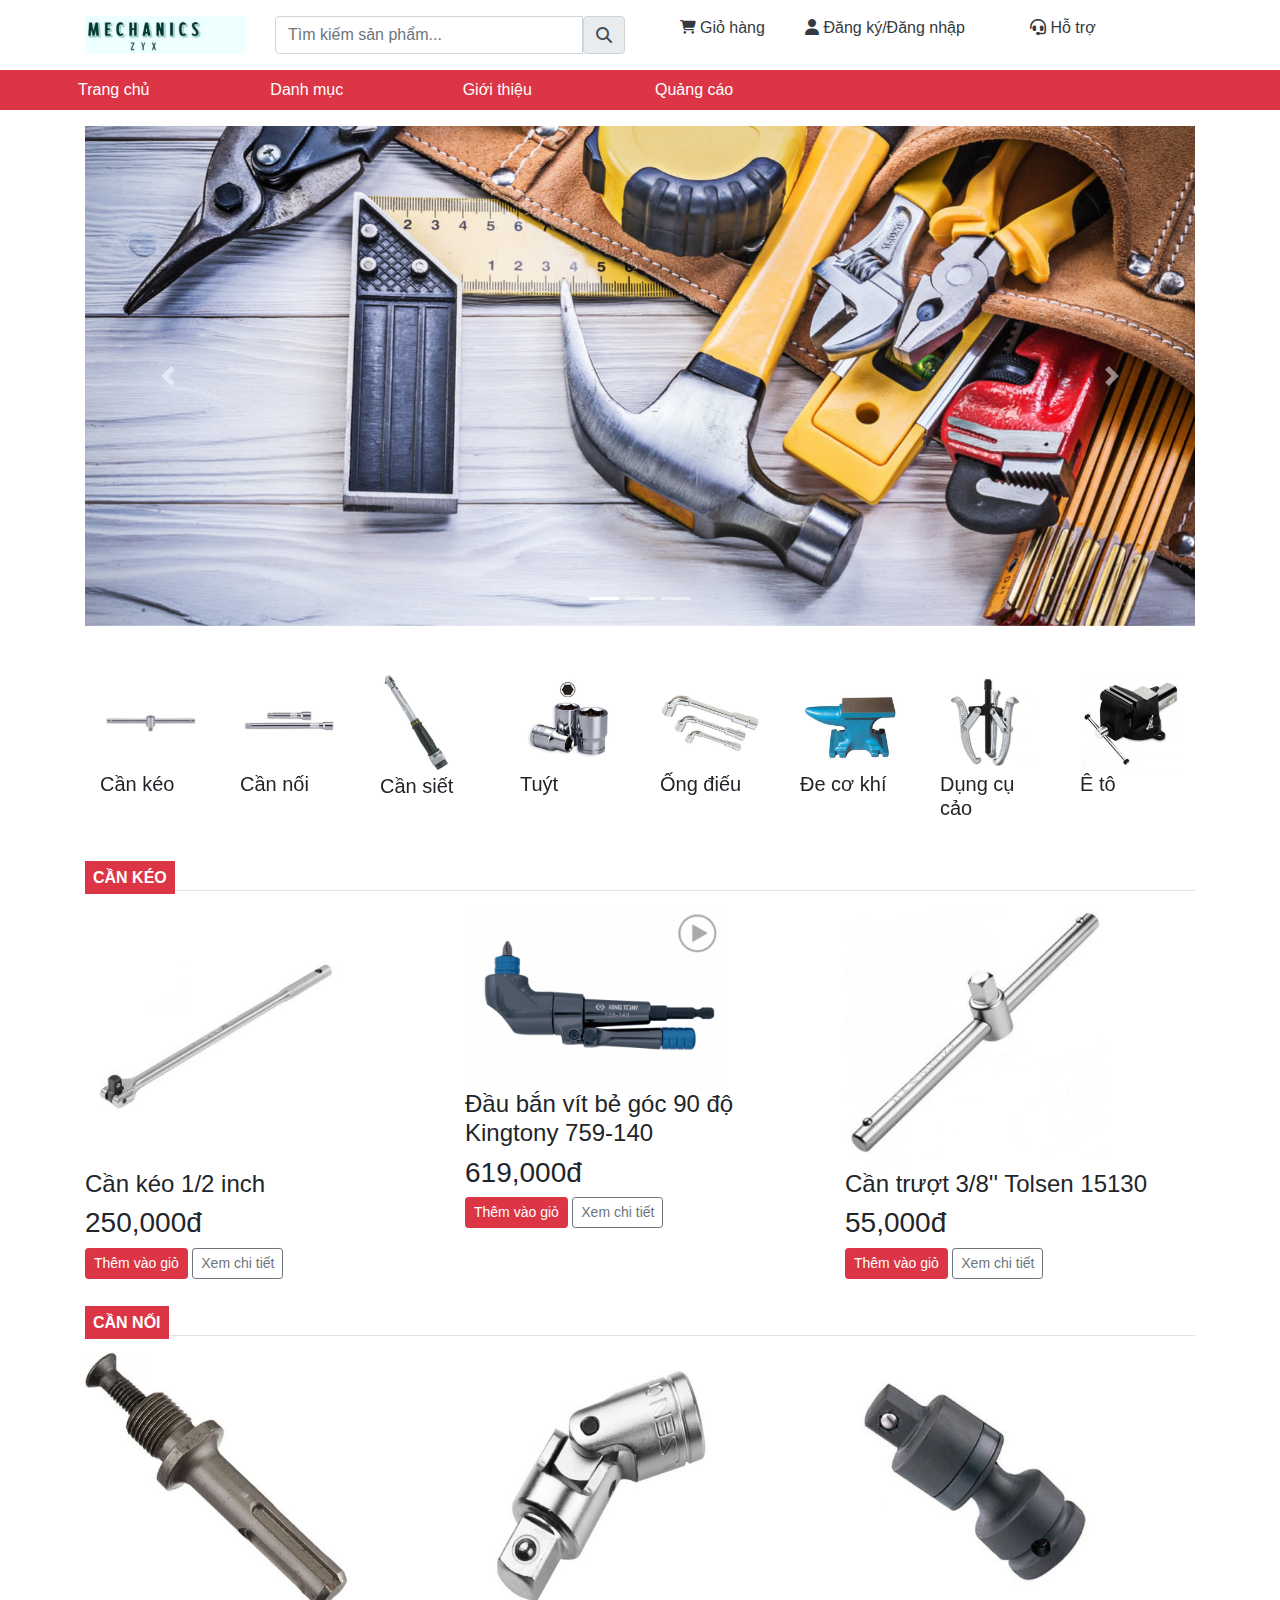
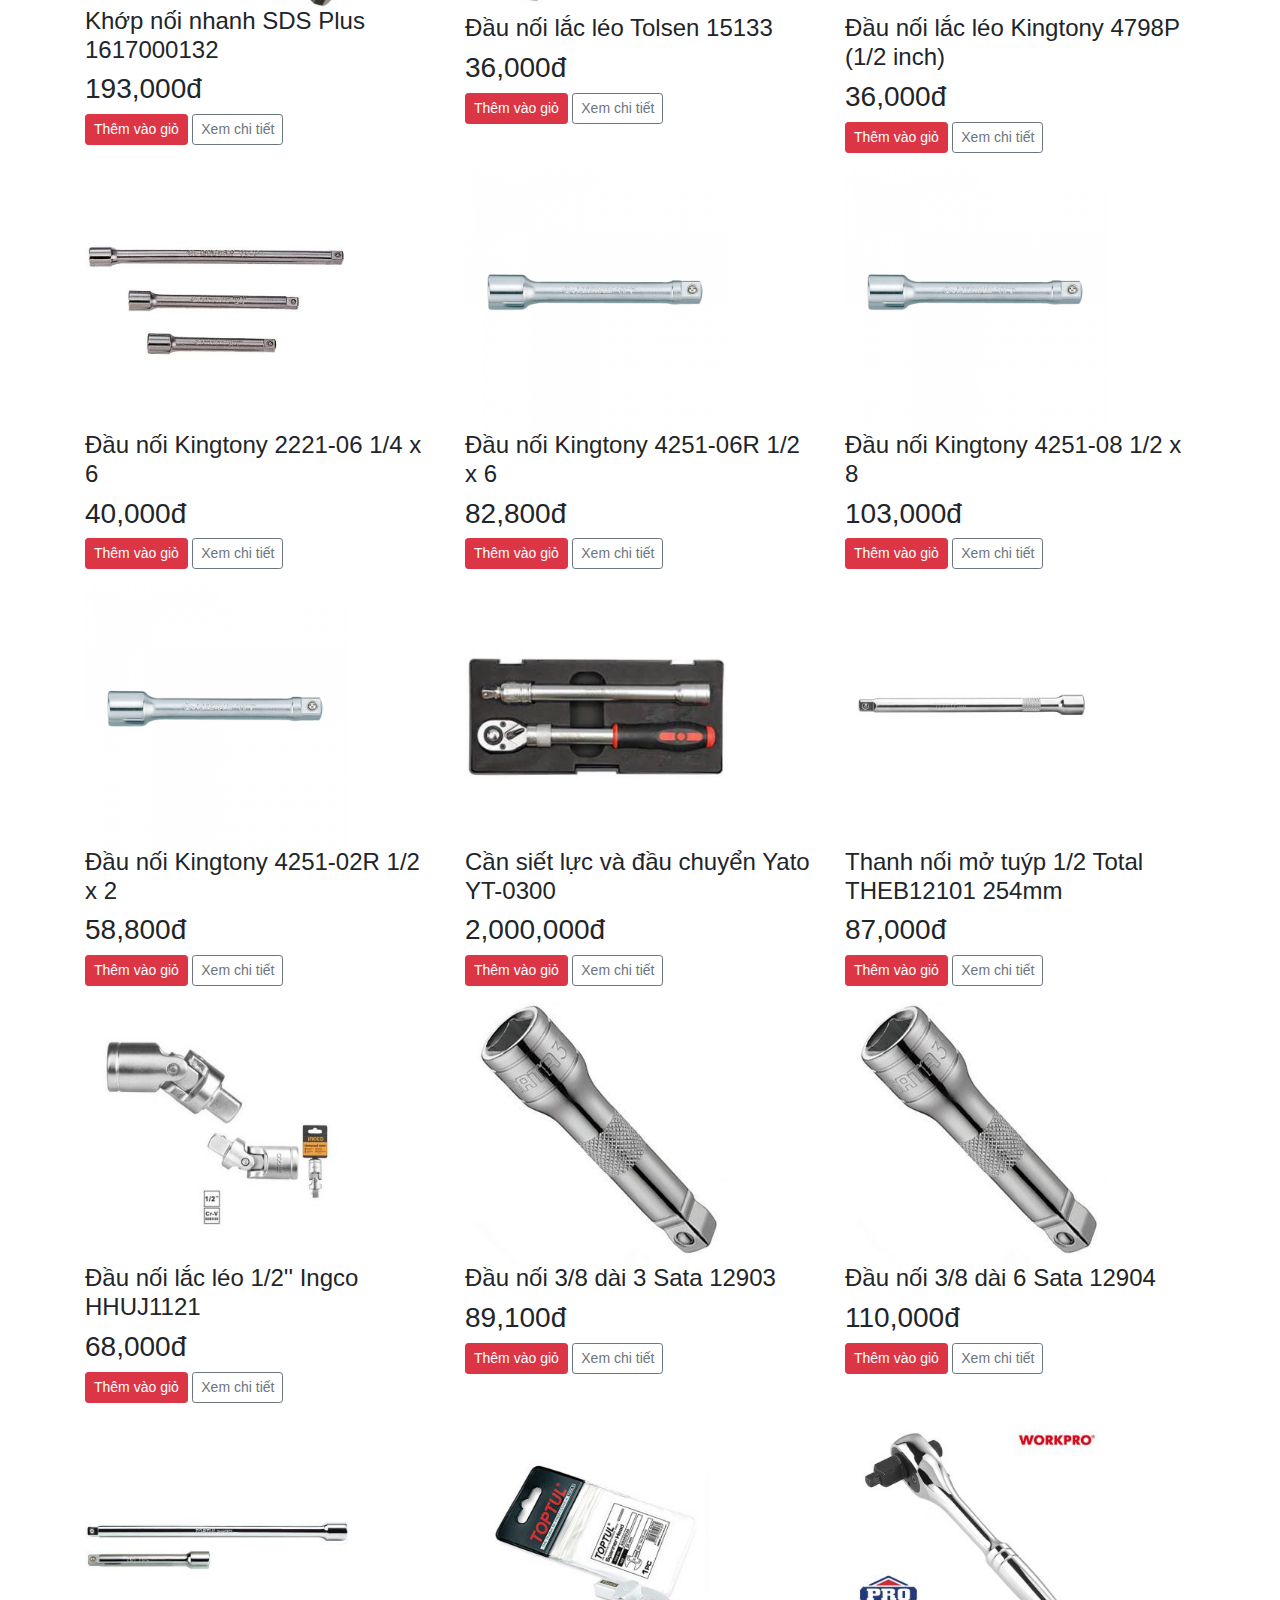
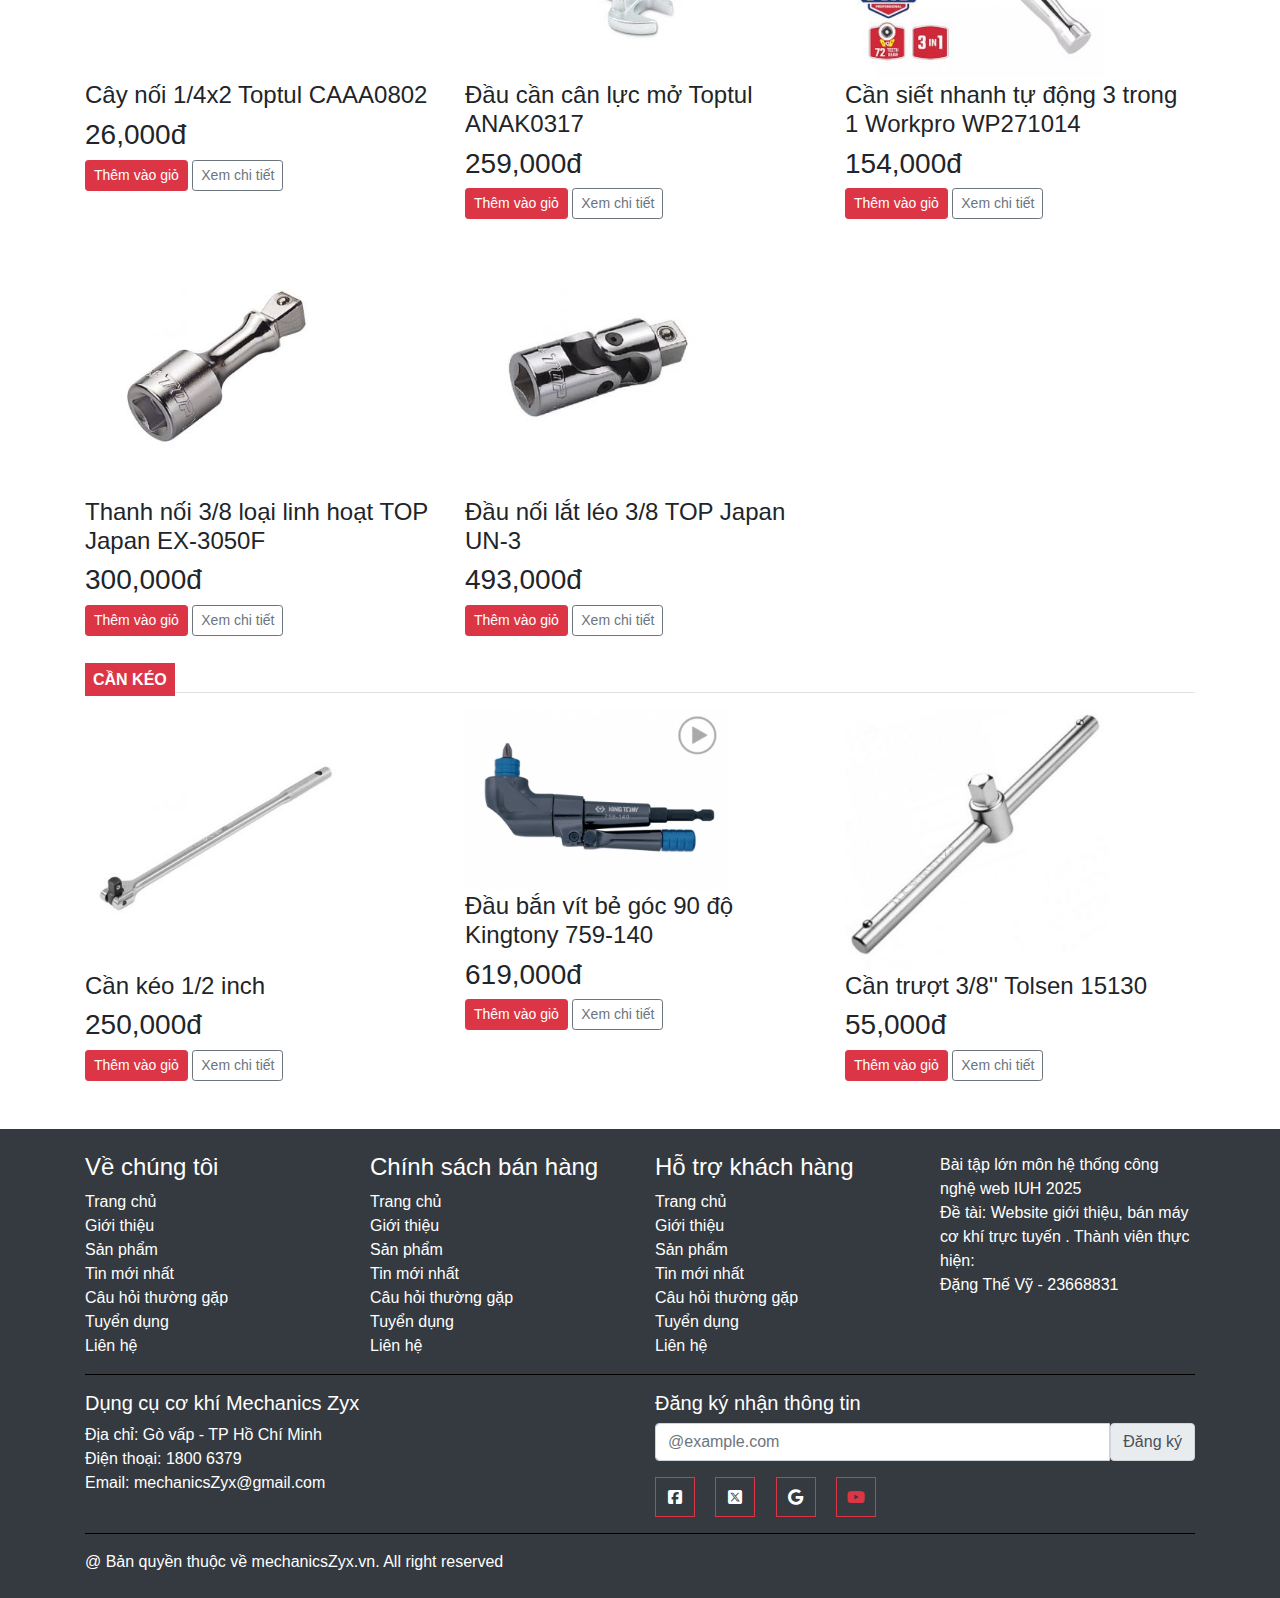
<file: index.html>
<!DOCTYPE html>
<html lang="en">
  <head>
    <meta charset="UTF-8" />
    <meta http-equiv="X-UA-Compatible" content="IE=edge" />
    <meta name="viewport" content="width=device-width, initial-scale=1.0" />
    <title>Chuyển hướng</title>
  </head>
  <body>
    <a href="./html/home.html" id="home"></a>
    <script>
      document.querySelector("#home").click();
    </script>
  </body>
</html>
</file>
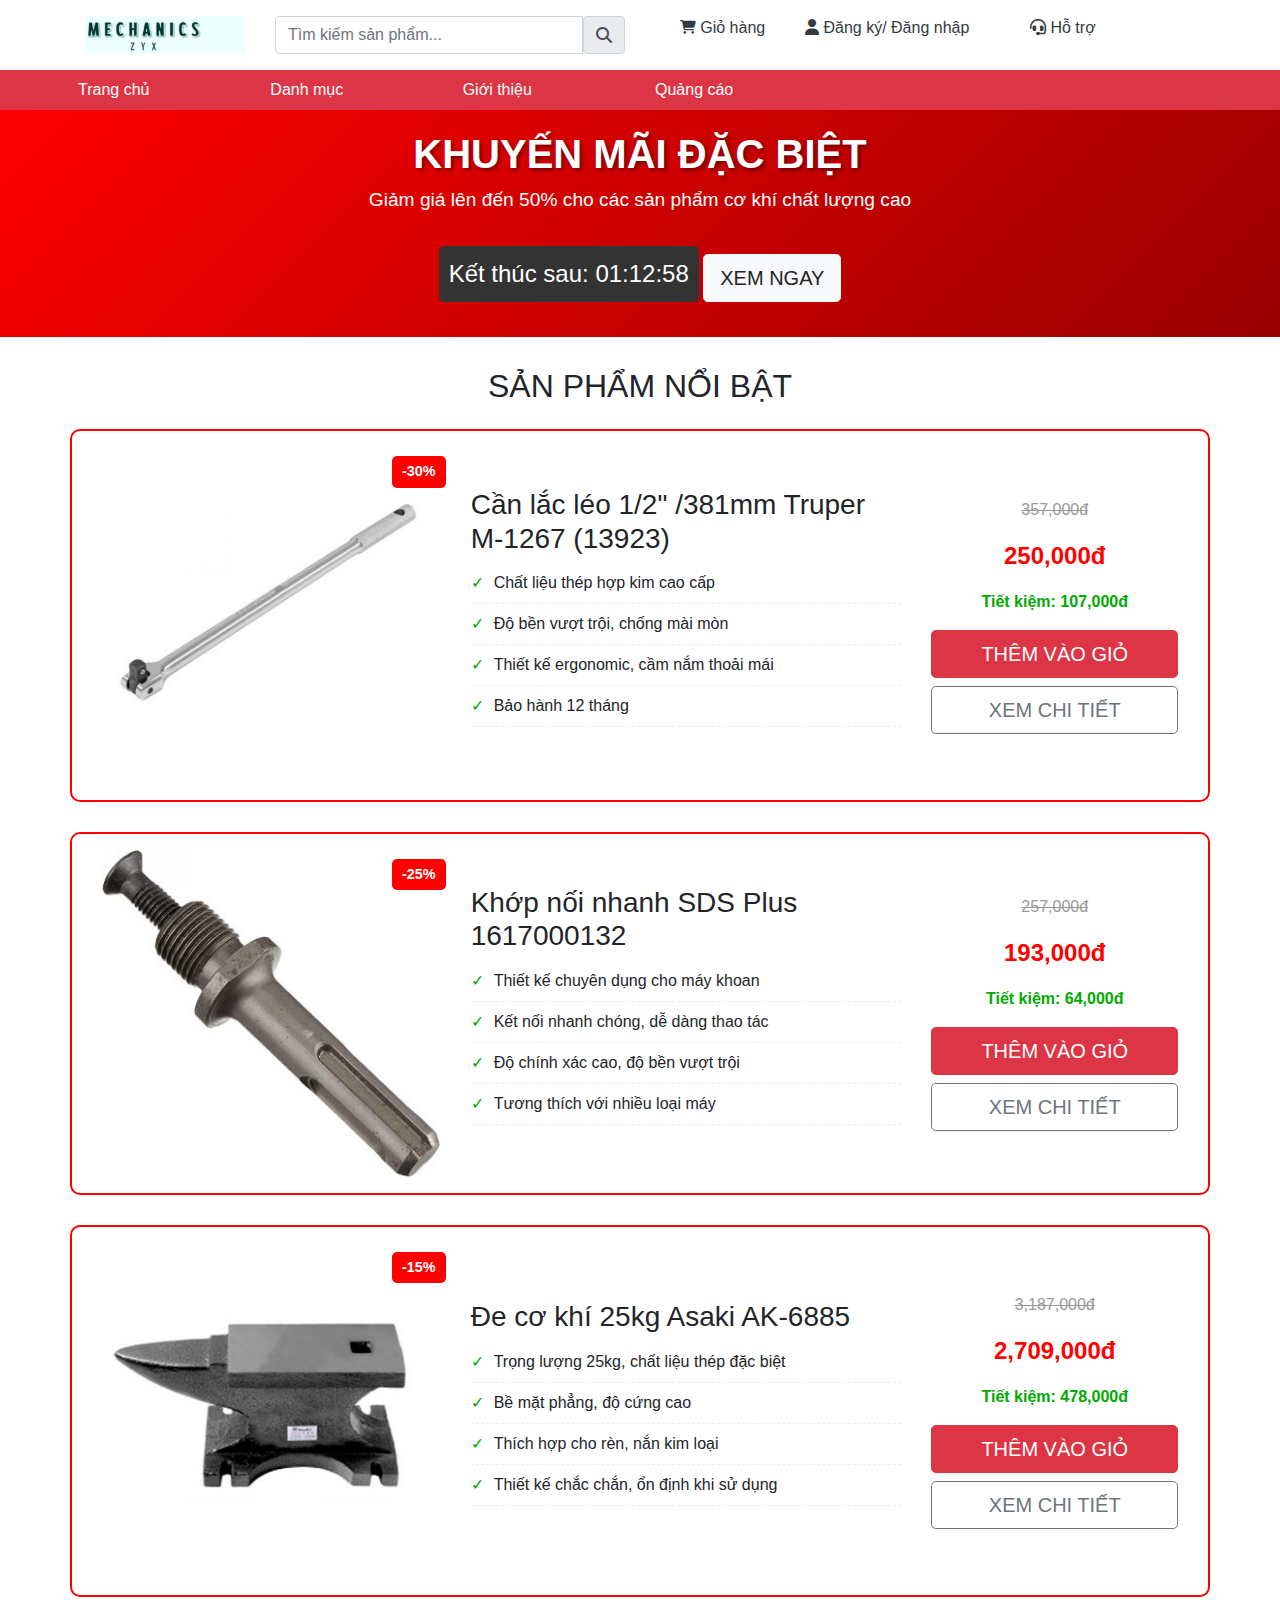
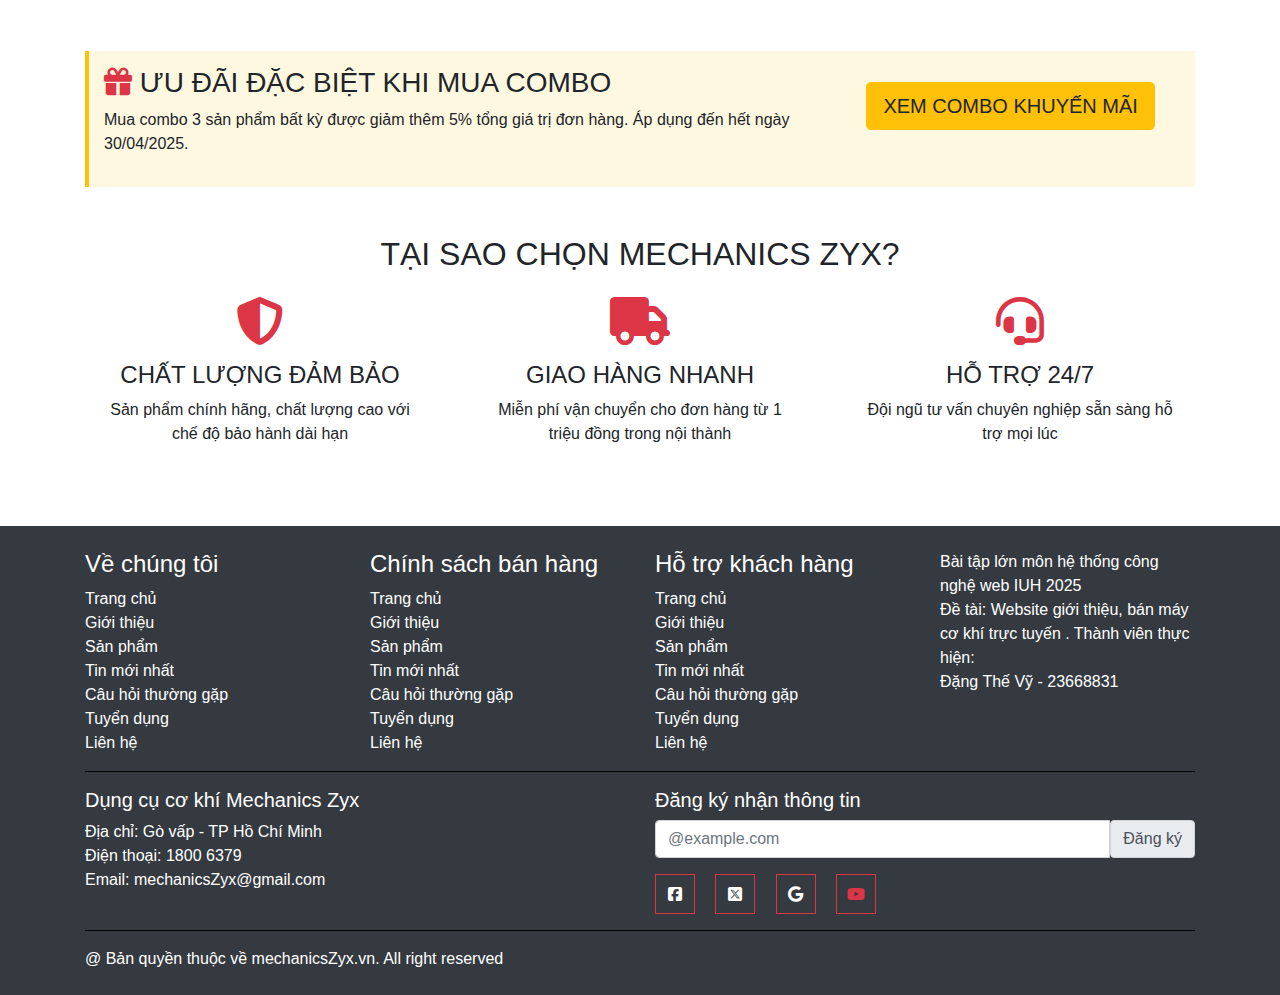
<file: html/advert.html>
<!DOCTYPE html>
<html lang="vi">
  <head>
    <meta charset="UTF-8" />
    <meta
      name="viewport"
      content="width=device-width, initial-scale=1, maximum-scale=1, user-scalable=no"
    />
    <title>Mechanics Zyx - Trang quảng cáo sản phẩm</title>
    <link rel="stylesheet" href="../css/bootstrap.min.css" />
    <link
      rel="stylesheet"
      href="../font/fontawesome-free-6.7.2-web/css/all.min.css"
    />
    <link rel="stylesheet" href="../css/css-html/home.css" />
    <link
      rel="stylesheet"
      href="../assets/owlcarousel/assets/owl.carousel.min.css"
    />
    <link
      rel="stylesheet"
      href="../assets/owlcarousel/assets/owl.theme.default.min.css"
    />
    <style>
      /* Custom styles for promotion page */
      .promo-banner {
        background: linear-gradient(135deg, #ff0000, #990000);
        color: white;
        padding: 20px 0;
        margin-bottom: 30px;
        text-align: center;
      }

      .promo-banner h1 {
        font-size: 2.5rem;
        font-weight: bold;
        text-shadow: 2px 2px 4px rgba(0, 0, 0, 0.5);
      }

      .promo-banner p {
        font-size: 1.2rem;
      }

      .promo-countdown {
        background-color: #333;
        color: #fff;
        padding: 10px;
        border-radius: 5px;
        font-size: 1.5rem;
        margin: 15px auto;
        display: inline-block;
      }

      .promo-product {
        border: 2px solid #ff0000;
        border-radius: 10px;
        padding: 15px;
        margin-bottom: 30px;
        transition: transform 0.3s;
        background-color: white;
      }

      .promo-product:hover {
        transform: scale(1.03);
        box-shadow: 0 5px 15px rgba(0, 0, 0, 0.3);
      }

      .promo-badge {
        position: absolute;
        top: 10px;
        right: 10px;
        background-color: #ff0000;
        color: white;
        padding: 5px 10px;
        border-radius: 5px;
        font-weight: bold;
        font-size: 0.9rem;
      }

      .original-price {
        text-decoration: line-through;
        color: #999;
        font-size: 1rem;
      }

      .discounted-price {
        color: #ff0000;
        font-size: 1.5rem;
        font-weight: bold;
      }

      .savings {
        color: #00aa00;
        font-weight: bold;
      }

      .highlight-box {
        background-color: #fff8e1;
        border-left: 4px solid #ffc107;
        padding: 15px;
        margin: 20px 0;
      }

      .feature-list {
        list-style-type: none;
        padding-left: 0;
      }

      .feature-list li {
        padding: 8px 0;
        border-bottom: 1px dashed #eee;
      }

      .feature-list li:before {
        content: "✓";
        color: #00aa00;
        margin-right: 10px;
      }
    </style>
  </head>
  <body>
    <!-- Header -->
    <div class="header">
      <div class="container pt-3">
        <div class="row">
          <div class="col-sm-2">
            <img
              src="../img/logo.jpg"
              class="img-fluid"
              alt="Logo"
              width="200px"
            />
          </div>
          <div class="col-sm-4">
            <div class="input-group mb-3">
              <input
                type="text"
                id="searchInput"
                class="form-control"
                placeholder="Tìm kiếm sản phẩm..."
                aria-label="Tìm kiếm"
              />
              <span class="input-group-text" id="searchBtn">
                <i class="fa-solid fa-magnifying-glass"></i>
              </span>
            </div>
          </div>
          <div class="col-sm-6">
            <ul class="row list-unstyled m-0">
              <li class="col-3 text-center position-relative">
                <a
                  href="../html/cart.html"
                  class="text-decoration-none text-dark d-block"
                >
                  <span class="fa-sm"><i class="fa fa-cart-shopping"></i></span>
                  <span>Giỏ hàng</span>
                </a>
              </li>
              <li class="col-5" id="loginRegisterSection">
                <span class="text-decoration-none text-dark">
                  <i class="fa fa-user"></i>
                  <a
                    href="../html/register.html"
                    class="text-decoration-none text-dark"
                    >Đăng ký</a
                  >/
                  <a
                    href="../html/login.html"
                    class="text-decoration-none text-dark"
                    >Đăng nhập</a
                  >
                </span>
              </li>
              <li class="col-3">
                <a
                  href="../html/coming_soon.html"
                  class="text-decoration-none text-dark d-block"
                >
                  <i class="fa fa-headset"></i>
                  <span>Hỗ trợ</span>
                </a>
              </li>
            </ul>
          </div>
        </div>
      </div>
    </div>

    <!-- Menu -->
    <div class="menu bg-danger">
      <div class="container p-2">
        <div class="row">
          <div class="col-2">
            <a href="./home.html" class="text-white">Trang chủ</a>
          </div>
          <div class="col-2 dropdown">
            <a
              href="../html/productCatelog.html"
              class="text-white"
              id="categoryMenu"
            >
              Danh mục
            </a>
          </div>
          <div class="col-2">
            <a href="./infor.html" class="text-white">Giới thiệu</a>
          </div>
          <div class="col-2">
            <a href="./advert.html" class="text-white">Quảng cáo</a>
          </div>
        </div>
      </div>
    </div>

    <!-- Promotion Banner -->
    <div class="promo-banner">
      <div class="container">
        <h1>KHUYẾN MÃI ĐẶC BIỆT</h1>
        <p>Giảm giá lên đến 50% cho các sản phẩm cơ khí chất lượng cao</p>
        <div class="promo-countdown" id="countdown">Kết thúc sau: 02:15:33</div>
        <a href="#featured-products" class="btn btn-light btn-lg">XEM NGAY</a>
      </div>
    </div>

    <!-- Featured Products -->
    <div class="container" id="featured-products">
      <div class="row mb-4">
        <div class="col-12">
          <h2 class="text-center mb-4">SẢN PHẨM NỔI BẬT</h2>

          <!-- Product 1 -->
          <div class="row promo-product align-items-center">
            <div class="col-md-4 text-center position-relative">
              <span class="promo-badge">-30%</span>
              <img
                src="../img/can_keo/can-lac-leo-canKeo.jpg"
                class="img-fluid"
                alt="Cần lắc léo"
              />
            </div>
            <div class="col-md-5">
              <h3>Cần lắc léo 1/2" /381mm Truper M-1267 (13923)</h3>
              <ul class="feature-list">
                <li>Chất liệu thép hợp kim cao cấp</li>
                <li>Độ bền vượt trội, chống mài mòn</li>
                <li>Thiết kế ergonomic, cầm nắm thoải mái</li>
                <li>Bảo hành 12 tháng</li>
              </ul>
            </div>
            <div class="col-md-3 text-center">
              <p class="original-price">357,000đ</p>
              <p class="discounted-price">250,000đ</p>
              <p class="savings">Tiết kiệm: 107,000đ</p>
              <button class="btn btn-danger btn-lg w-100 mb-2">
                THÊM VÀO GIỎ
              </button>
              <button class="btn btn-outline-secondary btn-lg w-100">
                XEM CHI TIẾT
              </button>
            </div>
          </div>

          <!-- Product 2 -->
          <div class="row promo-product align-items-center">
            <div class="col-md-4 text-center position-relative">
              <span class="promo-badge">-25%</span>
              <img
                src="../img/can_noi/khop-noi-nhanh-sds-plus-1617000132-1603850903.jpg"
                class="img-fluid"
                alt="Khớp nối nhanh"
              />
            </div>
            <div class="col-md-5">
              <h3>Khớp nối nhanh SDS Plus 1617000132</h3>
              <ul class="feature-list">
                <li>Thiết kế chuyên dụng cho máy khoan</li>
                <li>Kết nối nhanh chóng, dễ dàng thao tác</li>
                <li>Độ chính xác cao, độ bền vượt trội</li>
                <li>Tương thích với nhiều loại máy</li>
              </ul>
            </div>
            <div class="col-md-3 text-center">
              <p class="original-price">257,000đ</p>
              <p class="discounted-price">193,000đ</p>
              <p class="savings">Tiết kiệm: 64,000đ</p>
              <button class="btn btn-danger btn-lg w-100 mb-2">
                THÊM VÀO GIỎ
              </button>
              <button class="btn btn-outline-secondary btn-lg w-100">
                XEM CHI TIẾT
              </button>
            </div>
          </div>

          <!-- Product 3 -->
          <div class="row promo-product align-items-center">
            <div class="col-md-4 text-center position-relative">
              <span class="promo-badge">-15%</span>
              <img
                src="../img/de_co_khi/de-co-khi-25kg-asaki-ak-6885-1680770250.jpg"
                class="img-fluid"
                alt="Đe cơ khí"
              />
            </div>
            <div class="col-md-5">
              <h3>Đe cơ khí 25kg Asaki AK-6885</h3>
              <ul class="feature-list">
                <li>Trọng lượng 25kg, chất liệu thép đặc biệt</li>
                <li>Bề mặt phẳng, độ cứng cao</li>
                <li>Thích hợp cho rèn, nắn kim loại</li>
                <li>Thiết kế chắc chắn, ổn định khi sử dụng</li>
              </ul>
            </div>
            <div class="col-md-3 text-center">
              <p class="original-price">3,187,000đ</p>
              <p class="discounted-price">2,709,000đ</p>
              <p class="savings">Tiết kiệm: 478,000đ</p>
              <button class="btn btn-danger btn-lg w-100 mb-2">
                THÊM VÀO GIỎ
              </button>
              <button class="btn btn-outline-secondary btn-lg w-100">
                XEM CHI TIẾT
              </button>
            </div>
          </div>
        </div>
      </div>

      <!-- Special Offer -->
      <div class="highlight-box">
        <div class="row">
          <div class="col-md-8">
            <h3>
              <i class="fas fa-gift text-danger"></i> ƯU ĐÃI ĐẶC BIỆT KHI MUA
              COMBO
            </h3>
            <p>
              Mua combo 3 sản phẩm bất kỳ được giảm thêm 5% tổng giá trị đơn
              hàng. Áp dụng đến hết ngày 30/04/2025.
            </p>
          </div>
          <div class="col-md-4 text-center">
            <button class="btn btn-warning btn-lg mt-3">
              XEM COMBO KHUYẾN MÃI
            </button>
          </div>
        </div>
      </div>

      <!-- Why Choose Us -->
      <div class="row mt-5 mb-4">
        <div class="col-12 text-center">
          <h2>TẠI SAO CHỌN MECHANICS ZYX?</h2>
        </div>
        <div class="col-md-4 text-center mb-4">
          <div class="p-3">
            <i class="fas fa-shield-alt fa-3x text-danger mb-3"></i>
            <h4>CHẤT LƯỢNG ĐẢM BẢO</h4>
            <p>
              Sản phẩm chính hãng, chất lượng cao với chế độ bảo hành dài hạn
            </p>
          </div>
        </div>
        <div class="col-md-4 text-center mb-4">
          <div class="p-3">
            <i class="fas fa-truck fa-3x text-danger mb-3"></i>
            <h4>GIAO HÀNG NHANH</h4>
            <p>
              Miễn phí vận chuyển cho đơn hàng từ 1 triệu đồng trong nội thành
            </p>
          </div>
        </div>
        <div class="col-md-4 text-center mb-4">
          <div class="p-3">
            <i class="fas fa-headset fa-3x text-danger mb-3"></i>
            <h4>HỖ TRỢ 24/7</h4>
            <p>Đội ngũ tư vấn chuyên nghiệp sẵn sàng hỗ trợ mọi lúc</p>
          </div>
        </div>
      </div>
    </div>

    <!-- Footer -->
    <div class="footer bg-dark text-white py-4">
      <div class="container">
        <div class="row">
          <div class="col-md-3">
            <h4 class="fs-5">Về chúng tôi</h4>
            <ul class="list-menu">
              <li class="li-menu"><a href="">Trang chủ</a></li>
              <li class="li-menu"><a href="">Giới thiệu</a></li>
              <li class="li-menu"><a href="">Sản phẩm</a></li>
              <li class="li-menu"><a href="">Tin mới nhất</a></li>
              <li class="li-menu"><a href="">Câu hỏi thường gặp</a></li>
              <li class="li-menu"><a href="">Tuyển dụng</a></li>
              <li class="li-menu"><a href="">Liên hệ</a></li>
            </ul>
          </div>

          <div class="col-md-3">
            <h4 class="fs-5">Chính sách bán hàng</h4>
            <ul class="list-menu">
              <li class="li-menu"><a href="">Trang chủ</a></li>
              <li class="li-menu"><a href="">Giới thiệu</a></li>
              <li class="li-menu"><a href="">Sản phẩm</a></li>
              <li class="li-menu"><a href="">Tin mới nhất</a></li>
              <li class="li-menu"><a href="">Câu hỏi thường gặp</a></li>
              <li class="li-menu"><a href="">Tuyển dụng</a></li>
              <li class="li-menu"><a href="">Liên hệ</a></li>
            </ul>
          </div>

          <div class="col-md-3">
            <h4 class="fs-5">Hỗ trợ khách hàng</h4>
            <ul class="list-menu">
              <li class="li-menu"><a href="">Trang chủ</a></li>
              <li class="li-menu"><a href="">Giới thiệu</a></li>
              <li class="li-menu"><a href="">Sản phẩm</a></li>
              <li class="li-menu"><a href="">Tin mới nhất</a></li>
              <li class="li-menu"><a href="">Câu hỏi thường gặp</a></li>
              <li class="li-menu"><a href="">Tuyển dụng</a></li>
              <li class="li-menu"><a href="">Liên hệ</a></li>
            </ul>
          </div>

          <div class="col-md-3">
            <p class="m-0">Bài tập lớn môn hệ thống công nghệ web IUH 2025</p>
            <p class="m-0">
              Đề tài: Website giới thiệu, bán máy cơ khí trực tuyến . Thành viên
              thực hiện:
            </p>
            <p class="m-0">Đặng Thế Vỹ - 23668831</p>
          </div>
        </div>
        <hr />
        <div class="row">
          <div class="col-md-6">
            <h5>Dụng cụ cơ khí Mechanics Zyx</h5>
            <p class="m-0">Địa chỉ: Gò vấp - TP Hồ Chí Minh</p>
            <p class="m-0">Điện thoại: 1800 6379</p>
            <p class="m-0">Email: mechanicsZyx@gmail.com</p>
          </div>

          <div class="col-md-6">
            <h5>Đăng ký nhận thông tin</h5>
            <div class="input-group mb-3">
              <input
                type="text"
                class="form-control"
                placeholder="@example.com"
                aria-label="@example.com"
                aria-describedby="basic-addon2"
              />
              <span class="input-group-text" id="basic-addon2">Đăng ký</span>
            </div>
            <div>
              <span class="box50 border border-danger mr-3"
                ><i class="fa-brands fa-square-facebook"></i
              ></span>

              <span class="box50 border border-danger mr-3"
                ><i class="fa-brands fa-square-x-twitter"></i
              ></span>

              <span class="box50 border border-danger mr-3"
                ><i class="fa-brands fa-google"></i
              ></span>

              <span class="box50 border border-danger text-danger mr-3"
                ><i class="fa-brands fa-youtube"></i
              ></span>
            </div>
          </div>
        </div>
        <hr />
        <div class="row">
          <div class="col">
            @ Bản quyền thuộc về mechanicsZyx.vn. All right reserved
          </div>
        </div>
      </div>
    </div>

    <!-- Scripts -->
    <script src="../js/jquery-3.7.1.min.js"></script>
    <script src="../js/bootstrap.min.js"></script>
    <script src="../assets/owlcarousel/owl.carousel.js"></script>
    <script>
      // Countdown timer
      function updateCountdown() {
        const now = new Date();
        const endOfDay = new Date();
        endOfDay.setHours(23, 59, 59, 999);

        const diff = endOfDay - now;

        const hours = Math.floor(diff / (1000 * 60 * 60));
        const minutes = Math.floor((diff % (1000 * 60 * 60)) / (1000 * 60));
        const seconds = Math.floor((diff % (1000 * 60)) / 1000);

        document.getElementById("countdown").innerHTML = `Kết thúc sau: ${hours
          .toString()
          .padStart(2, "0")}:${minutes.toString().padStart(2, "0")}:${seconds
          .toString()
          .padStart(2, "0")}`;
      }

      setInterval(updateCountdown, 1000);
      updateCountdown();

      // Add to cart functionality
      $(document).ready(function () {
        $(".add-to-cart").click(function () {
          const product = $(this).closest(".product-item");
          const productId = product.data("id");
          const productName = product.find("h4").text();
          const productPrice = product.find("h3").text();

          alert(`Đã thêm ${productName} vào giỏ hàng`);
          // Here you would typically send an AJAX request to add to cart
        });
      });
    </script>
  </body>
</html>
</file>
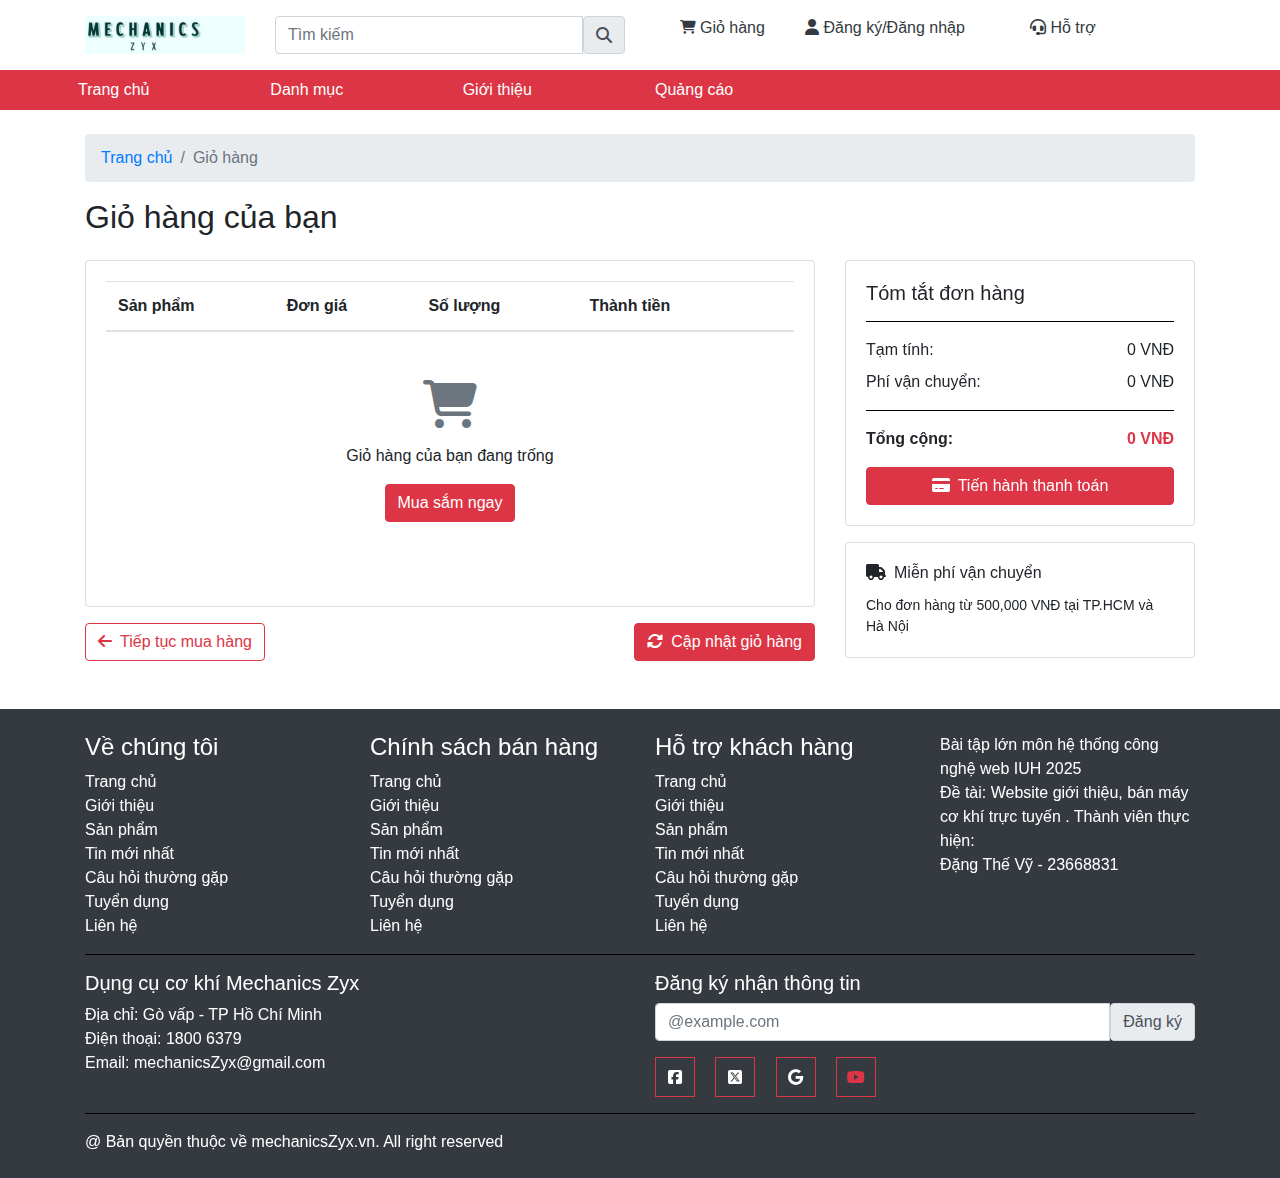
<file: html/cart.html>
<!DOCTYPE html>
<html lang="en">
  <head>
    <meta charset="UTF-8" />
    <meta
      name="viewport"
      content="width=device-width, initial-scale=1, maximum-scale=1, user-scalable=no"
    />
    <title>Giỏ hàng</title>
    <!-- Thêm các file CSS và JS tương tự như trang category -->
    <link rel="stylesheet" href="../css/bootstrap.min.css" />
    <link
      rel="stylesheet"
      href="../font/fontawesome-free-6.7.2-web/css/all.min.css"
    />
    <link rel="stylesheet" href="../css/css-html/home.css" />
    <style>
      .cart-item-image {
        width: 80px;
        height: 80px;
        object-fit: contain;
      }
      .quantity-input {
        width: 60px;
        text-align: center;
      }
      .summary-card {
        position: sticky;
        top: 20px;
      }
    </style>
  </head>
  <body>
    <!-- Header -->
    <div class="header">
      <div class="container pt-3">
        <div class="row">
          <div class="col-6 col-md-2">
            <img
              src="../img/logo.jpg"
              class="img-fluid"
              alt="Logo"
              width="200px"
            />
          </div>

          <div class="col-sm-4">
            <div class="input-group mb-3">
              <input
                type="text"
                class="form-control"
                placeholder="Tìm kiếm"
                aria-label="Tìm kiếm"
                aria-describedby="basic-addon2"
              />
              <span class="input-group-text" id="basic-addon2"
                ><i class="fa-solid fa-magnifying-glass"></i
              ></span>
            </div>
          </div>

          <div class="col-sm-6">
            <ul class="row list-unstyled m-0">
              <li class="col-3 text-center position-relative">
                <a
                  href="../html/cart.html"
                  class="text-decoration-none text-dark d-block"
                >
                  <span class="fa-sm">
                    <i class="fa fa-cart-shopping"></i>
                  </span>
                  <!-- <span
                    class="position-absolute badge badge-pill badge-danger"
                    style="top: -8px; left: 25px"
                  >
                    0
                  </span> -->
                  <span>Giỏ hàng</span>
                </a>
              </li>
              <li class="col-5" id="loginRegisterSection">
                <span class="text-decoration-none text-dark">
                  <i class="fa fa-user"></i>
                  <a
                    href="../html/register.html"
                    class="text-decoration-none text-dark"
                    >Đăng ký</a
                  >/<a
                    href="../html/login.html"
                    class="text-decoration-none text-dark"
                    >Đăng nhập</a
                  >
                </span>
              </li>
              <li class="col-5">
                <i class="fa fa-user"></i>
                <a class="text-decoration-none text-dark" id="userLogin"></a>
              </li>
              <li class="col-3">
                <a
                  href="../html/coming_soon.html"
                  class="text-decoration-none text-dark d-block"
                >
                  <i class="fa fa-headset"></i>
                  <span>Hỗ trợ</span>
                </a>
              </li>
            </ul>
          </div>
        </div>
      </div>
    </div>
    <!-- Menu -->
    <div class="menu bg-danger">
      <div class="container p-2">
        <div class="row">
          <div class="col-2">
            <a href="./home.html" class="text-white">Trang chủ</a>
          </div>
          <div class="col-2 dropdown">
            <a
              href="../html/productCatelog.html"
              class="text-white"
              id="categoryMenu"
            >
              Danh mục
            </a>
          </div>
          <div class="col-2">
            <a href="./infor.html" class="text-white">Giới thiệu</a>
          </div>
          <div class="col-2">
            <a href="./advert.html" class="text-white">Quảng cáo</a>
          </div>
        </div>
      </div>
    </div>
    <div class="container my-4">
      <!-- Breadcrumb -->
      <nav aria-label="breadcrumb">
        <ol class="breadcrumb">
          <li class="breadcrumb-item"><a href="./home.html">Trang chủ</a></li>
          <li class="breadcrumb-item active">Giỏ hàng</li>
        </ol>
      </nav>

      <h2 class="mb-4">Giỏ hàng của bạn</h2>

      <div class="row">
        <!-- Danh sách sản phẩm -->
        <div class="col-md-8">
          <div class="card mb-3">
            <div class="card-body">
              <div class="table-responsive">
                <table class="table">
                  <thead>
                    <tr>
                      <th scope="col">Sản phẩm</th>
                      <th scope="col">Đơn giá</th>
                      <th scope="col">Số lượng</th>
                      <th scope="col">Thành tiền</th>
                      <th scope="col"></th>
                    </tr>
                  </thead>
                  <tbody id="js-cart-items">
                    <!-- Các sản phẩm trong giỏ hàng sẽ được thêm bằng JS -->
                  </tbody>
                </table>
              </div>
            </div>
          </div>

          <div class="d-flex justify-content-between mb-4">
            <a href="./category.html" class="btn btn-outline-danger">
              <i class="fas fa-arrow-left mr-2"></i>Tiếp tục mua hàng
            </a>
            <button class="btn btn-danger" onclick="updateCart()">
              <i class="fas fa-sync-alt mr-2"></i>Cập nhật giỏ hàng
            </button>
          </div>
        </div>

        <!-- Tóm tắt đơn hàng -->
        <div class="col-md-4">
          <div class="card summary-card">
            <div class="card-body">
              <h5 class="card-title">Tóm tắt đơn hàng</h5>
              <hr />
              <div class="d-flex justify-content-between mb-2">
                <span>Tạm tính:</span>
                <span id="js-subtotal">0 VNĐ</span>
              </div>
              <div class="d-flex justify-content-between mb-2">
                <span>Phí vận chuyển:</span>
                <span id="js-shipping">0 VNĐ</span>
              </div>
              <hr />
              <div class="d-flex justify-content-between font-weight-bold">
                <span>Tổng cộng:</span>
                <span class="text-danger" id="js-total">0 VNĐ</span>
              </div>
              <button
                class="btn btn-danger btn-block mt-3"
                onclick="checkout()"
              >
                <i class="fas fa-credit-card mr-2"></i>Tiến hành thanh toán
              </button>
            </div>
          </div>

          <div class="card mt-3">
            <div class="card-body">
              <h6 class="card-title">
                <i class="fas fa-truck mr-2"></i>Miễn phí vận chuyển
              </h6>
              <p class="card-text small">
                Cho đơn hàng từ 500,000 VNĐ tại TP.HCM và Hà Nội
              </p>
            </div>
          </div>
        </div>
      </div>
    </div>

    <!-- Footer -->
    <div class="footer bg-dark text-white py-4">
      <div class="container">
        <div class="row">
          <div class="col-md-3">
            <h4 class="fs-5">Về chúng tôi</h4>
            <ul class="list-menu">
              <li class="li-menu"><a href="">Trang chủ</a></li>
              <li class="li-menu"><a href="">Giới thiệu</a></li>
              <li class="li-menu"><a href="">Sản phẩm</a></li>
              <li class="li-menu"><a href="">Tin mới nhất</a></li>
              <li class="li-menu"><a href="">Câu hỏi thường gặp</a></li>
              <li class="li-menu"><a href="">Tuyển dụng</a></li>
              <li class="li-menu"><a href="">Liên hệ</a></li>
            </ul>
          </div>

          <div class="col-md-3">
            <h4 class="fs-5">Chính sách bán hàng</h4>
            <ul class="list-menu">
              <li class="li-menu"><a href="">Trang chủ</a></li>
              <li class="li-menu"><a href="">Giới thiệu</a></li>
              <li class="li-menu"><a href="">Sản phẩm</a></li>
              <li class="li-menu"><a href="">Tin mới nhất</a></li>
              <li class="li-menu"><a href="">Câu hỏi thường gặp</a></li>
              <li class="li-menu"><a href="">Tuyển dụng</a></li>
              <li class="li-menu"><a href="">Liên hệ</a></li>
            </ul>
          </div>

          <div class="col-md-3">
            <h4 class="fs-5">Hỗ trợ khách hàng</h4>
            <ul class="list-menu">
              <li class="li-menu"><a href="">Trang chủ</a></li>
              <li class="li-menu"><a href="">Giới thiệu</a></li>
              <li class="li-menu"><a href="">Sản phẩm</a></li>
              <li class="li-menu"><a href="">Tin mới nhất</a></li>
              <li class="li-menu"><a href="">Câu hỏi thường gặp</a></li>
              <li class="li-menu"><a href="">Tuyển dụng</a></li>
              <li class="li-menu"><a href="">Liên hệ</a></li>
            </ul>
          </div>

          <div class="col-md-3">
            <p class="m-0">Bài tập lớn môn hệ thống công nghệ web IUH 2025</p>
            <p class="m-0">
              Đề tài: Website giới thiệu, bán máy cơ khí trực tuyến . Thành viên
              thực hiện:
            </p>
            <p class="m-0">Đặng Thế Vỹ - 23668831</p>
          </div>
        </div>
        <hr />
        <div class="row">
          <div class="col-md-6">
            <h5>Dụng cụ cơ khí Mechanics Zyx</h5>
            <p class="m-0">Địa chỉ: Gò vấp - TP Hồ Chí Minh</p>
            <p class="m-0">Điện thoại: 1800 6379</p>
            <p class="m-0">Email: mechanicsZyx@gmail.com</p>
          </div>

          <div class="col-md-6">
            <h5>Đăng ký nhận thông tin</h5>
            <div class="input-group mb-3">
              <input
                type="text"
                class="form-control"
                placeholder="@example.com"
                aria-label="@example.com"
                aria-describedby="basic-addon2"
              />
              <span class="input-group-text" id="basic-addon2">Đăng ký</span>
            </div>
            <div>
              <span class="box50 border border-danger mr-3"
                ><i class="fa-brands fa-square-facebook"></i
              ></span>

              <span class="box50 border border-danger mr-3"
                ><i class="fa-brands fa-square-x-twitter"></i
              ></span>

              <span class="box50 border border-danger mr-3"
                ><i class="fa-brands fa-google"></i
              ></span>

              <span class="box50 border border-danger text-danger mr-3"
                ><i class="fa-brands fa-youtube"></i
              ></span>
            </div>
          </div>
        </div>
        <hr />
        <div class="row">
          <div class="col">
            @ Bản quyền thuộc về mechanicsZyx.vn. All right reserved
          </div>
        </div>
      </div>
    </div>

    <!-- Script -->
    <script src="../js/js-html/home.js"></script>
    <script src="../js/js-html/cart.js"></script>
    <script type="module" src="../js/js-html/category.js"></script>
  </body>
</html>
</file>
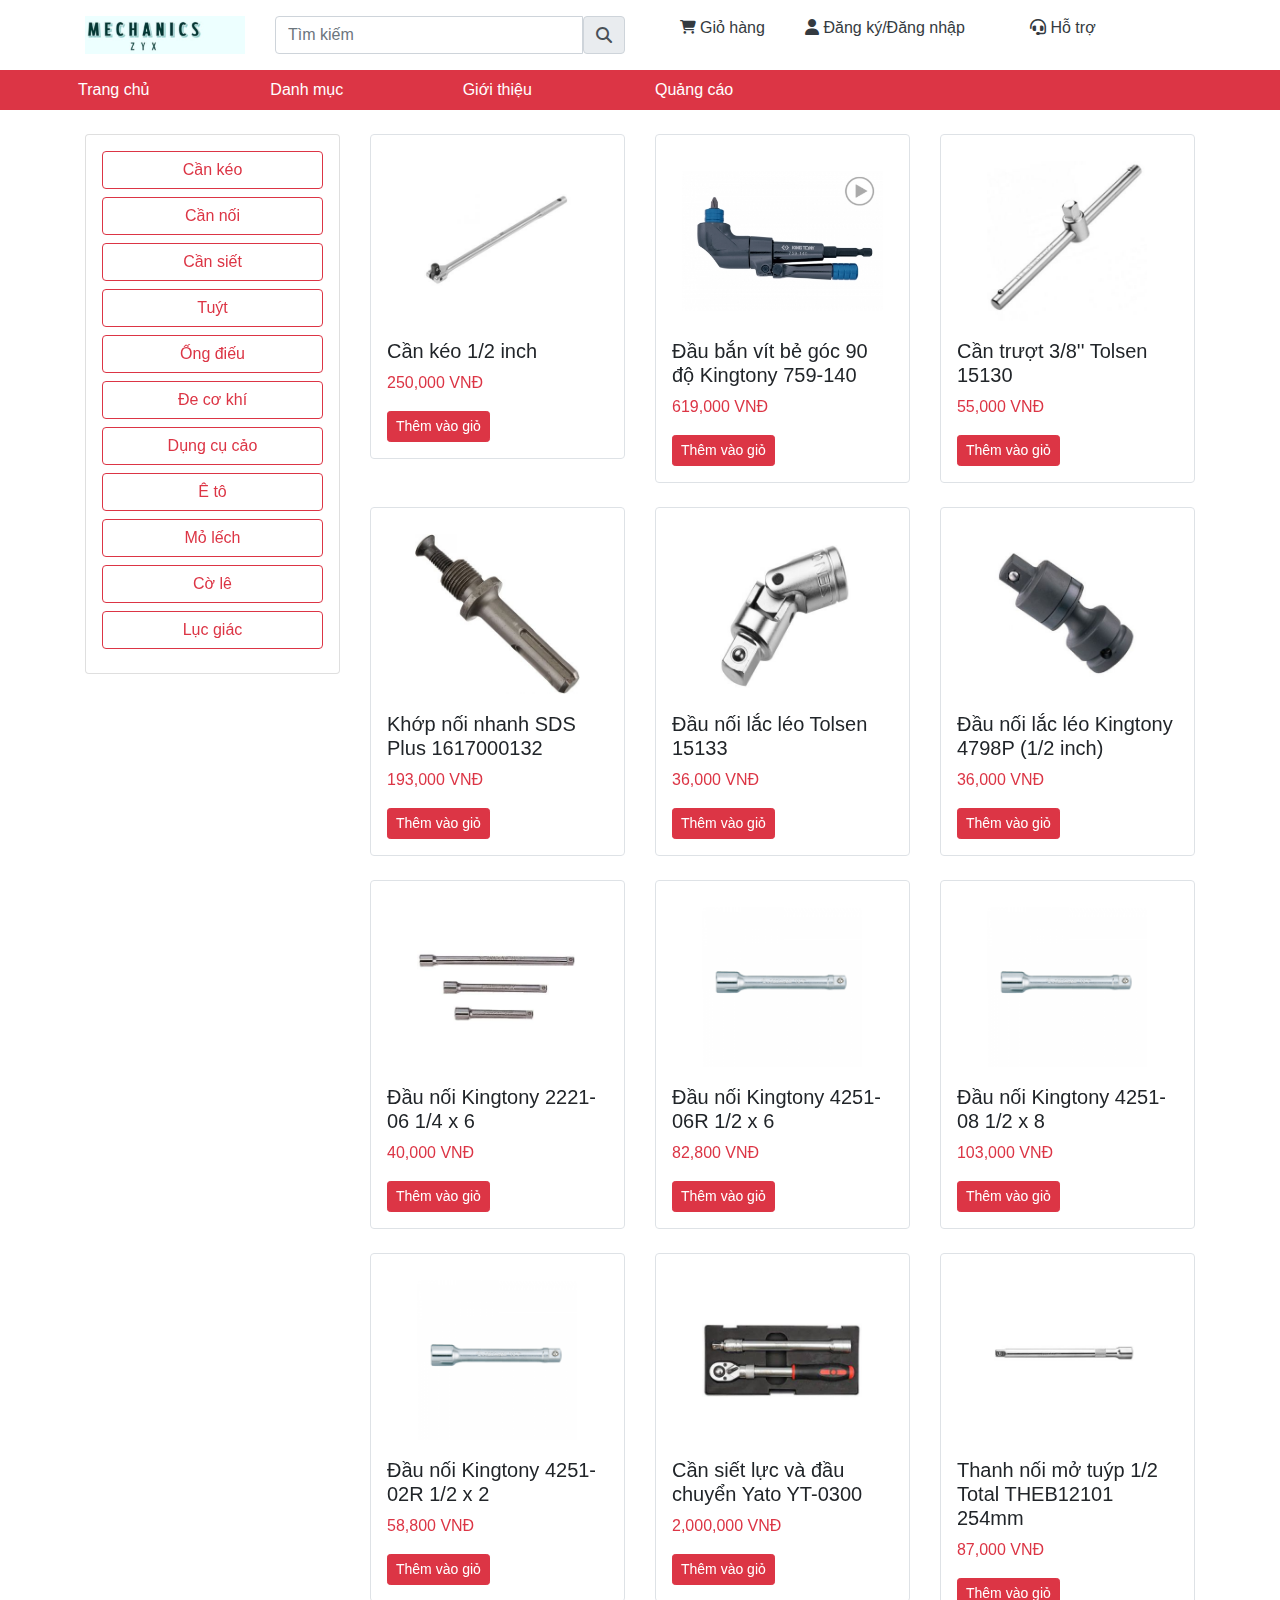
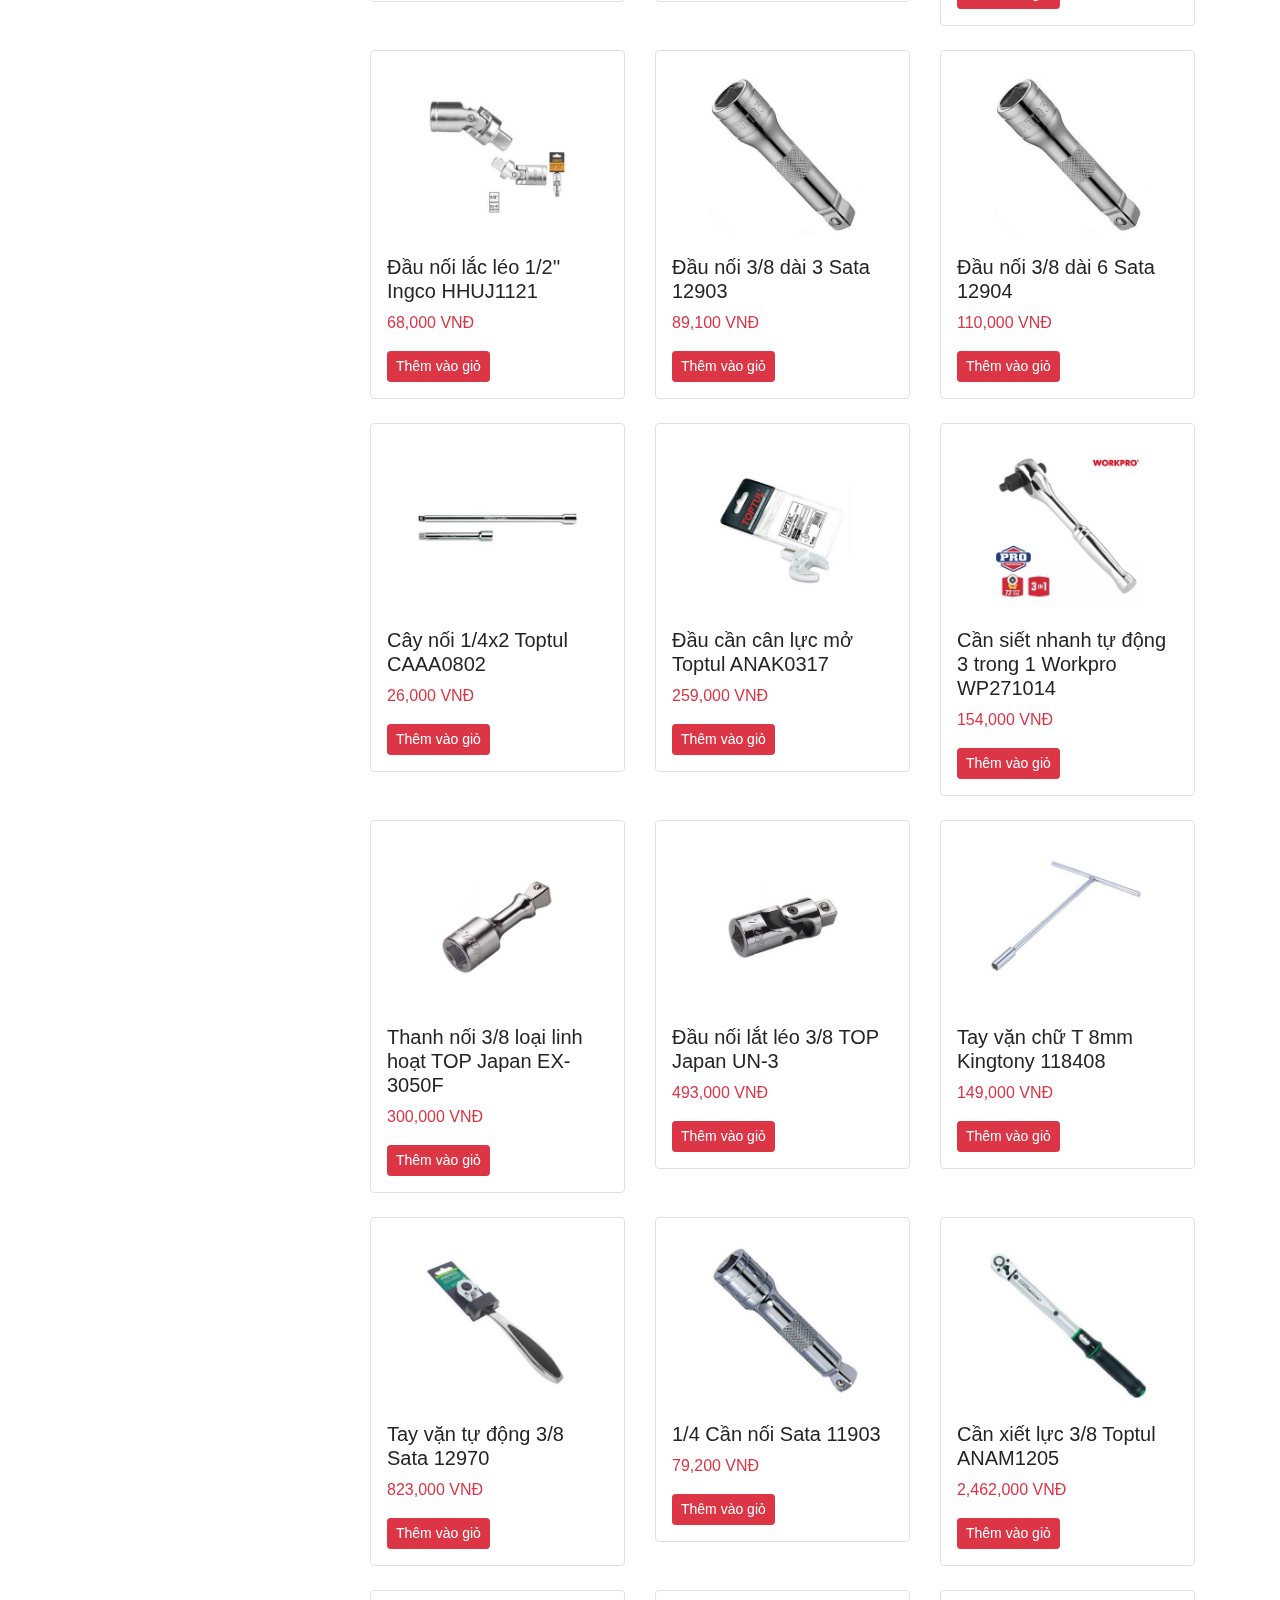
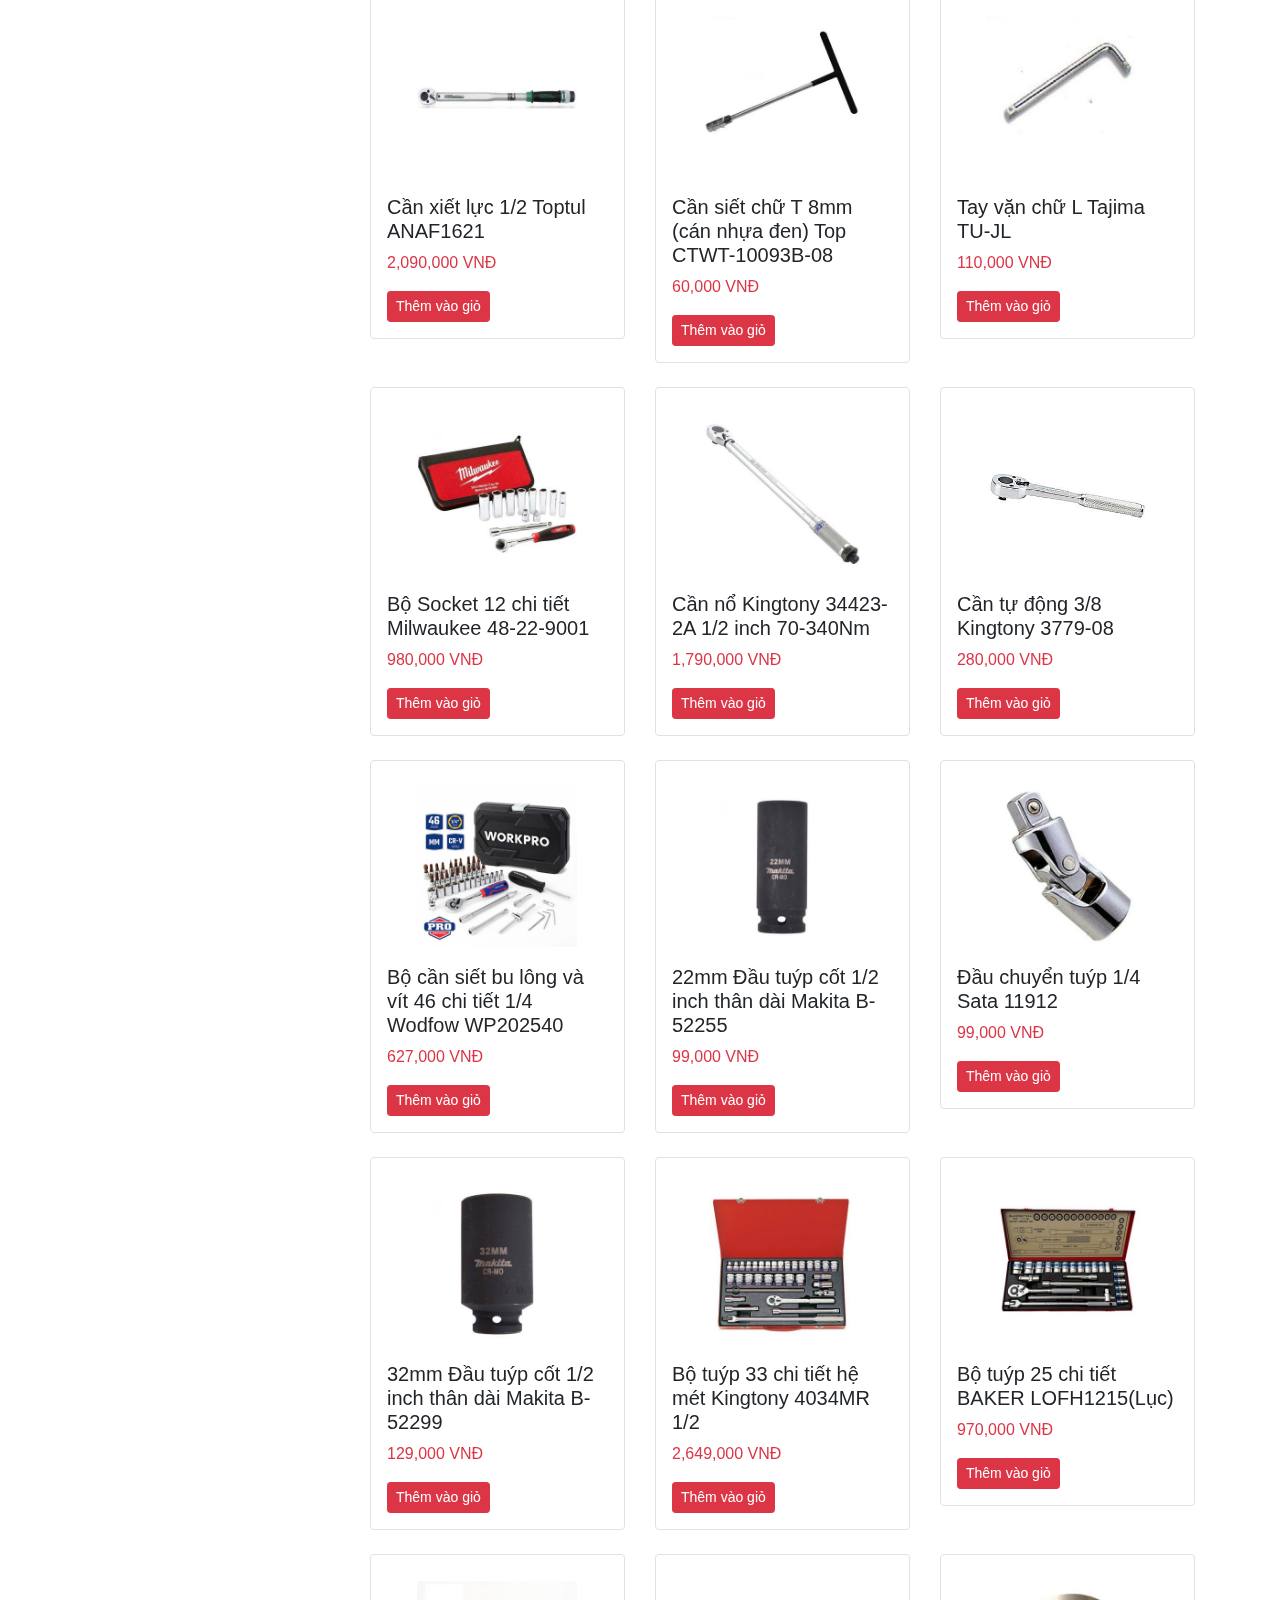
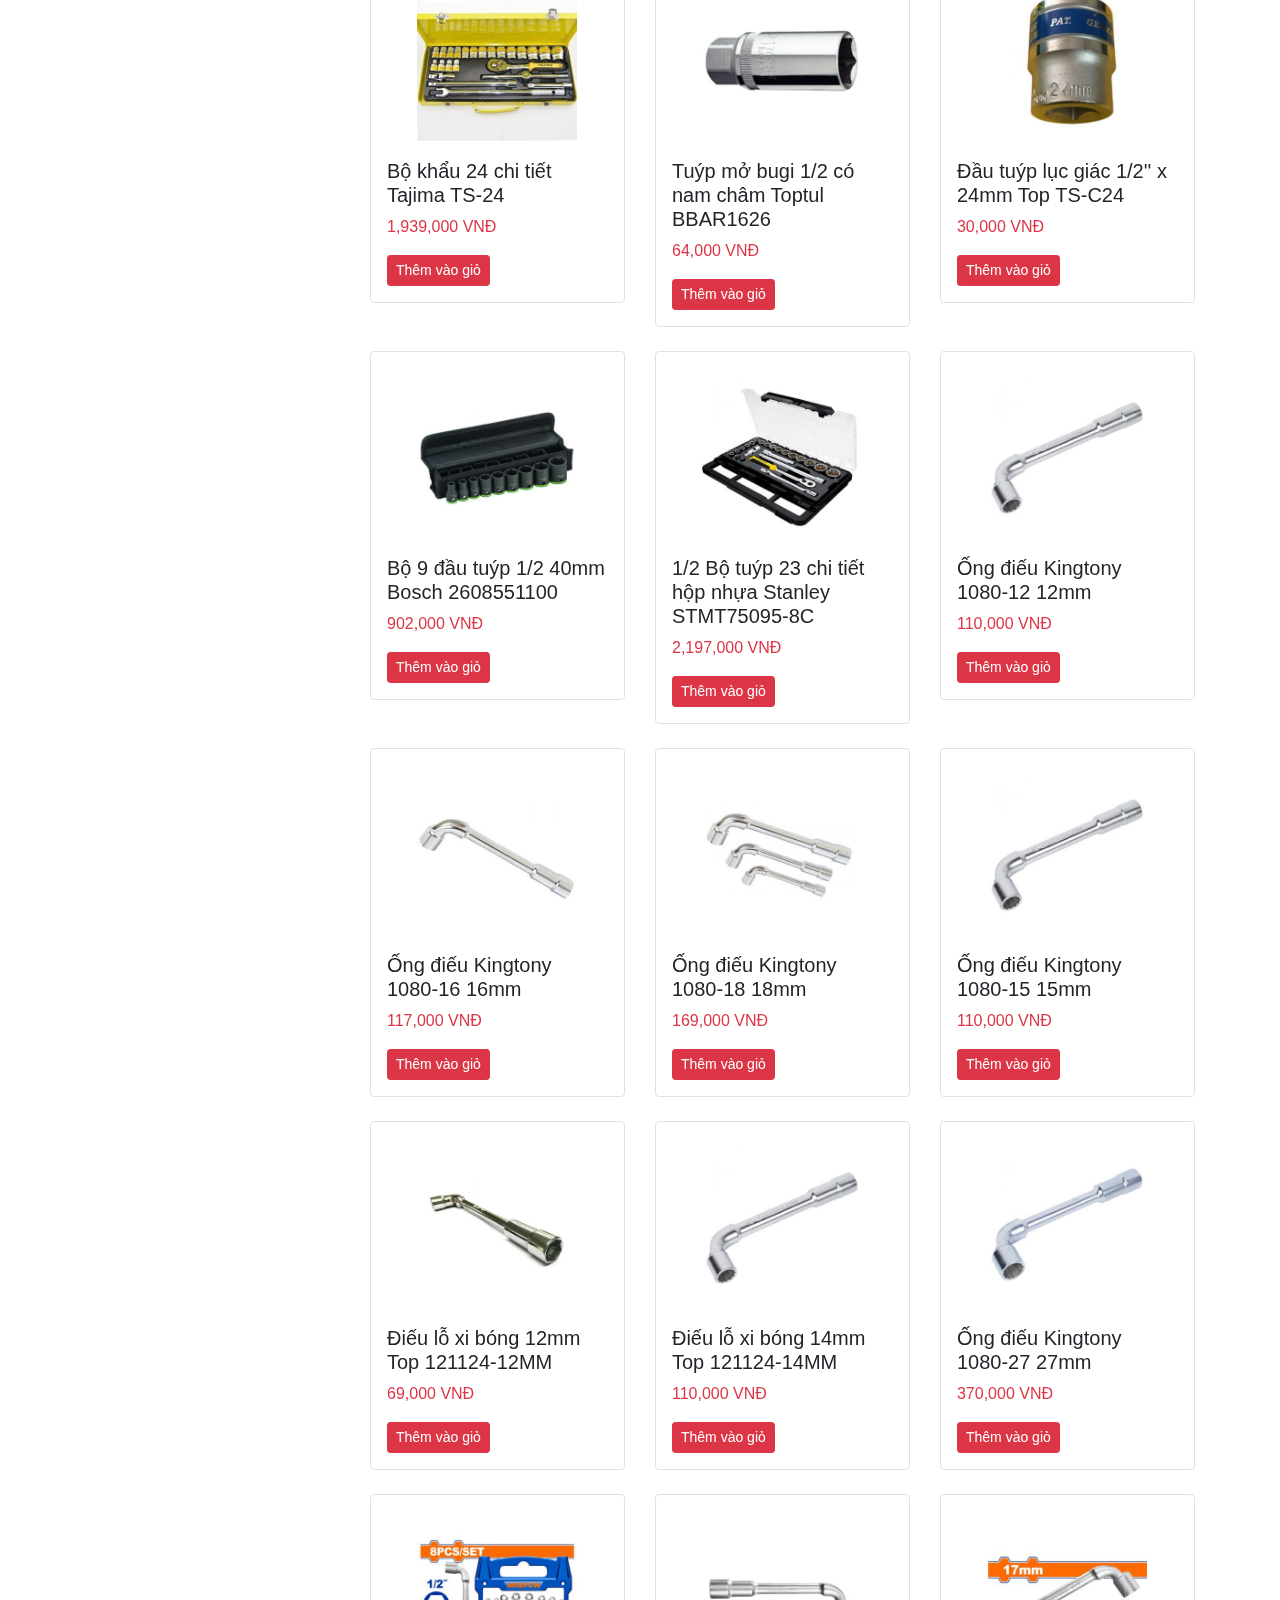
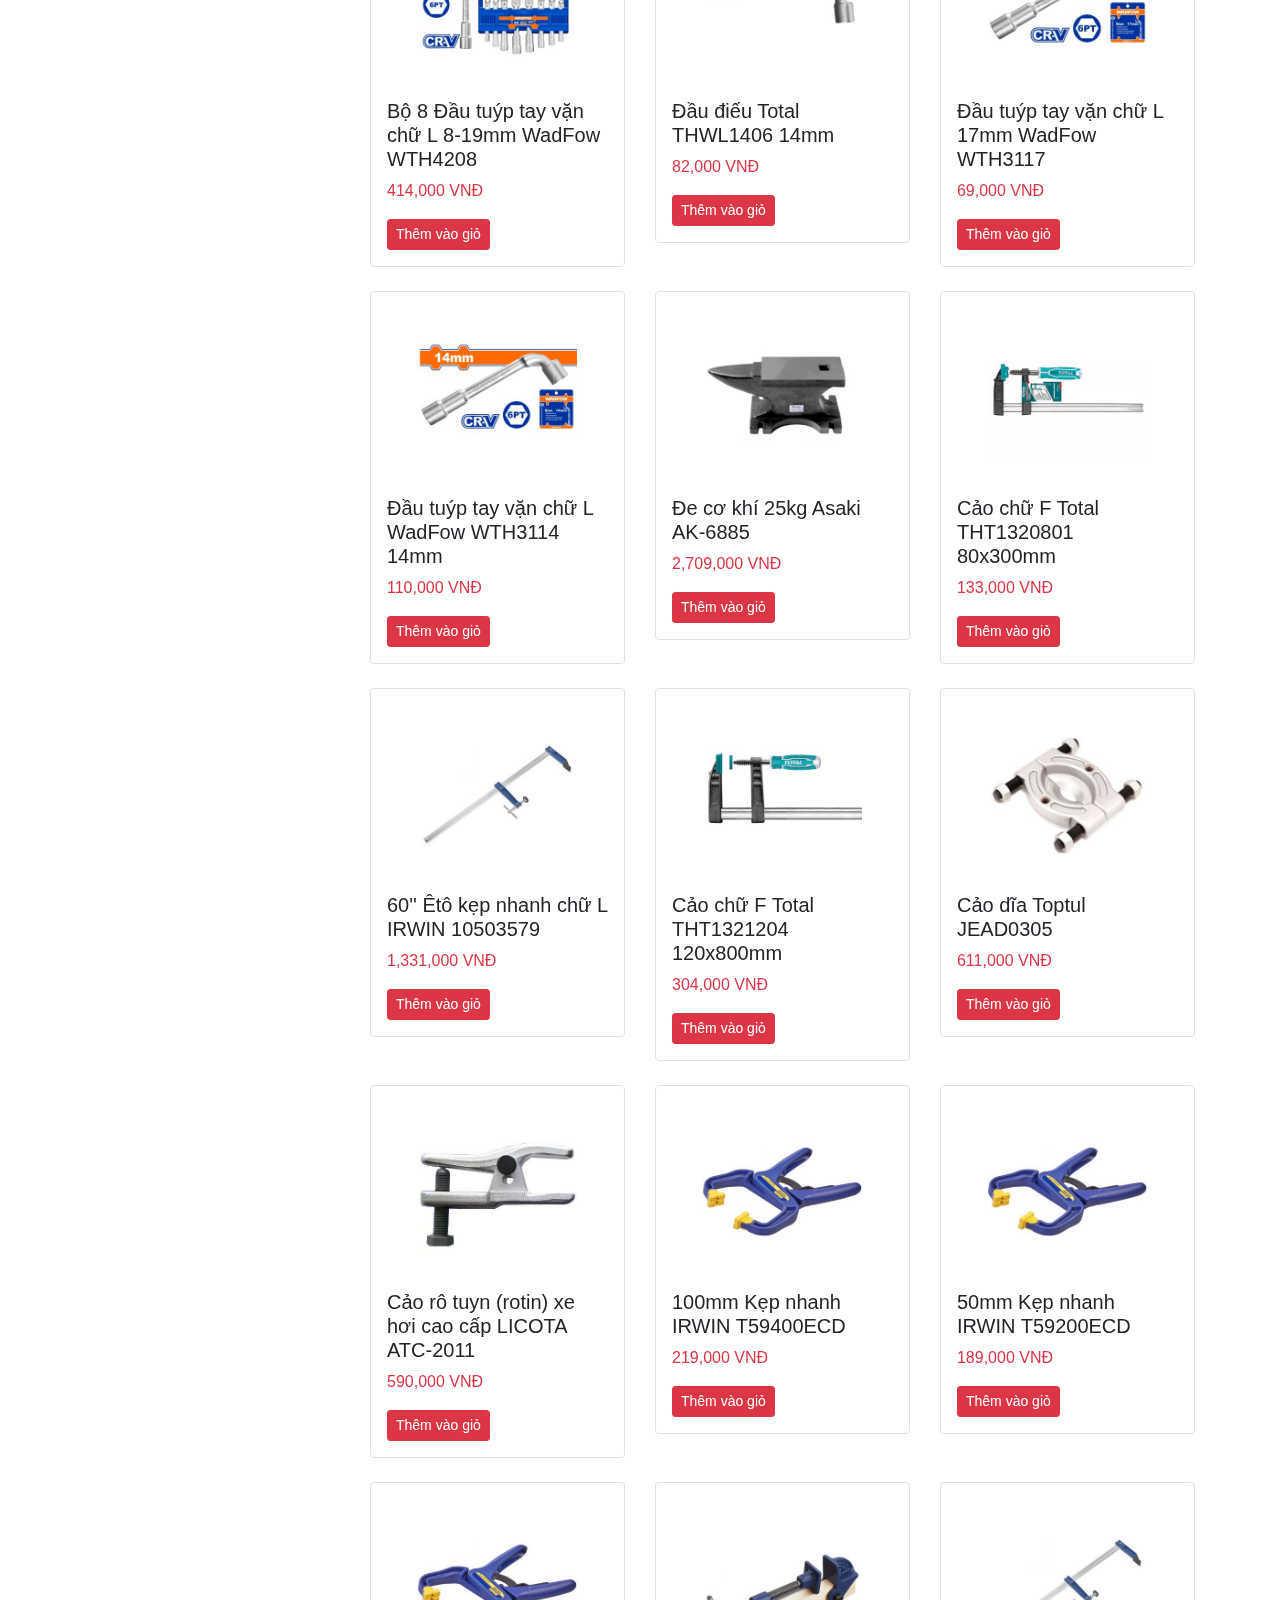
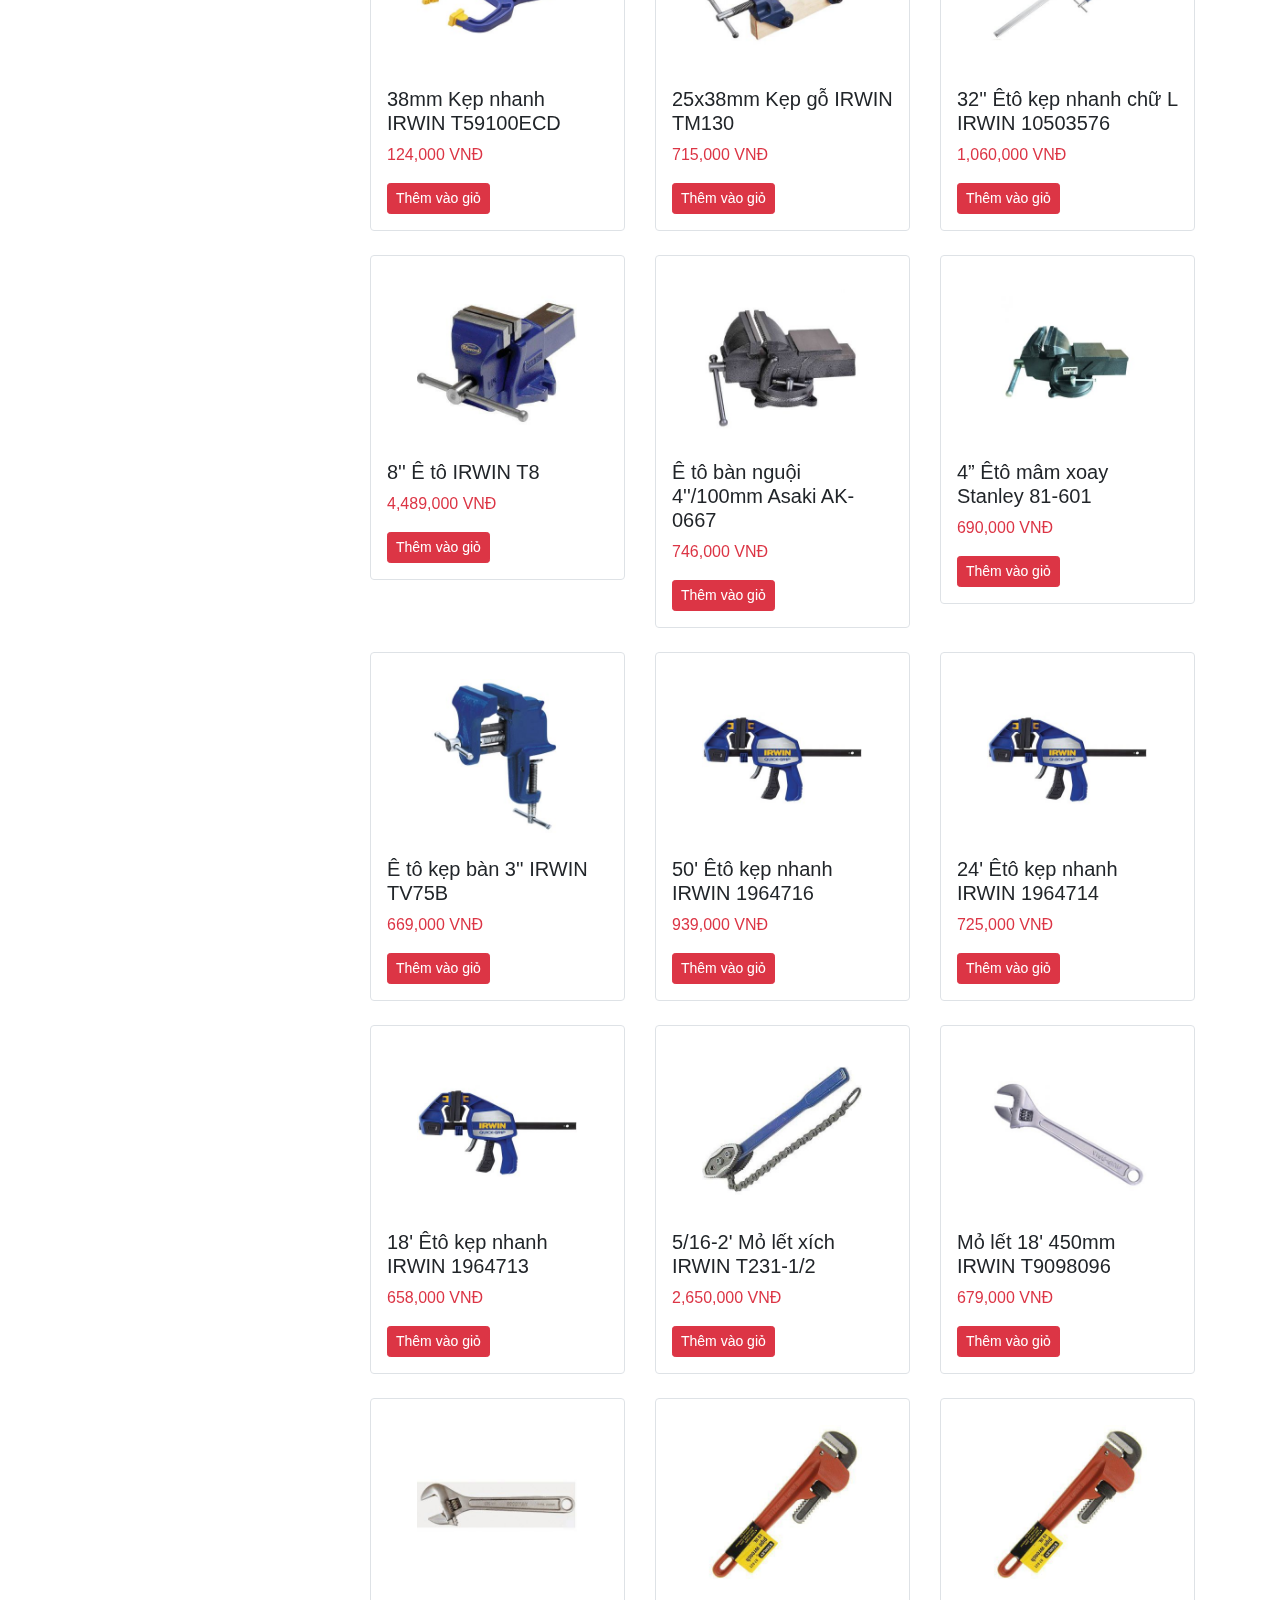
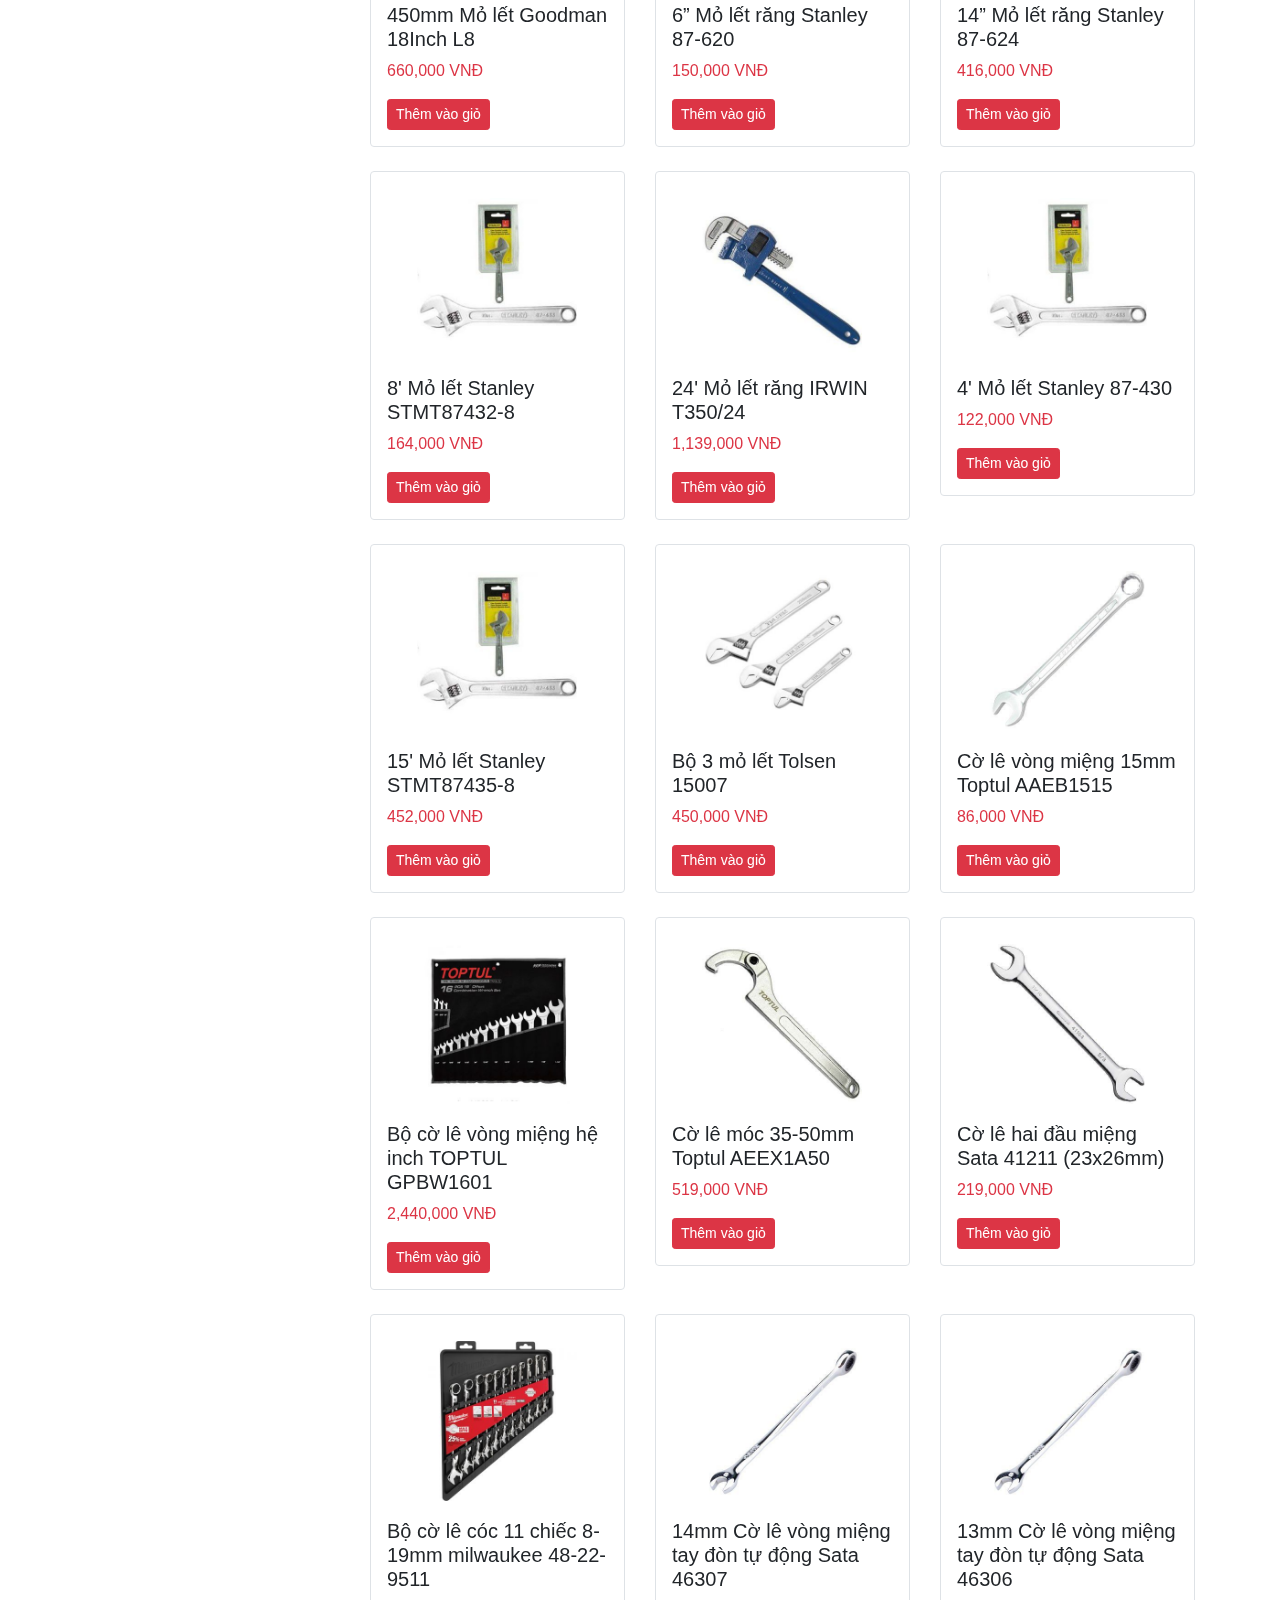
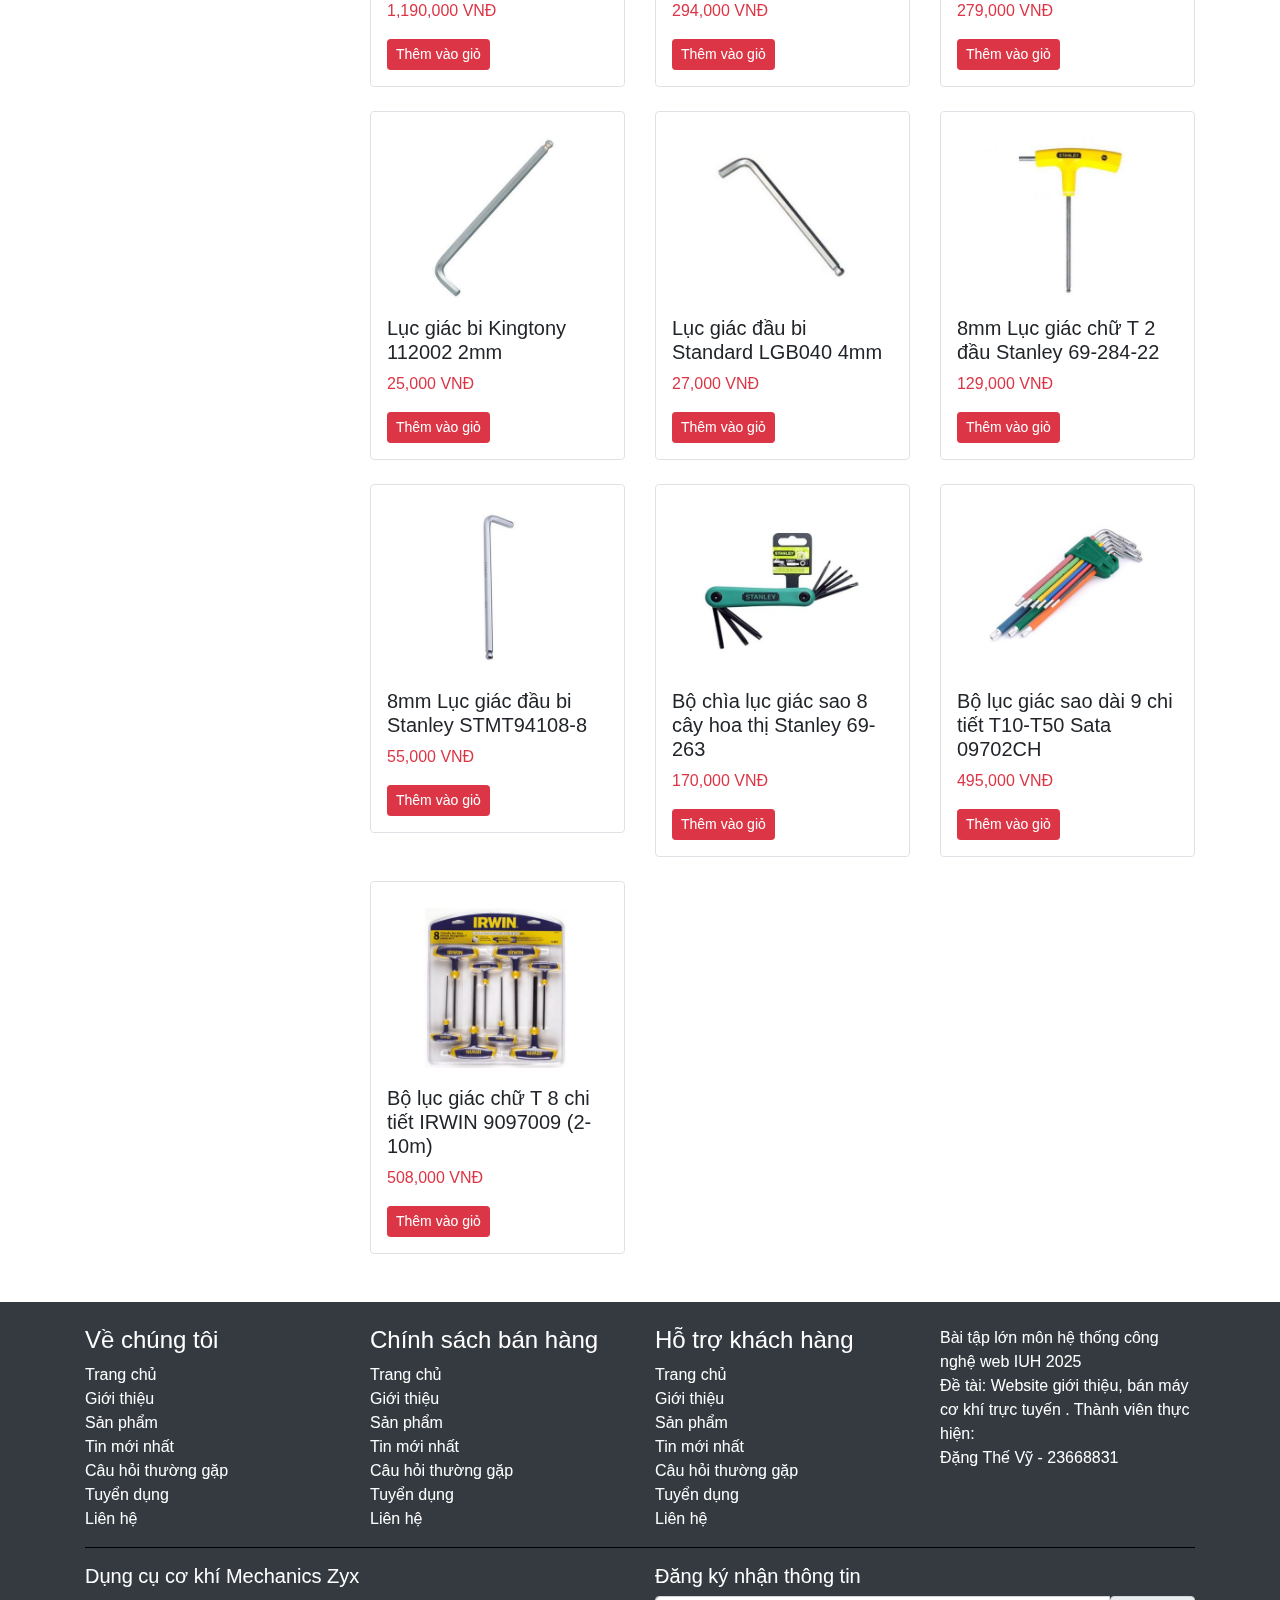
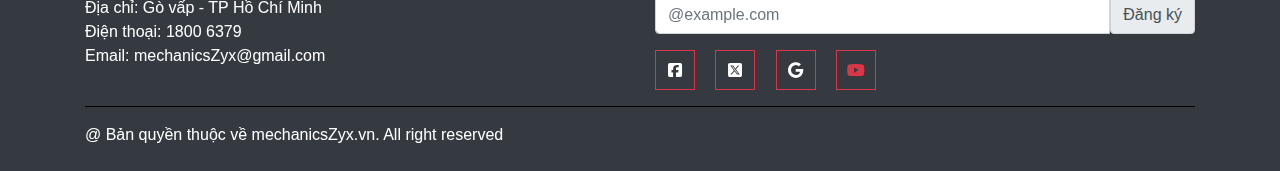
<file: html/category.html>
<!DOCTYPE html>
<html lang="en">
  <head>
    <meta charset="UTF-8" />
    <meta
      name="viewport"
      content="width=device-width, initial-scale=1, maximum-scale=1, user-scalable=no"
    />
    <link rel="stylesheet" href="../css/bootstrap.min.css" />
    <link
      rel="stylesheet"
      href="../font/fontawesome-free-6.7.2-web/css/all.min.css"
    />
    <link rel="stylesheet" href="../css/css-html/home.css" />
    <link
      rel="stylesheet"
      href="../assets/owlcarousel/assets/owl.carousel.min.css"
    />
    <link
      rel="stylesheet"
      href="../assets/owlcarousel/assets/owl.theme.default.min.css"
    />
    <script src="../js/jquery-3.7.1.min.js"></script>
    <script src="../js/bootstrap.min.js"></script>
    <script src="../assets/owlcarousel/owl.carousel.js"></script>

    <script>
      $(document).ready(function () {
        $("#carouselExampleIndicators").carousel();
      });
    </script>

    <style>
      .owl-carousel .item {
        margin: 10px; /* Điều chỉnh khoảng cách giữa các item */
      }
      .cate-list {
        padding: 20px; /* Điều chỉnh khoảng cách xung quanh carousel */
      }
      /* Breadcrumb */
      .breadcrumb {
        background-color: #f8f9fa;
        padding: 0.75rem 1rem;
        border-radius: 0.25rem;
      }

      /* Danh mục con */
      .subcategory-filter {
        position: sticky;
        top: 20px;
      }

      /* Sản phẩm */
      .product-card {
        transition: all 0.3s ease;
        border: 1px solid #dee2e6;
        border-radius: 0.25rem;
      }

      .product-card:hover {
        transform: translateY(-5px);
        box-shadow: 0 5px 15px rgba(0, 0, 0, 0.1);
      }

      .card-img-top {
        height: 180px;
        object-fit: contain;
        padding: 10px;
      }

      /* Responsive */
      @media (max-width: 768px) {
        .subcategory-filter {
          position: static;
          margin-bottom: 20px;
        }

        .card-img-top {
          height: 150px;
        }
      }
    </style>

    <script>
      $(document).ready(function () {
        $(".owl-carousel").owlCarousel({
          loop: true,
          margin: 10,
          nav: false,
          dots: false,
          responsiveClass: true,
          responsive: {
            0: {
              items: 3, // Hiển thị 3 item trên mobile rất nhỏ
            },
            480: {
              items: 4, // Hiển thị 4 item trên mobile
            },
            768: {
              items: 6, // Hiển thị 6 item trên tablet
            },
            1000: {
              items: 8, // Hiển thị 8 item trên desktop
              loop: false,
              margin: 20,
            },
          },
        });
      });
    </script>

    <title>Category</title>
  </head>
  <body>
    <!-- Header -->
    <div class="header">
      <div class="container pt-3">
        <div class="row">
          <div class="col-6 col-md-2">
            <img
              src="../img/logo.jpg"
              class="img-fluid"
              alt="Logo"
              width="200px"
            />
          </div>

          <div class="col-12 col-md-4">
            <div class="input-group mb-3">
              <input
                type="text"
                class="form-control"
                placeholder="Tìm kiếm"
                aria-label="Tìm kiếm"
                aria-describedby="basic-addon2"
              />
              <span class="input-group-text" id="basic-addon2"
                ><i class="fa-solid fa-magnifying-glass"></i
              ></span>
            </div>
          </div>

          <div class="col-sm-6">
            <ul class="row list-unstyled m-0">
              <li class="col-3 text-center position-relative">
                <a
                  href="../html/cart.html"
                  class="text-decoration-none text-dark d-block"
                >
                  <span class="fa-sm">
                    <i class="fa fa-cart-shopping"></i>
                  </span>
                  <!-- <span
                    class="position-absolute badge badge-pill badge-danger"
                    style="top: -8px; left: 25px"
                  >
                    0
                  </span> -->
                  <span>Giỏ hàng</span>
                </a>
              </li>
              <li class="col-5" id="loginRegisterSection">
                <span class="text-decoration-none text-dark">
                  <i class="fa fa-user"></i>
                  <a
                    href="../html/register.html"
                    class="text-decoration-none text-dark"
                    >Đăng ký</a
                  >/<a
                    href="../html/login.html"
                    class="text-decoration-none text-dark"
                    >Đăng nhập</a
                  >
                </span>
              </li>
              <li class="col-5">
                <i class="fa fa-user"></i>
                <a class="text-decoration-none text-dark" id="userLogin"></a>
              </li>
              <li class="col-3">
                <a
                  href="../html/coming_soon.html"
                  class="text-decoration-none text-dark d-block"
                >
                  <i class="fa fa-headset"></i>
                  <span>Hỗ trợ</span>
                </a>
              </li>
            </ul>
          </div>
        </div>
      </div>
    </div>
    <!-- Menu -->
    <div class="menu bg-danger">
      <div class="container p-2">
        <div class="row">
          <div class="col-2">
            <a href="./home.html" class="text-white">Trang chủ</a>
          </div>
          <div class="col-2 dropdown">
            <a
              href="../html/productCatelog.html"
              class="text-white"
              id="categoryMenu"
            >
              Danh mục
            </a>
          </div>
          <div class="col-2">
            <a href="./infor.html" class="text-white">Giới thiệu</a>
          </div>
          <div class="col-2">
            <a href="./advert.html" class="text-white">Quảng cáo</a>
          </div>
        </div>
      </div>
    </div>

    <!-- Trong thẻ <body>, sau menu -->
    <div class="container my-4">
      <!-- Breadcrumb -->
      <div id="js-breadcrumb" class="mb-4"></div>

      <div class="row">
        <!-- Bộ lọc danh mục phụ -->
        <div class="col-md-3">
          <div id="js-filter-list" class="subcategory-filter card p-3"></div>
        </div>

        <!-- Danh sách sản phẩm -->
        <div class="col-md-9">
          <div id="js-product-list" class="row"></div>
        </div>
      </div>
    </div>

    <!-- Footer -->
    <div class="footer bg-dark text-white py-4">
      <div class="container">
        <div class="row">
          <div class="col-md-3">
            <h4 class="fs-5">Về chúng tôi</h4>
            <ul class="list-menu">
              <li class="li-menu"><a href="">Trang chủ</a></li>
              <li class="li-menu"><a href="">Giới thiệu</a></li>
              <li class="li-menu"><a href="">Sản phẩm</a></li>
              <li class="li-menu"><a href="">Tin mới nhất</a></li>
              <li class="li-menu"><a href="">Câu hỏi thường gặp</a></li>
              <li class="li-menu"><a href="">Tuyển dụng</a></li>
              <li class="li-menu"><a href="">Liên hệ</a></li>
            </ul>
          </div>

          <div class="col-md-3">
            <h4 class="fs-5">Chính sách bán hàng</h4>
            <ul class="list-menu">
              <li class="li-menu"><a href="">Trang chủ</a></li>
              <li class="li-menu"><a href="">Giới thiệu</a></li>
              <li class="li-menu"><a href="">Sản phẩm</a></li>
              <li class="li-menu"><a href="">Tin mới nhất</a></li>
              <li class="li-menu"><a href="">Câu hỏi thường gặp</a></li>
              <li class="li-menu"><a href="">Tuyển dụng</a></li>
              <li class="li-menu"><a href="">Liên hệ</a></li>
            </ul>
          </div>

          <div class="col-md-3">
            <h4 class="fs-5">Hỗ trợ khách hàng</h4>
            <ul class="list-menu">
              <li class="li-menu"><a href="">Trang chủ</a></li>
              <li class="li-menu"><a href="">Giới thiệu</a></li>
              <li class="li-menu"><a href="">Sản phẩm</a></li>
              <li class="li-menu"><a href="">Tin mới nhất</a></li>
              <li class="li-menu"><a href="">Câu hỏi thường gặp</a></li>
              <li class="li-menu"><a href="">Tuyển dụng</a></li>
              <li class="li-menu"><a href="">Liên hệ</a></li>
            </ul>
          </div>

          <div class="col-md-3">
            <p class="m-0">Bài tập lớn môn hệ thống công nghệ web IUH 2025</p>
            <p class="m-0">
              Đề tài: Website giới thiệu, bán máy cơ khí trực tuyến . Thành viên
              thực hiện:
            </p>
            <p class="m-0">Đặng Thế Vỹ - 23668831</p>
          </div>
        </div>
        <hr />
        <div class="row">
          <div class="col-md-6">
            <h5>Dụng cụ cơ khí Mechanics Zyx</h5>
            <p class="m-0">Địa chỉ: Gò vấp - TP Hồ Chí Minh</p>
            <p class="m-0">Điện thoại: 1800 6379</p>
            <p class="m-0">Email: mechanicsZyx@gmail.com</p>
          </div>

          <div class="col-md-6">
            <h5>Đăng ký nhận thông tin</h5>
            <div class="input-group mb-3">
              <input
                type="text"
                class="form-control"
                placeholder="@example.com"
                aria-label="@example.com"
                aria-describedby="basic-addon2"
              />
              <span class="input-group-text" id="basic-addon2">Đăng ký</span>
            </div>
            <div>
              <span class="box50 border border-danger mr-3"
                ><i class="fa-brands fa-square-facebook"></i
              ></span>

              <span class="box50 border border-danger mr-3"
                ><i class="fa-brands fa-square-x-twitter"></i
              ></span>

              <span class="box50 border border-danger mr-3"
                ><i class="fa-brands fa-google"></i
              ></span>

              <span class="box50 border border-danger text-danger mr-3"
                ><i class="fa-brands fa-youtube"></i
              ></span>
            </div>
          </div>
        </div>
        <hr />
        <div class="row">
          <div class="col">
            @ Bản quyền thuộc về mechanicsZyx.vn. All right reserved
          </div>
        </div>
      </div>
    </div>
    <!-- Script -->
    <script src="../js/js-html/home.js"></script>
    <script src="../js/js-html/cart.js"></script>
    <script type="module" src="../js/js-html/category.js"></script>
  </body>
</html>
</file>
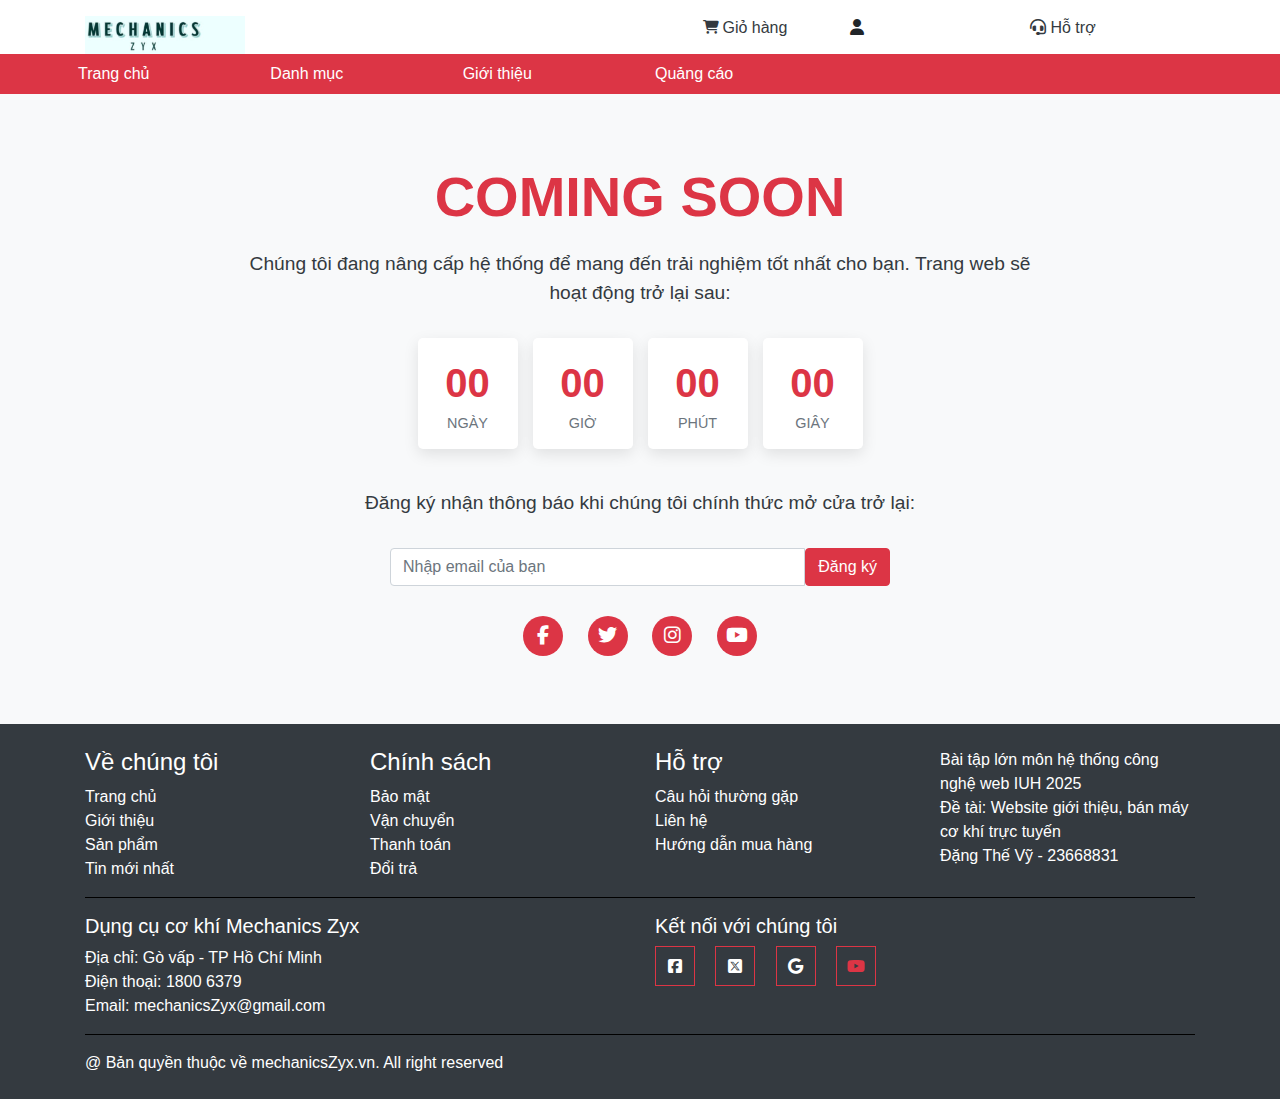
<file: html/coming_soon.html>
<!DOCTYPE html>
<html lang="en">
  <head>
    <meta charset="UTF-8" />
    <meta
      name="viewport"
      content="width=device-width, initial-scale=1, maximum-scale=1, user-scalable=no"
    />
    <title>Coming Soon - Mechanics Zyx</title>
    <link rel="stylesheet" href="../css/bootstrap.min.css" />
    <link
      rel="stylesheet"
      href="../font/fontawesome-free-6.7.2-web/css/all.min.css"
    />
    <link rel="stylesheet" href="../css/css-html/home.css" />
    <style>
      .coming-soon {
        min-height: 70vh;
        display: flex;
        align-items: center;
        justify-content: center;
        text-align: center;
        padding: 50px 0;
        background-color: #f8f9fa;
      }
      .coming-soon-content {
        max-width: 800px;
        margin: 0 auto;
      }
      .coming-soon h1 {
        font-size: 3.5rem;
        color: #dc3545;
        margin-bottom: 20px;
        font-weight: 700;
      }
      .coming-soon p {
        font-size: 1.2rem;
        margin-bottom: 30px;
        color: #343a40;
      }
      .countdown {
        display: flex;
        justify-content: center;
        gap: 15px;
        margin-bottom: 40px;
      }
      .countdown-item {
        background: #fff;
        border-radius: 5px;
        padding: 15px 20px;
        box-shadow: 0 5px 15px rgba(0, 0, 0, 0.1);
        min-width: 100px;
      }
      .countdown-number {
        font-size: 2.5rem;
        font-weight: 700;
        color: #dc3545;
      }
      .countdown-label {
        font-size: 0.9rem;
        color: #6c757d;
        text-transform: uppercase;
      }
      .newsletter-form {
        max-width: 500px;
        margin: 0 auto;
      }
      .social-icons {
        margin-top: 30px;
      }
      .social-icons a {
        display: inline-flex;
        align-items: center;
        justify-content: center;
        width: 40px;
        height: 40px;
        border-radius: 50%;
        background: #dc3545;
        color: white;
        margin: 0 10px;
        font-size: 1.2rem;
        transition: all 0.3s;
      }
      .social-icons a:hover {
        transform: translateY(-5px);
        background: #c82333;
      }
    </style>
  </head>
  <body>
    <!-- Header -->
    <div class="header">
      <div class="container pt-3">
        <div class="row">
          <div class="col-sm-2">
            <img
              src="../img/logo.jpg"
              class="img-fluid"
              alt="Logo"
              width="200px"
            />
          </div>

          <div class="col-sm-6 offset-sm-4">
            <ul class="row list-unstyled m-0 justify-content-end">
              <li class="col-4 text-center position-relative">
                <a href="#" class="text-decoration-none text-dark d-block">
                  <span class="fa-sm">
                    <i class="fa fa-cart-shopping"></i>
                  </span>
                  <span>Giỏ hàng</span>
                </a>
              </li>
              <li class="col-4">
                <i class="fa fa-user"></i>
                <a class="text-decoration-none text-dark" id="userLogin"></a>
              </li>
              <li class="col-4">
                <a
                  href="../html/coming_soon.html"
                  class="text-decoration-none text-dark d-block"
                >
                  <i class="fa fa-headset"></i>
                  <span>Hỗ trợ</span>
                </a>
              </li>
            </ul>
          </div>
        </div>
      </div>
    </div>
    <!-- Menu -->
    <div class="menu bg-danger">
      <div class="container p-2">
        <div class="row">
          <div class="col-2">
            <a href="./home.html" class="text-white">Trang chủ</a>
          </div>
          <div class="col-2">
            <a href="../html/productCatelog.html" class="text-white"
              >Danh mục</a
            >
          </div>
          <div class="col-2">
            <a href="./infor.html" class="text-white">Giới thiệu</a>
          </div>
          <div class="col-2">
            <a href="./advert.html" class="text-white">Quảng cáo</a>
          </div>
        </div>
      </div>
    </div>

    <!-- Coming Soon Content -->
    <div class="coming-soon">
      <div class="container">
        <div class="coming-soon-content">
          <h1>COMING SOON</h1>
          <p>
            Chúng tôi đang nâng cấp hệ thống để mang đến trải nghiệm tốt nhất
            cho bạn. Trang web sẽ hoạt động trở lại sau:
          </p>

          <div class="countdown">
            <div class="countdown-item">
              <div class="countdown-number" id="days">00</div>
              <div class="countdown-label">Ngày</div>
            </div>
            <div class="countdown-item">
              <div class="countdown-number" id="hours">00</div>
              <div class="countdown-label">Giờ</div>
            </div>
            <div class="countdown-item">
              <div class="countdown-number" id="minutes">00</div>
              <div class="countdown-label">Phút</div>
            </div>
            <div class="countdown-item">
              <div class="countdown-number" id="seconds">00</div>
              <div class="countdown-label">Giây</div>
            </div>
          </div>

          <p>Đăng ký nhận thông báo khi chúng tôi chính thức mở cửa trở lại:</p>

          <div class="newsletter-form">
            <div class="input-group mb-3">
              <input
                type="email"
                class="form-control"
                placeholder="Nhập email của bạn"
                aria-label="Email"
                aria-describedby="basic-addon2"
              />
              <button class="btn btn-danger" type="button">Đăng ký</button>
            </div>
          </div>

          <div class="social-icons">
            <a href="#"><i class="fab fa-facebook-f"></i></a>
            <a href="#"><i class="fab fa-twitter"></i></a>
            <a href="#"><i class="fab fa-instagram"></i></a>
            <a href="#"><i class="fab fa-youtube"></i></a>
          </div>
        </div>
      </div>
    </div>

    <!-- Footer -->
    <div class="footer bg-dark text-white py-4">
      <div class="container">
        <div class="row">
          <div class="col-md-3">
            <h4 class="fs-5">Về chúng tôi</h4>
            <ul class="list-menu">
              <li class="li-menu"><a href="">Trang chủ</a></li>
              <li class="li-menu"><a href="">Giới thiệu</a></li>
              <li class="li-menu"><a href="">Sản phẩm</a></li>
              <li class="li-menu"><a href="">Tin mới nhất</a></li>
            </ul>
          </div>

          <div class="col-md-3">
            <h4 class="fs-5">Chính sách</h4>
            <ul class="list-menu">
              <li class="li-menu"><a href="">Bảo mật</a></li>
              <li class="li-menu"><a href="">Vận chuyển</a></li>
              <li class="li-menu"><a href="">Thanh toán</a></li>
              <li class="li-menu"><a href="">Đổi trả</a></li>
            </ul>
          </div>

          <div class="col-md-3">
            <h4 class="fs-5">Hỗ trợ</h4>
            <ul class="list-menu">
              <li class="li-menu"><a href="">Câu hỏi thường gặp</a></li>
              <li class="li-menu"><a href="">Liên hệ</a></li>
              <li class="li-menu"><a href="">Hướng dẫn mua hàng</a></li>
            </ul>
          </div>

          <div class="col-md-3">
            <p class="m-0">Bài tập lớn môn hệ thống công nghệ web IUH 2025</p>
            <p class="m-0">
              Đề tài: Website giới thiệu, bán máy cơ khí trực tuyến
            </p>
            <p class="m-0">Đặng Thế Vỹ - 23668831</p>
          </div>
        </div>
        <hr />
        <div class="row">
          <div class="col-md-6">
            <h5>Dụng cụ cơ khí Mechanics Zyx</h5>
            <p class="m-0">Địa chỉ: Gò vấp - TP Hồ Chí Minh</p>
            <p class="m-0">Điện thoại: 1800 6379</p>
            <p class="m-0">Email: mechanicsZyx@gmail.com</p>
          </div>

          <div class="col-md-6">
            <h5>Kết nối với chúng tôi</h5>
            <div>
              <span class="box50 border border-danger mr-3"
                ><i class="fa-brands fa-square-facebook"></i
              ></span>
              <span class="box50 border border-danger mr-3"
                ><i class="fa-brands fa-square-x-twitter"></i
              ></span>
              <span class="box50 border border-danger mr-3"
                ><i class="fa-brands fa-google"></i
              ></span>
              <span class="box50 border border-danger text-danger mr-3"
                ><i class="fa-brands fa-youtube"></i
              ></span>
            </div>
          </div>
        </div>
        <hr />
        <div class="row">
          <div class="col">
            @ Bản quyền thuộc về mechanicsZyx.vn. All right reserved
          </div>
        </div>
      </div>
    </div>

    <!-- Script -->
    <script>
      // Countdown Timer
      function updateCountdown() {
        // Set the date we're counting down to (7 days from now)
        const countDownDate = new Date();
        countDownDate.setDate(countDownDate.getDate() + 7);

        // Update the countdown every 1 second
        const x = setInterval(function () {
          // Get today's date and time
          const now = new Date().getTime();

          // Find the distance between now and the countdown date
          const distance = countDownDate - now;

          // Time calculations for days, hours, minutes and seconds
          const days = Math.floor(distance / (1000 * 60 * 60 * 24));
          const hours = Math.floor(
            (distance % (1000 * 60 * 60 * 24)) / (1000 * 60 * 60)
          );
          const minutes = Math.floor(
            (distance % (1000 * 60 * 60)) / (1000 * 60)
          );
          const seconds = Math.floor((distance % (1000 * 60)) / 1000);

          // Display the result
          document.getElementById("days").innerHTML = days
            .toString()
            .padStart(2, "0");
          document.getElementById("hours").innerHTML = hours
            .toString()
            .padStart(2, "0");
          document.getElementById("minutes").innerHTML = minutes
            .toString()
            .padStart(2, "0");
          document.getElementById("seconds").innerHTML = seconds
            .toString()
            .padStart(2, "0");

          // If the countdown is finished
          if (distance < 0) {
            clearInterval(x);
            document.getElementById("days").innerHTML = "00";
            document.getElementById("hours").innerHTML = "00";
            document.getElementById("minutes").innerHTML = "00";
            document.getElementById("seconds").innerHTML = "00";
          }
        }, 1000);
      }

      // Initialize when page loads
      document.addEventListener("DOMContentLoaded", function () {
        updateCountdown();
      });
    </script>
  </body>
</html>
</file>
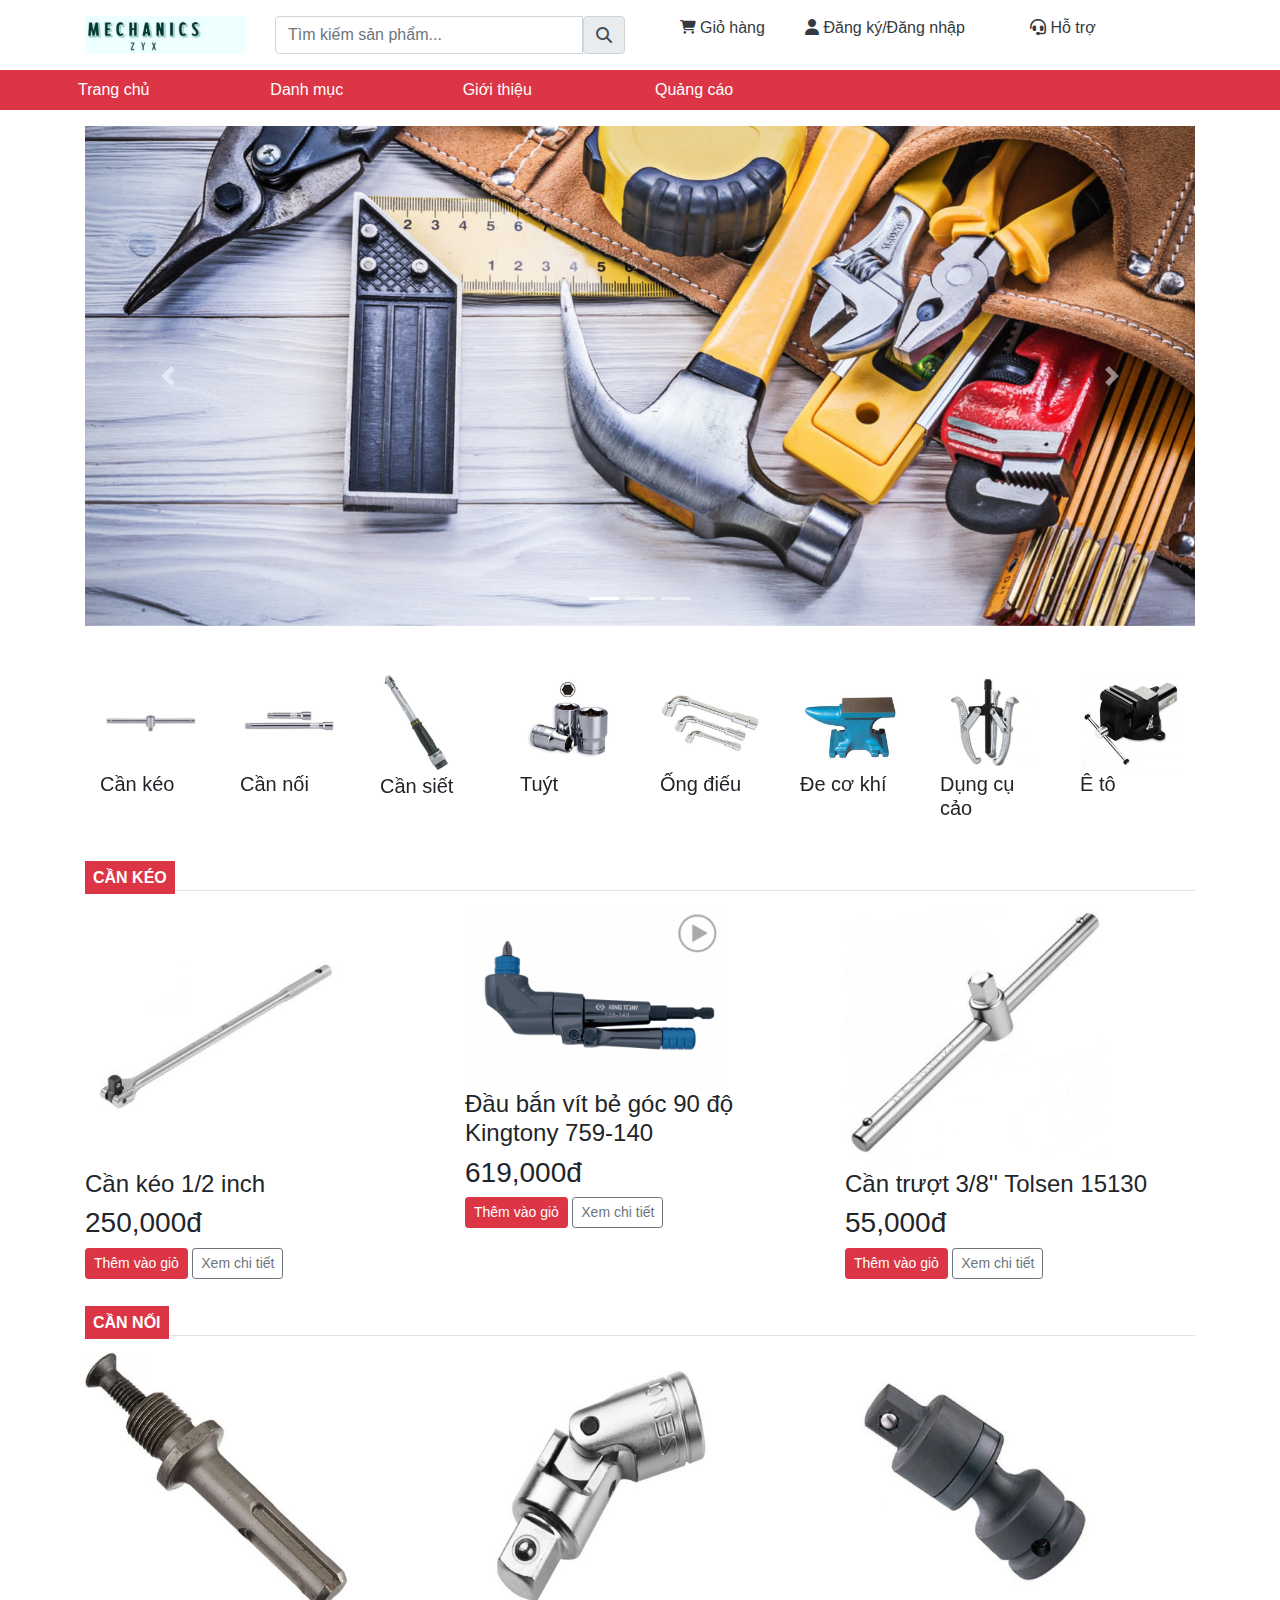
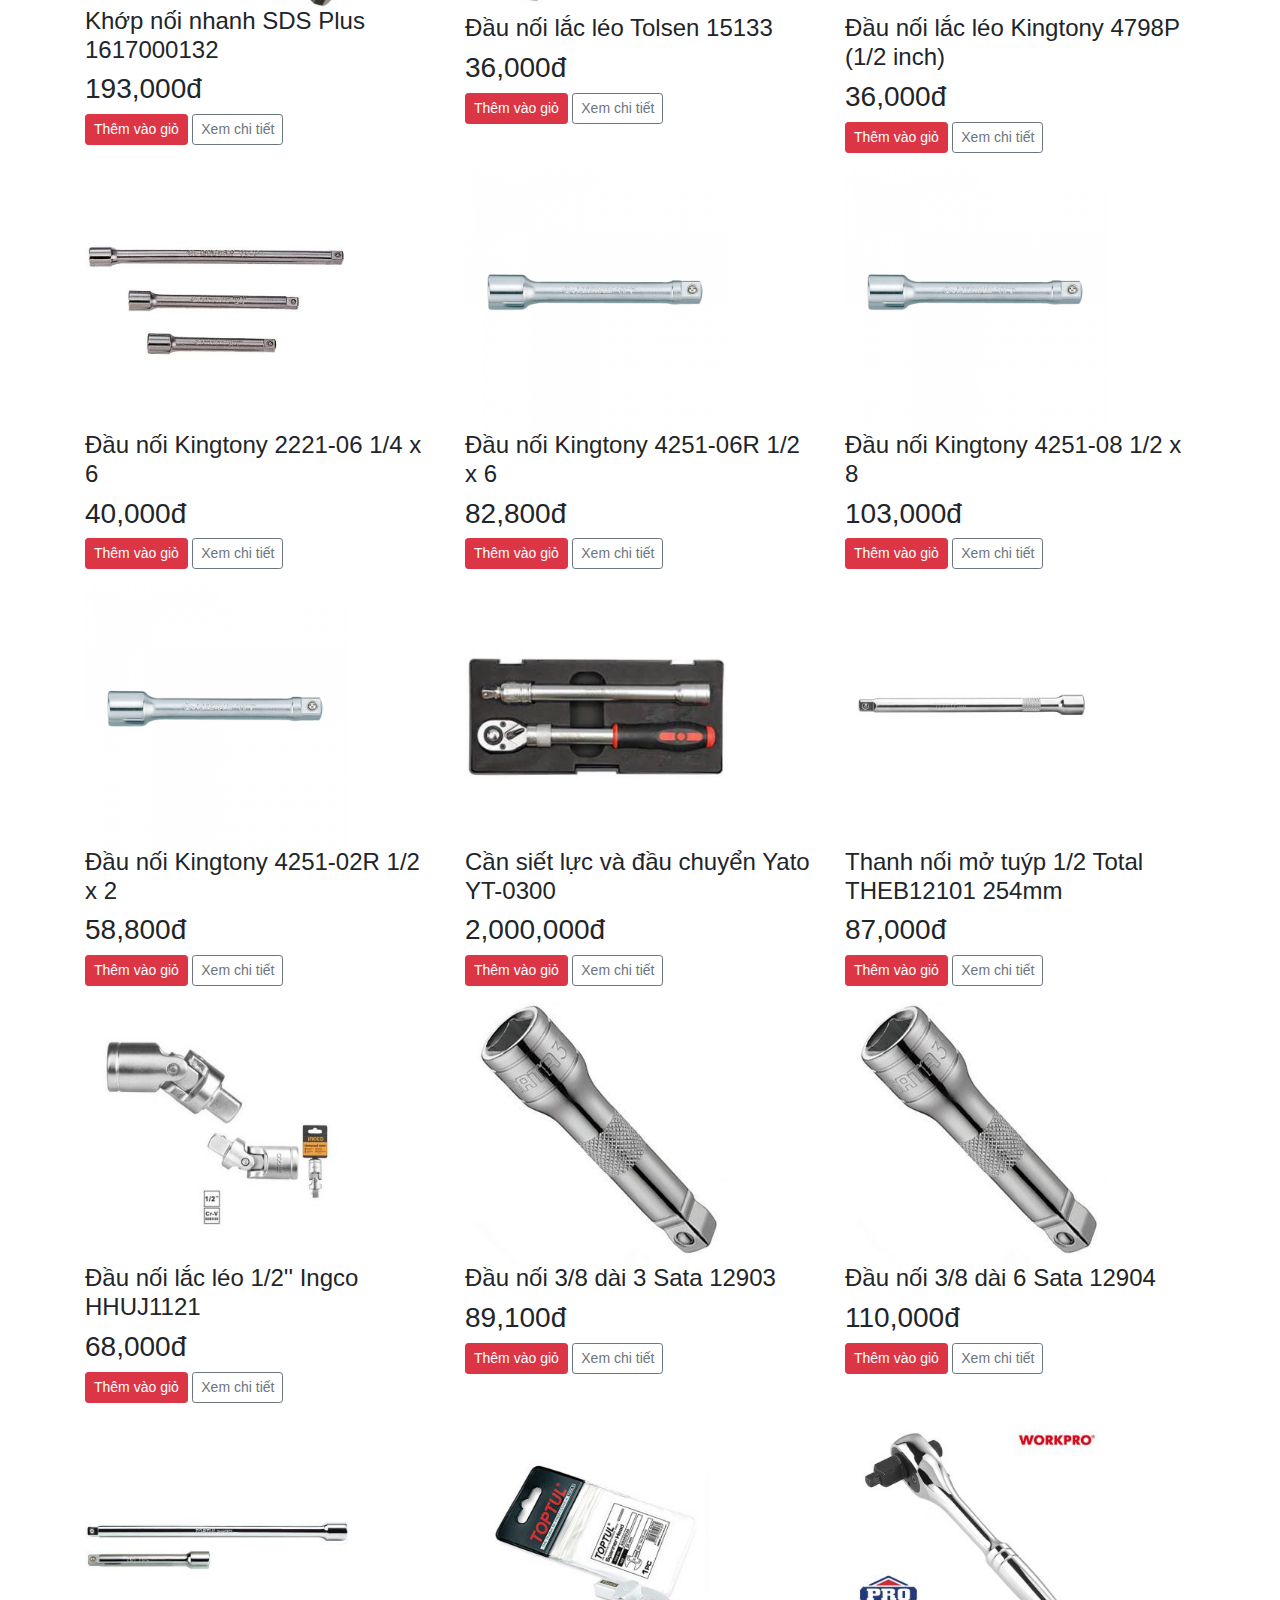
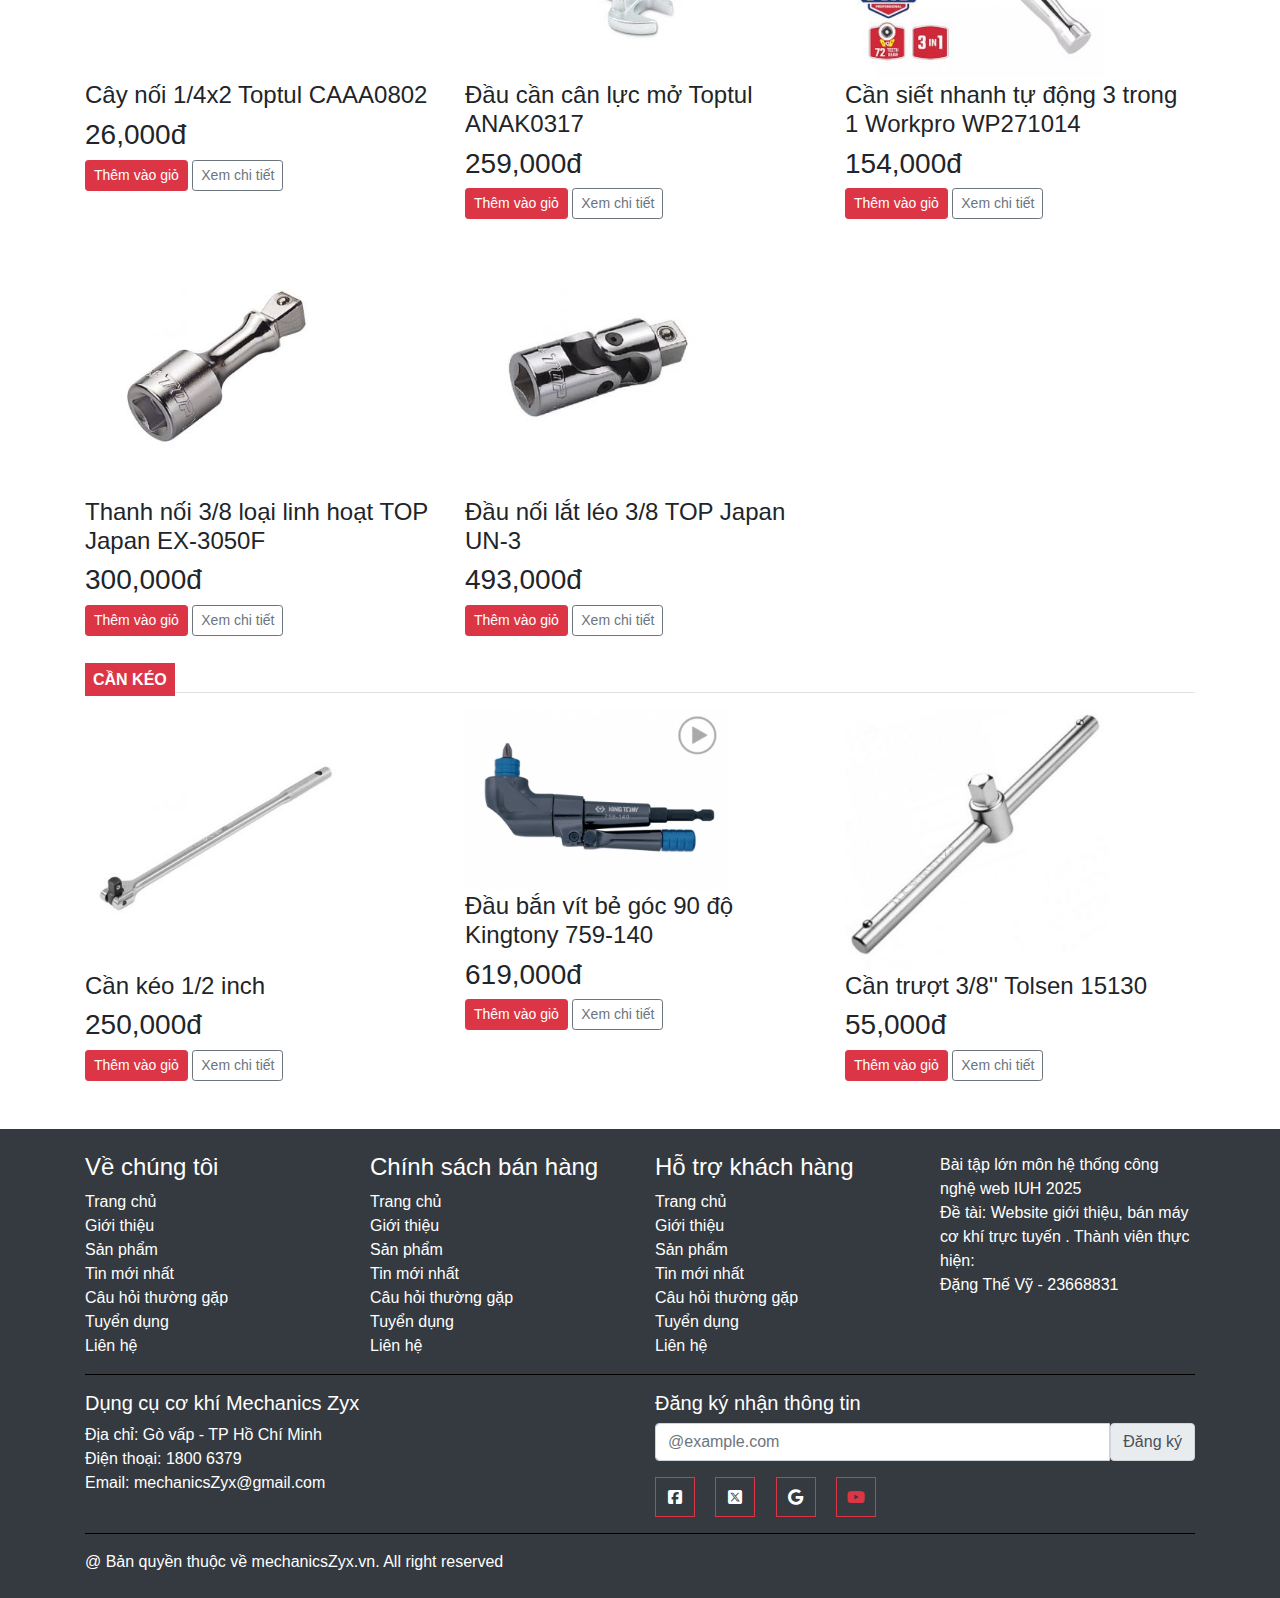
<file: html/home.html>
<!DOCTYPE html>
<html lang="en">
  <head>
    <meta charset="UTF-8" />
    <meta
      name="viewport"
      content="width=device-width, initial-scale=1, maximum-scale=1, user-scalable=no"
    />
    <link rel="stylesheet" href="../css/bootstrap.min.css" />
    <link
      rel="stylesheet"
      href="../font/fontawesome-free-6.7.2-web/css/all.min.css"
    />
    <link rel="stylesheet" href="../css/css-html/home.css" />
    <link
      rel="stylesheet"
      href="../assets/owlcarousel/assets/owl.carousel.min.css"
    />
    <link
      rel="stylesheet"
      href="../assets/owlcarousel/assets/owl.theme.default.min.css"
    />
    <script src="../js/jquery-3.7.1.min.js"></script>
    <script src="../js/bootstrap.min.js"></script>
    <script src="../assets/owlcarousel/owl.carousel.js"></script>

    <script>
      $(document).ready(function () {
        $("#carouselExampleIndicators").carousel();
      });
    </script>

    <style>
      .owl-carousel .item {
        margin: 10px; /* Điều chỉnh khoảng cách giữa các item */
      }
      .cate-list {
        padding: 20px; /* Điều chỉnh khoảng cách xung quanh carousel */
      }
    </style>

    <script>
      $(document).ready(function () {
        $(".owl-carousel").owlCarousel({
          loop: true,
          margin: 10,
          nav: false,
          dots: false,
          responsiveClass: true,
          responsive: {
            0: {
              items: 3, // Hiển thị 3 item trên mobile rất nhỏ
            },
            480: {
              items: 4, // Hiển thị 4 item trên mobile
            },
            768: {
              items: 6, // Hiển thị 6 item trên tablet
            },
            1000: {
              items: 8, // Hiển thị 8 item trên desktop
              loop: false,
              margin: 20,
            },
          },
        });
      });
    </script>

    <title>Home</title>
  </head>
  <body>
    <!-- Header -->
    <div class="header">
      <div class="container pt-3">
        <div class="row">
          <div class="col-6 col-md-2">
            <img
              src="../img/header/logo.jpg"
              class="img-fluid"
              alt="Logo"
              width="200px"
            />
          </div>

          <div class="col-sm-4">
            <div class="input-group mb-3">
              <input
                type="text"
                id="searchInput"
                class="form-control"
                placeholder="Tìm kiếm sản phẩm..."
                aria-label="Tìm kiếm"
                aria-describedby="basic-addon2"
              />
              <span class="input-group-text" id="searchBtn">
                <i class="fa-solid fa-magnifying-glass"></i>
              </span>
            </div>
          </div>

          <div class="col-sm-6">
            <ul class="row list-unstyled m-0">
              <li class="col-3 text-center position-relative">
                <a
                  href="../html/cart.html"
                  class="text-decoration-none text-dark d-block"
                >
                  <span class="fa-sm">
                    <i class="fa fa-cart-shopping"></i>
                  </span>
                  <!-- <span
                    class="position-absolute badge badge-pill badge-danger"
                    style="top: -8px; left: 25px"
                  >
                    0
                  </span> -->
                  <span>Giỏ hàng</span>
                </a>
              </li>
              <li class="col-5" id="loginRegisterSection">
                <span class="text-decoration-none text-dark">
                  <i class="fa fa-user"></i>
                  <a
                    href="../html/register.html"
                    class="text-decoration-none text-dark"
                    >Đăng ký</a
                  >/<a
                    href="../html/login.html"
                    class="text-decoration-none text-dark"
                    >Đăng nhập</a
                  >
                </span>
              </li>
              <li class="col-5">
                <i class="fa fa-user"></i>
                <a class="text-decoration-none text-dark" id="userLogin"></a>
              </li>
              <li class="col-3">
                <a
                  href="../html/coming_soon.html"
                  class="text-decoration-none text-dark d-block"
                >
                  <i class="fa fa-headset"></i>
                  <span>Hỗ trợ</span>
                </a>
              </li>
            </ul>
          </div>
        </div>
      </div>
    </div>
    <!-- Menu -->
    <div class="menu bg-danger">
      <div class="container p-2">
        <div class="row">
          <div class="col-2">
            <a href="./home.html" class="text-white">Trang chủ</a>
          </div>
          <div class="col-2 dropdown">
            <a
              href="../html/productCatelog.html"
              class="text-white"
              id="categoryMenu"
            >
              Danh mục
            </a>
          </div>
          <div class="col-2">
            <a href="./infor.html" class="text-white">Giới thiệu</a>
          </div>
          <div class="col-2">
            <a href="./advert.html" class="text-white">Quảng cáo</a>
          </div>
        </div>
      </div>
    </div>

    <div class="contain my-3">
      <div class="container">
        <!-- Slider -->
        <div class="slider mb-3">
          <div
            id="carouselExampleIndicators"
            class="carousel slide"
            data-ride="carousel"
          >
            <ol class="carousel-indicators">
              <li
                data-target="#carouselExampleIndicators"
                data-slide-to="0"
                class="active"
              ></li>
              <li
                data-target="#carouselExampleIndicators"
                data-slide-to="1"
              ></li>
              <li
                data-target="#carouselExampleIndicators"
                data-slide-to="2"
              ></li>
            </ol>
            <div class="carousel-inner">
              <div class="carousel-item active">
                <img
                  src="../img/header/banner-2.jpg"
                  class="d-block w-100 img-fluid"
                  alt="..."
                />
              </div>
              <div class="carousel-item">
                <img
                  src="../img/header/slide1.avif"
                  class="d-block w-100 img-fluid"
                  alt="..."
                />
              </div>
              <div class="carousel-item img-fluid">
                <img
                  src="../img/header/img2.avif"
                  class="d-block w-100 img-fluid"
                  alt="..."
                />
              </div>
            </div>
            <button
              class="carousel-control-prev"
              type="button"
              data-target="#carouselExampleIndicators"
              data-slide="prev"
            >
              <span
                class="carousel-control-prev-icon"
                aria-hidden="true"
              ></span>
              <span class="sr-only">Previous</span>
            </button>
            <button
              class="carousel-control-next"
              type="button"
              data-target="#carouselExampleIndicators"
              data-slide="next"
            >
              <span
                class="carousel-control-next-icon"
                aria-hidden="true"
              ></span>
              <span class="sr-only">Next</span>
            </button>
          </div>
        </div>

        <!-- cate-list -->
        <div class="cate-list mb-3">
          <div class="row">
            <div class="large-11 columns">
              <div
                class="owl-carousel owl-theme"
                style="overflow-x: auto; -webkit-overflow-scrolling: touch"
              >
                <div class="item">
                  <div class="category-icon">
                    <img
                      src="../img/menu/can-keo-1569402330.jpg"
                      class="img-fluid"
                      alt=""
                    />
                    <h5>Cần kéo</h5>
                  </div>
                </div>
                <div class="item">
                  <div class="category-icon">
                    <img
                      src="../img/menu/can-noi-1569402295.jpg"
                      class="img-fluid"
                      alt=""
                    />
                    <h5>Cần nối</h5>
                  </div>
                </div>
                <div class="item">
                  <div class="category-icon">
                    <img
                      src="../img/menu/can-siet-1452762406.png"
                      class="img-fluid w-75"
                      alt=""
                    />
                    <h5>Cần siết</h5>
                  </div>
                </div>
                <div class="item">
                  <div class="category-icon">
                    <img
                      src="../img/menu/tuyp-1452762126.jpg"
                      class="img-fluid"
                      alt=""
                    />
                    <h5>Tuýt</h5>
                  </div>
                </div>
                <div class="item">
                  <div class="category-icon">
                    <img
                      src="../img/menu/ong-dieu-1452762032.jpg"
                      class="img-fluid"
                      alt=""
                    />
                    <h5>Ống điếu</h5>
                  </div>
                </div>
                <div class="item">
                  <div class="category-icon">
                    <img
                      src="../img/menu/de-co-khi-1452761975.jpg"
                      class="img-fluid"
                      alt=""
                    />
                    <h5>Đe cơ khí</h5>
                  </div>
                </div>
                <div class="item">
                  <div class="category-icon">
                    <img
                      src="../img/menu/dung-cu-cao-1452761875.jpg"
                      class="img-fluid"
                      alt=""
                    />
                    <h5>Dụng cụ cảo</h5>
                  </div>
                </div>
                <div class="item">
                  <div class="category-icon">
                    <img
                      src="../img/menu/e-to-1452761840.jpg"
                      class="img-fluid"
                      alt=""
                    />
                    <h5>Ê tô</h5>
                  </div>
                </div>
                <div class="item">
                  <div class="category-icon">
                    <img
                      src="../img/menu/mo-let-1452761752.jpg"
                      class="img-fluid"
                      alt=""
                    />
                    <h5>Mỏ lếch</h5>
                  </div>
                </div>
                <div class="item">
                  <div class="category-icon">
                    <img
                      src="../img/menu/co-le-1452761649.jpg"
                      class="img-fluid"
                      alt=""
                    />
                    <h5>Cờ lê</h5>
                  </div>
                </div>
                <div class="item">
                  <div class="category-icon">
                    <img
                      src="../img/menu/luc-giac-1569401940.jpg"
                      class="img-fluid"
                      alt=""
                    />
                    <h5>Lục giác</h5>
                  </div>
                </div>
              </div>
            </div>
          </div>
        </div>

        <!-- product -->
        <div class="product_list mb_4">
          <div class="product_title border-bottom">
            <strong class="bg-danger text-white p-2">CẦN KÉO</strong>
          </div>
          <div class="product-list-s py-3">
            <div class="row">
              <div class="col-md-4 mb-3 product-item" data-id="1">
                <img
                  src="../img/can_keo/can-lac-leo-canKeo.jpg"
                  class="img-fluid w-75"
                />
                <h4>Cần lắc léo 1/2" /381mm Truper M-1267 (13923)</h4>
                <h3>250,000đ</h3>
                <button class="btn btn-sm btn-danger add-to-cart">
                  Thêm vào giỏ
                </button>
                <a
                  href="product_detail.html?id=1"
                  class="btn btn-sm btn-outline-secondary"
                  >Xem chi tiết</a
                >
              </div>
              <div class="col-md-4 mb-3 product-item" data-id="2">
                <img
                  src="../img/can_keo/can-lac-leo-1-2.jpg"
                  class="img-fluid w-75"
                />
                <h4>Cần lắc léo 1/2&quot; /254mm Truper M-5466</h4>
                <h3>215,000đ</h3>
                <button class="btn btn-sm btn-danger add-to-cart">
                  Thêm vào giỏ
                </button>
                <a
                  href="product_detail.html?id=2"
                  class="btn btn-sm btn-outline-secondary"
                  >Xem chi tiết</a
                >
              </div>
              <div class="col-md-4 mb-3 product-item" data-id="3">
                <img
                  src="../img/can_keo/can-truot-3-8-tolsen-15130.jpg"
                  class="img-fluid w-75"
                />
                <h4>Cần trượt 3/8'' Tolsen 15130</h4>
                <h3>55,000đ</h3>
                <button class="btn btn-sm btn-danger add-to-cart">
                  Thêm vào giỏ
                </button>
                <a
                  href="product_detail.html?id=3"
                  class="btn btn-sm btn-outline-secondary"
                  >Xem chi tiết</a
                >
              </div>
            </div>
          </div>

          <div class="product_title border-bottom">
            <strong class="bg-danger text-white p-2">CẦN NỐI</strong>
          </div>
          <div class="product-list-s py-3">
            <div class="row">
              <div class="col-md-4 mb-3 product-item" data-id="4">
                <img
                  src="../img/can_noi/khop-noi-nhanh-sds-plus-1617000132-1603850903.jpg"
                  class="img-fluid w-75"
                />
                <h4>Khớp nối nhanh SDS Plus 1617000132</h4>
                <h3>193,000đ</h3>
                <button class="btn btn-sm btn-danger add-to-cart">
                  Thêm vào giỏ
                </button>
                <a
                  href="product_detail.html?id=4"
                  class="btn btn-sm btn-outline-secondary"
                  >Xem chi tiết</a
                >
              </div>
              <div class="col-md-4 mb-3 product-item" data-id="5">
                <img
                  src="../img/can_noi/dau-noi-lac-leo-tolsen-15133-1599535302.jpg"
                  class="img-fluid w-75"
                />
                <h4>Đầu nối lắc léo Tolsen 15133</h4>
                <h3>36,000đ</h3>
                <button class="btn btn-sm btn-danger add-to-cart">
                  Thêm vào giỏ
                </button>
                <a
                  href="product_detail.html?id=5"
                  class="btn btn-sm btn-outline-secondary"
                  >Xem chi tiết</a
                >
              </div>
              <div class="col-md-4 mb-3 product-item" data-id="6">
                <img
                  src="../img/can_noi/dau-noi-lac-leo-kingtony-4798p-1-2-inch-1595671931.jpg"
                  class="img-fluid w-75"
                />
                <h4>Đầu nối lắc léo Kingtony 4798P (1/2 inch)</h4>
                <h3>256,000đ</h3>
                <button class="btn btn-sm btn-danger add-to-cart">
                  Thêm vào giỏ
                </button>
                <a
                  href="product_detail.html?id=5"
                  class="btn btn-sm btn-outline-secondary"
                  >Xem chi tiết</a
                >
              </div>
            </div>
          </div>

          <div class="product_title border-bottom product-item" data-id="">
            <strong class="bg-danger text-white p-2">CẦN KÉO</strong>
          </div>
          <div class="product-list-s py-3">
            <div class="row">
              <div class="col-md-4 mb-3">
                <img
                  src="../img/de_co_khi/de-co-khi-25kg-asaki-ak-6885-1680770250.jpg"
                  class="img-fluid w-75"
                />
                <h4>Đe cơ khí 25kg Asaki AK-6885</h4>
                <h3>2,709,000đ</h3>
                <button class="btn btn-sm btn-danger add-to-cart">
                  Thêm vào giỏ
                </button>
                <a
                  href="product_detail.html?id=5"
                  class="btn btn-sm btn-outline-secondary"
                  >Xem chi tiết</a
                >
              </div>
            </div>
          </div>
          <!-- Khoang canh -->
        </div>
      </div>
    </div>

    <!-- Footer -->
    <div class="footer bg-dark text-white py-4">
      <div class="container">
        <div class="row">
          <div class="col-md-3">
            <h4 class="fs-5">Về chúng tôi</h4>
            <ul class="list-menu">
              <li class="li-menu"><a href="">Trang chủ</a></li>
              <li class="li-menu"><a href="">Giới thiệu</a></li>
              <li class="li-menu"><a href="">Sản phẩm</a></li>
              <li class="li-menu"><a href="">Tin mới nhất</a></li>
              <li class="li-menu"><a href="">Câu hỏi thường gặp</a></li>
              <li class="li-menu"><a href="">Tuyển dụng</a></li>
              <li class="li-menu"><a href="">Liên hệ</a></li>
            </ul>
          </div>

          <div class="col-md-3">
            <h4 class="fs-5">Chính sách bán hàng</h4>
            <ul class="list-menu">
              <li class="li-menu"><a href="">Trang chủ</a></li>
              <li class="li-menu"><a href="">Giới thiệu</a></li>
              <li class="li-menu"><a href="">Sản phẩm</a></li>
              <li class="li-menu"><a href="">Tin mới nhất</a></li>
              <li class="li-menu"><a href="">Câu hỏi thường gặp</a></li>
              <li class="li-menu"><a href="">Tuyển dụng</a></li>
              <li class="li-menu"><a href="">Liên hệ</a></li>
            </ul>
          </div>

          <div class="col-md-3">
            <h4 class="fs-5">Hỗ trợ khách hàng</h4>
            <ul class="list-menu">
              <li class="li-menu"><a href="">Trang chủ</a></li>
              <li class="li-menu"><a href="">Giới thiệu</a></li>
              <li class="li-menu"><a href="">Sản phẩm</a></li>
              <li class="li-menu"><a href="">Tin mới nhất</a></li>
              <li class="li-menu"><a href="">Câu hỏi thường gặp</a></li>
              <li class="li-menu"><a href="">Tuyển dụng</a></li>
              <li class="li-menu"><a href="">Liên hệ</a></li>
            </ul>
          </div>

          <div class="col-md-3">
            <p class="m-0">Bài tập lớn môn hệ thống công nghệ web IUH 2025</p>
            <p class="m-0">
              Đề tài: Website giới thiệu, bán máy cơ khí trực tuyến . Thành viên
              thực hiện:
            </p>
            <p class="m-0">Đặng Thế Vỹ - 23668831</p>
          </div>
        </div>
        <hr />
        <div class="row">
          <div class="col-md-6">
            <h5>Dụng cụ cơ khí Mechanics Zyx</h5>
            <p class="m-0">Địa chỉ: Gò vấp - TP Hồ Chí Minh</p>
            <p class="m-0">Điện thoại: 1800 6379</p>
            <p class="m-0">Email: mechanicsZyx@gmail.com</p>
          </div>

          <div class="col-md-6">
            <h5>Đăng ký nhận thông tin</h5>
            <div class="input-group mb-3">
              <input
                type="text"
                class="form-control"
                placeholder="@example.com"
                aria-label="@example.com"
                aria-describedby="basic-addon2"
              />
              <span class="input-group-text" id="basic-addon2">Đăng ký</span>
            </div>
            <div>
              <span class="box50 border border-danger mr-3"
                ><i class="fa-brands fa-square-facebook"></i
              ></span>

              <span class="box50 border border-danger mr-3"
                ><i class="fa-brands fa-square-x-twitter"></i
              ></span>

              <span class="box50 border border-danger mr-3"
                ><i class="fa-brands fa-google"></i
              ></span>

              <span class="box50 border border-danger text-danger mr-3"
                ><i class="fa-brands fa-youtube"></i
              ></span>
            </div>
          </div>
        </div>
        <hr />
        <div class="row">
          <div class="col">
            @ Bản quyền thuộc về mechanicsZyx.vn. All right reserved
          </div>
        </div>
      </div>
    </div>
    <!-- Script -->
    <script src="../js/js-html/home.js"></script>
  </body>
</html>
</file>
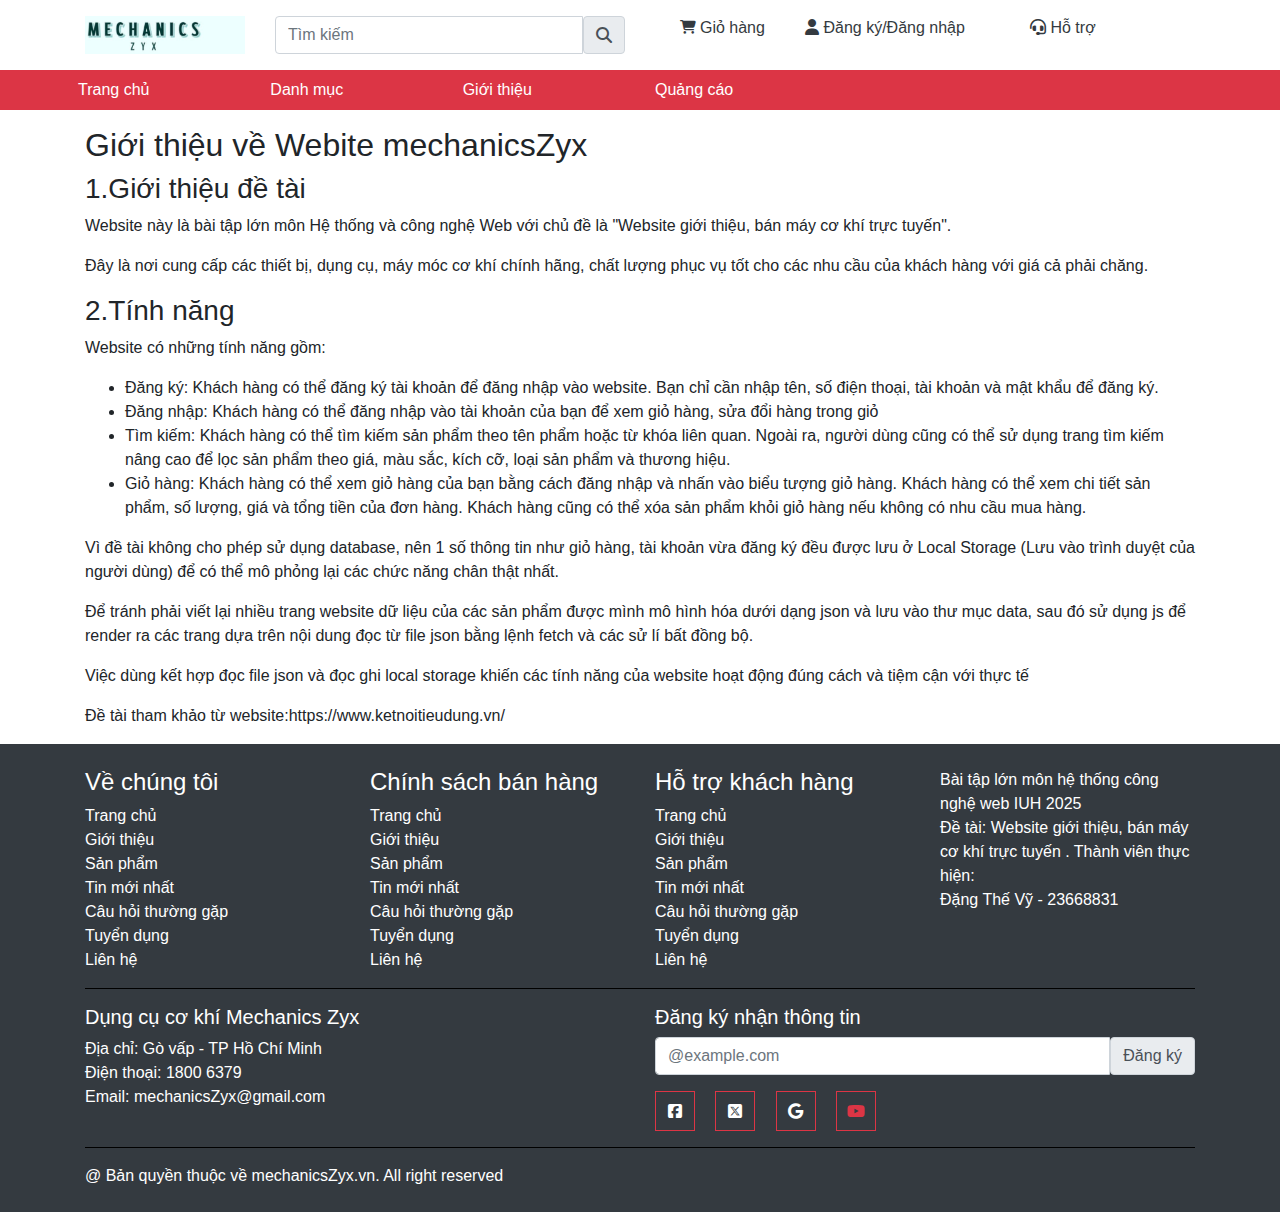
<file: html/infor.html>
<!DOCTYPE html>
<html lang="en">
  <head>
    <meta charset="UTF-8" />
    <meta
      name="viewport"
      content="width=device-width, initial-scale=1, maximum-scale=1, user-scalable=no"
    />
    <link rel="stylesheet" href="../css/bootstrap.min.css" />
    <link
      rel="stylesheet"
      href="../font/fontawesome-free-6.7.2-web/css/all.min.css"
    />
    <link rel="stylesheet" href="../css/css-html/home.css" />
    <link
      rel="stylesheet"
      href="../assets/owlcarousel/assets/owl.carousel.min.css"
    />
    <link
      rel="stylesheet"
      href="../assets/owlcarousel/assets/owl.theme.default.min.css"
    />
    <script src="../js/jquery-3.7.1.min.js"></script>
    <script src="../js/bootstrap.min.js"></script>
    <script src="../assets/owlcarousel/owl.carousel.js"></script>

    <script>
      $(document).ready(function () {
        $("#carouselExampleIndicators").carousel();
      });
    </script>

    <style>
      .owl-carousel .item {
        margin: 10px; /* Điều chỉnh khoảng cách giữa các item */
      }
      .cate-list {
        padding: 20px; /* Điều chỉnh khoảng cách xung quanh carousel */
      }
    </style>

    <script>
      $(document).ready(function () {
        $(".owl-carousel").owlCarousel({
          loop: true,
          margin: 10,
          nav: false,
          dots: false,
          responsiveClass: true,
          responsive: {
            0: {
              items: 3, // Hiển thị 3 item trên mobile rất nhỏ
            },
            480: {
              items: 4, // Hiển thị 4 item trên mobile
            },
            768: {
              items: 6, // Hiển thị 6 item trên tablet
            },
            1000: {
              items: 8, // Hiển thị 8 item trên desktop
              loop: false,
              margin: 20,
            },
          },
        });
      });
    </script>

    <title>Information</title>
  </head>
  <body>
    <!-- Header -->
    <div class="header">
      <div class="container pt-3">
        <div class="row">
          <div class="col-6 col-md-2">
            <img
              src="../img/logo.jpg"
              class="img-fluid"
              alt="Logo"
              width="200px"
            />
          </div>

          <div class="col-sm-4">
            <div class="input-group mb-3">
              <input
                type="text"
                class="form-control"
                placeholder="Tìm kiếm"
                aria-label="Tìm kiếm"
                aria-describedby="basic-addon2"
              />
              <span class="input-group-text" id="basic-addon2"
                ><i class="fa-solid fa-magnifying-glass"></i
              ></span>
            </div>
          </div>

          <div class="col-sm-6">
            <ul class="row list-unstyled m-0">
              <li class="col-3 text-center position-relative">
                <a
                  href="../html/cart.html"
                  class="text-decoration-none text-dark d-block"
                >
                  <span class="fa-sm">
                    <i class="fa fa-cart-shopping"></i>
                  </span>
                  <!-- <span
                    class="position-absolute badge badge-pill badge-danger"
                    style="top: -8px; left: 25px"
                  >
                    0
                  </span> -->
                  <span>Giỏ hàng</span>
                </a>
              </li>
              <li class="col-5" id="loginRegisterSection">
                <span class="text-decoration-none text-dark">
                  <i class="fa fa-user"></i>
                  <a
                    href="../html/register.html"
                    class="text-decoration-none text-dark"
                    >Đăng ký</a
                  >/<a
                    href="../html/login.html"
                    class="text-decoration-none text-dark"
                    >Đăng nhập</a
                  >
                </span>
              </li>
              <li class="col-5">
                <i class="fa fa-user"></i>
                <a class="text-decoration-none text-dark" id="userLogin"></a>
              </li>
              <li class="col-3">
                <a
                  href="../html/coming_soon.html"
                  class="text-decoration-none text-dark d-block"
                >
                  <i class="fa fa-headset"></i>
                  <span>Hỗ trợ</span>
                </a>
              </li>
            </ul>
          </div>
        </div>
      </div>
    </div>
    <!-- Menu -->
    <div class="menu bg-danger">
      <div class="container p-2">
        <div class="row">
          <div class="col-2">
            <a href="./home.html" class="text-white">Trang chủ</a>
          </div>
          <div class="col-2 dropdown">
            <a
              href="../html/productCatelog.html"
              class="text-white"
              id="categoryMenu"
            >
              Danh mục
            </a>
          </div>
          <div class="col-2">
            <a href="./infor.html" class="text-white">Giới thiệu</a>
          </div>
          <div class="col-2">
            <a href="./advert.html" class="text-white">Quảng cáo</a>
          </div>
        </div>
      </div>
    </div>

    <!-- Noi dung -->
    <div class="contain my-3">
      <div class="container">
        <div class="infor mb-3">
          <h2>Giới thiệu về Webite mechanicsZyx</h2>
          <h3>1.Giới thiệu đề tài</h3>
          <p>
            Website này là bài tập lớn môn Hệ thống và công nghệ Web với chủ đề
            là "Website giới thiệu, bán máy cơ khí trực tuyến".
          </p>
          <p>
            Đây là nơi cung cấp các thiết bị, dụng cụ, máy móc cơ khí chính
            hãng, chất lượng phục vụ tốt cho các nhu cầu của khách hàng với giá
            cả phải chăng.
          </p>
          <h3>2.Tính năng</h3>
          <p>Website có những tính năng gồm:</p>
          <ul>
            <li>
              Đăng ký: Khách hàng có thể đăng ký tài khoản để đăng nhập vào
              website. Bạn chỉ cần nhập tên, số điện thoại, tài khoản và mật
              khẩu để đăng ký.
            </li>
            <li>
              Đăng nhập: Khách hàng có thể đăng nhập vào tài khoản của bạn để
              xem giỏ hàng, sửa đổi hàng trong giỏ
            </li>
            <li>
              Tìm kiếm: Khách hàng có thể tìm kiếm sản phẩm theo tên phẩm hoặc
              từ khóa liên quan. Ngoài ra, người dùng cũng có thể sử dụng trang
              tìm kiếm nâng cao để lọc sản phẩm theo giá, màu sắc, kích cỡ, loại
              sản phẩm và thương hiệu.
            </li>
            <li>
              Giỏ hàng: Khách hàng có thể xem giỏ hàng của bạn bằng cách đăng
              nhập và nhấn vào biểu tượng giỏ hàng. Khách hàng có thể xem chi
              tiết sản phẩm, số lượng, giá và tổng tiền của đơn hàng. Khách hàng
              cũng có thể xóa sản phẩm khỏi giỏ hàng nếu không có nhu cầu mua
              hàng.
            </li>
          </ul>
          <p>
            Vì đề tài không cho phép sử dụng database, nên 1 số thông tin như
            giỏ hàng, tài khoản vừa đăng ký đều được lưu ở Local Storage (Lưu
            vào trình duyệt của người dùng) để có thể mô phỏng lại các chức năng
            chân thật nhất.
          </p>
          <p>
            Để tránh phải viết lại nhiều trang website dữ liệu của các sản phẩm
            được mình mô hình hóa dưới dạng json và lưu vào thư mục data, sau đó
            sử dụng js để render ra các trang dựa trên nội dung đọc từ file json
            bằng lệnh fetch và các sử lí bất đồng bộ.
          </p>
          <p>
            Việc dùng kết hợp đọc file json và đọc ghi local storage khiến các
            tính năng của website hoạt động đúng cách và tiệm cận với thực tế
          </p>
          <p>Đề tài tham khảo từ website:https://www.ketnoitieudung.vn/</p>
        </div>
      </div>
    </div>

    <!-- Footer -->
    <div class="footer bg-dark text-white py-4">
      <div class="container">
        <div class="row">
          <div class="col-md-3">
            <h4 class="fs-5">Về chúng tôi</h4>
            <ul class="list-menu">
              <li class="li-menu"><a href="">Trang chủ</a></li>
              <li class="li-menu"><a href="">Giới thiệu</a></li>
              <li class="li-menu"><a href="">Sản phẩm</a></li>
              <li class="li-menu"><a href="">Tin mới nhất</a></li>
              <li class="li-menu"><a href="">Câu hỏi thường gặp</a></li>
              <li class="li-menu"><a href="">Tuyển dụng</a></li>
              <li class="li-menu"><a href="">Liên hệ</a></li>
            </ul>
          </div>

          <div class="col-md-3">
            <h4 class="fs-5">Chính sách bán hàng</h4>
            <ul class="list-menu">
              <li class="li-menu"><a href="">Trang chủ</a></li>
              <li class="li-menu"><a href="">Giới thiệu</a></li>
              <li class="li-menu"><a href="">Sản phẩm</a></li>
              <li class="li-menu"><a href="">Tin mới nhất</a></li>
              <li class="li-menu"><a href="">Câu hỏi thường gặp</a></li>
              <li class="li-menu"><a href="">Tuyển dụng</a></li>
              <li class="li-menu"><a href="">Liên hệ</a></li>
            </ul>
          </div>

          <div class="col-md-3">
            <h4 class="fs-5">Hỗ trợ khách hàng</h4>
            <ul class="list-menu">
              <li class="li-menu"><a href="">Trang chủ</a></li>
              <li class="li-menu"><a href="">Giới thiệu</a></li>
              <li class="li-menu"><a href="">Sản phẩm</a></li>
              <li class="li-menu"><a href="">Tin mới nhất</a></li>
              <li class="li-menu"><a href="">Câu hỏi thường gặp</a></li>
              <li class="li-menu"><a href="">Tuyển dụng</a></li>
              <li class="li-menu"><a href="">Liên hệ</a></li>
            </ul>
          </div>

          <div class="col-md-3">
            <p class="m-0">Bài tập lớn môn hệ thống công nghệ web IUH 2025</p>
            <p class="m-0">
              Đề tài: Website giới thiệu, bán máy cơ khí trực tuyến . Thành viên
              thực hiện:
            </p>
            <p class="m-0">Đặng Thế Vỹ - 23668831</p>
          </div>
        </div>
        <hr />
        <div class="row">
          <div class="col-md-6">
            <h5>Dụng cụ cơ khí Mechanics Zyx</h5>
            <p class="m-0">Địa chỉ: Gò vấp - TP Hồ Chí Minh</p>
            <p class="m-0">Điện thoại: 1800 6379</p>
            <p class="m-0">Email: mechanicsZyx@gmail.com</p>
          </div>

          <div class="col-md-6">
            <h5>Đăng ký nhận thông tin</h5>
            <div class="input-group mb-3">
              <input
                type="text"
                class="form-control"
                placeholder="@example.com"
                aria-label="@example.com"
                aria-describedby="basic-addon2"
              />
              <span class="input-group-text" id="basic-addon2">Đăng ký</span>
            </div>
            <div>
              <span class="box50 border border-danger mr-3"
                ><i class="fa-brands fa-square-facebook"></i
              ></span>

              <span class="box50 border border-danger mr-3"
                ><i class="fa-brands fa-square-x-twitter"></i
              ></span>

              <span class="box50 border border-danger mr-3"
                ><i class="fa-brands fa-google"></i
              ></span>

              <span class="box50 border border-danger text-danger mr-3"
                ><i class="fa-brands fa-youtube"></i
              ></span>
            </div>
          </div>
        </div>
        <hr />
        <div class="row">
          <div class="col">
            @ Bản quyền thuộc về mechanicsZyx.vn. All right reserved
          </div>
        </div>
      </div>
    </div>
    <!-- Script -->
    <script src="../js/js-html/home.js"></script>
  </body>
</html>
</file>
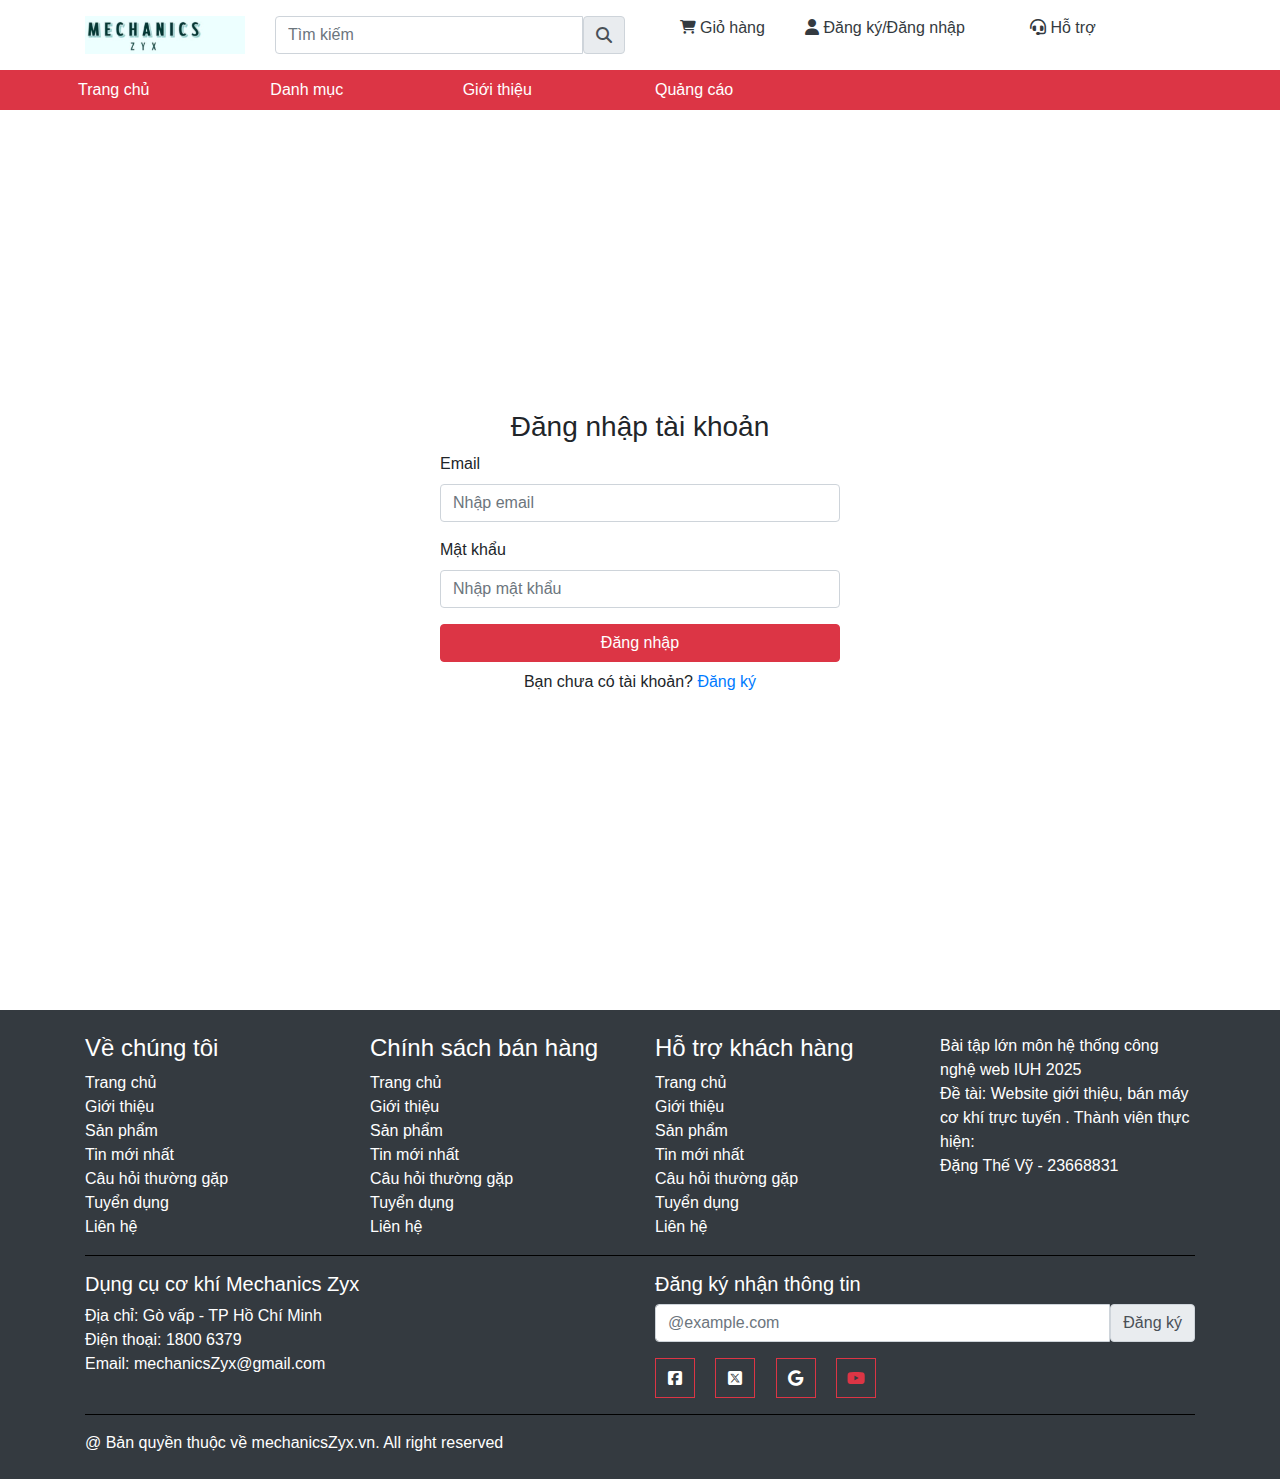
<file: html/login.html>
<!DOCTYPE html>
<html lang="en">
  <head>
    <meta charset="UTF-8" />
    <meta
      name="viewport"
      content="width=device-width, initial-scale=1, maximum-scale=1, user-scalable=no"
    />
    <link rel="stylesheet" href="../css/bootstrap.min.css" />
    <link
      rel="stylesheet"
      href="../font/fontawesome-free-6.7.2-web/css/all.min.css"
    />
    <link rel="stylesheet" href="../css/css-html/login.css" />
    <link
      rel="stylesheet"
      href="../assets/owlcarousel/assets/owl.carousel.min.css"
    />
    <link
      rel="stylesheet"
      href="../assets/owlcarousel/assets/owl.theme.default.min.css"
    />
    <script src="../js/jquery-3.7.1.min.js"></script>
    <script src="../js/bootstrap.min.js"></script>
    <script src="../assets/owlcarousel/owl.carousel.js"></script>

    <script>
      $(document).ready(function () {
        $("#carouselExampleIndicators").carousel();
      });
    </script>

    <style>
      .owl-carousel .item {
        margin: 10px; /* Điều chỉnh khoảng cách giữa các item */
      }
      .cate-list {
        padding: 20px; /* Điều chỉnh khoảng cách xung quanh carousel */
      }
    </style>

    <script>
      $(document).ready(function () {
        $(".owl-carousel").owlCarousel({
          loop: true,
          margin: 10,
          nav: false,
          dots: false,
          responsiveClass: true,
          responsive: {
            0: {
              items: 3, // Hiển thị 3 item trên mobile rất nhỏ
            },
            480: {
              items: 4, // Hiển thị 4 item trên mobile
            },
            768: {
              items: 6, // Hiển thị 6 item trên tablet
            },
            1000: {
              items: 8, // Hiển thị 8 item trên desktop
              loop: false,
              margin: 20,
            },
          },
        });
      });
    </script>

    <title>Login</title>
  </head>
  <body>
    <!-- Header -->
    <div class="header">
      <div class="container pt-3">
        <div class="row">
          <div class="col-6 col-md-2">
            <img
              src="../img/logo.jpg"
              class="img-fluid"
              alt="Logo"
              width="200px"
            />
          </div>

          <div class="col-sm-4">
            <div class="input-group mb-3">
              <input
                type="text"
                class="form-control"
                placeholder="Tìm kiếm"
                aria-label="Tìm kiếm"
                aria-describedby="basic-addon2"
              />
              <span class="input-group-text" id="basic-addon2"
                ><i class="fa-solid fa-magnifying-glass"></i
              ></span>
            </div>
          </div>

          <div class="col-sm-6">
            <ul class="row list-unstyled m-0">
              <li class="col-3 text-center position-relative">
                <a href="#" class="text-decoration-none text-dark d-block">
                  <span class="fa-sm">
                    <i class="fa fa-cart-shopping"></i>
                  </span>
                  <!-- <span
                    class="position-absolute badge badge-pill badge-danger"
                    style="top: -8px; left: 25px"
                  >
                    0
                  </span> -->
                  <span>Giỏ hàng</span>
                </a>
              </li>
              <li class="col-5">
                <span class="text-decoration-none text-dark">
                  <i class="fa fa-user"></i>
                  <a
                    href="../html/register.html"
                    class="text-decoration-none text-dark"
                    >Đăng ký</a
                  >/<a
                    href="../html/login.html"
                    class="text-decoration-none text-dark"
                    >Đăng nhập</a
                  >
                </span>
              </li>
              <li class="col-3">
                <a
                  href="../html/coming_soon.html"
                  class="text-decoration-none text-dark d-block"
                >
                  <i class="fa fa-headset"></i>
                  <span>Hỗ trợ</span>
                </a>
              </li>
            </ul>
          </div>
        </div>
      </div>
    </div>
    <!-- Menu -->
    <div class="menu bg-danger">
      <div class="container p-2">
        <div class="row">
          <div class="col-2">
            <a href="./home.html" class="text-white">Trang chủ</a>
          </div>
          <div class="col-2 dropdown">
            <a
              href="./productCatelog.html"
              class="text-white"
              id="categoryMenu"
            >
              Danh mục
            </a>
          </div>
          <div class="col-2">
            <a href="./infor.html" class="text-white">Giới thiệu</a>
          </div>
          <div class="col-2">
            <a href="./advert.html" class="text-white">Quảng cáo</a>
          </div>
        </div>
      </div>
    </div>
    <!-- Login -->
    <div class="container d-flex justify-content-center align-items-center">
      <form id="formLogin" style="width: 400px">
        <h3 class="text-center">Đăng nhập tài khoản</h3>

        <div class="form-group">
          <label for="email">Email</label>
          <input
            type="text"
            class="form-control"
            id="email"
            placeholder="Nhập email"
          />
          <div id="emailError" style="color: red; display: none">
            Email không được để trống
          </div>
        </div>
        <div class="form-group">
          <label for="password">Mật khẩu</label>
          <input
            type="text"
            class="form-control"
            id="password"
            placeholder="Nhập mật khẩu"
          />
          <div id="passwordError" style="color: red; display: none">
            Mật khẩu không được để trống
          </div>
        </div>
        <div
          id="alertError"
          style="display: none"
          class="alert alert-danger"
          role="alert"
        >
          Email hoặc mật khẩu không đúng
        </div>
        <div>
          <button type="submit" style="width: 100%" class="btn btn-danger">
            Đăng nhập
          </button>
        </div>
        <p class="text-center mt-2">
          Bạn chưa có tài khoản? <a href="./register.html">Đăng ký</a>
        </p>
      </form>
    </div>
    <!-- Footer -->
    <div class="footer bg-dark text-white py-4">
      <div class="container">
        <div class="row">
          <div class="col-md-3">
            <h4 class="fs-5">Về chúng tôi</h4>
            <ul class="list-menu">
              <li class="li-menu"><a href="">Trang chủ</a></li>
              <li class="li-menu"><a href="">Giới thiệu</a></li>
              <li class="li-menu"><a href="">Sản phẩm</a></li>
              <li class="li-menu"><a href="">Tin mới nhất</a></li>
              <li class="li-menu"><a href="">Câu hỏi thường gặp</a></li>
              <li class="li-menu"><a href="">Tuyển dụng</a></li>
              <li class="li-menu"><a href="">Liên hệ</a></li>
            </ul>
          </div>

          <div class="col-md-3">
            <h4 class="fs-5">Chính sách bán hàng</h4>
            <ul class="list-menu">
              <li class="li-menu"><a href="">Trang chủ</a></li>
              <li class="li-menu"><a href="">Giới thiệu</a></li>
              <li class="li-menu"><a href="">Sản phẩm</a></li>
              <li class="li-menu"><a href="">Tin mới nhất</a></li>
              <li class="li-menu"><a href="">Câu hỏi thường gặp</a></li>
              <li class="li-menu"><a href="">Tuyển dụng</a></li>
              <li class="li-menu"><a href="">Liên hệ</a></li>
            </ul>
          </div>

          <div class="col-md-3">
            <h4 class="fs-5">Hỗ trợ khách hàng</h4>
            <ul class="list-menu">
              <li class="li-menu"><a href="">Trang chủ</a></li>
              <li class="li-menu"><a href="">Giới thiệu</a></li>
              <li class="li-menu"><a href="">Sản phẩm</a></li>
              <li class="li-menu"><a href="">Tin mới nhất</a></li>
              <li class="li-menu"><a href="">Câu hỏi thường gặp</a></li>
              <li class="li-menu"><a href="">Tuyển dụng</a></li>
              <li class="li-menu"><a href="">Liên hệ</a></li>
            </ul>
          </div>

          <div class="col-md-3">
            <p class="m-0">Bài tập lớn môn hệ thống công nghệ web IUH 2025</p>
            <p class="m-0">
              Đề tài: Website giới thiệu, bán máy cơ khí trực tuyến . Thành viên
              thực hiện:
            </p>
            <p class="m-0">Đặng Thế Vỹ - 23668831</p>
          </div>
        </div>
        <hr />
        <div class="row">
          <div class="col-md-6">
            <h5>Dụng cụ cơ khí Mechanics Zyx</h5>
            <p class="m-0">Địa chỉ: Gò vấp - TP Hồ Chí Minh</p>
            <p class="m-0">Điện thoại: 1800 6379</p>
            <p class="m-0">Email: mechanicsZyx@gmail.com</p>
          </div>

          <div class="col-md-6">
            <h5>Đăng ký nhận thông tin</h5>
            <div class="input-group mb-3">
              <input
                type="text"
                class="form-control"
                placeholder="@example.com"
                aria-label="@example.com"
                aria-describedby="basic-addon2"
              />
              <span class="input-group-text" id="basic-addon2">Đăng ký</span>
            </div>
            <div>
              <span class="box50 border border-danger mr-3"
                ><i class="fa-brands fa-square-facebook"></i
              ></span>

              <span class="box50 border border-danger mr-3"
                ><i class="fa-brands fa-square-x-twitter"></i
              ></span>

              <span class="box50 border border-danger mr-3"
                ><i class="fa-brands fa-google"></i
              ></span>

              <span class="box50 border border-danger text-danger mr-3"
                ><i class="fa-brands fa-youtube"></i
              ></span>
            </div>
          </div>
        </div>
        <hr />
        <div class="row">
          <div class="col">
            @ Bản quyền thuộc về mechanicsZyx.vn. All right reserved
          </div>
        </div>
      </div>
    </div>
    <!-- Script -->
    <script src="../js/js-html/login.js"></script>
  </body>
</html>
</file>
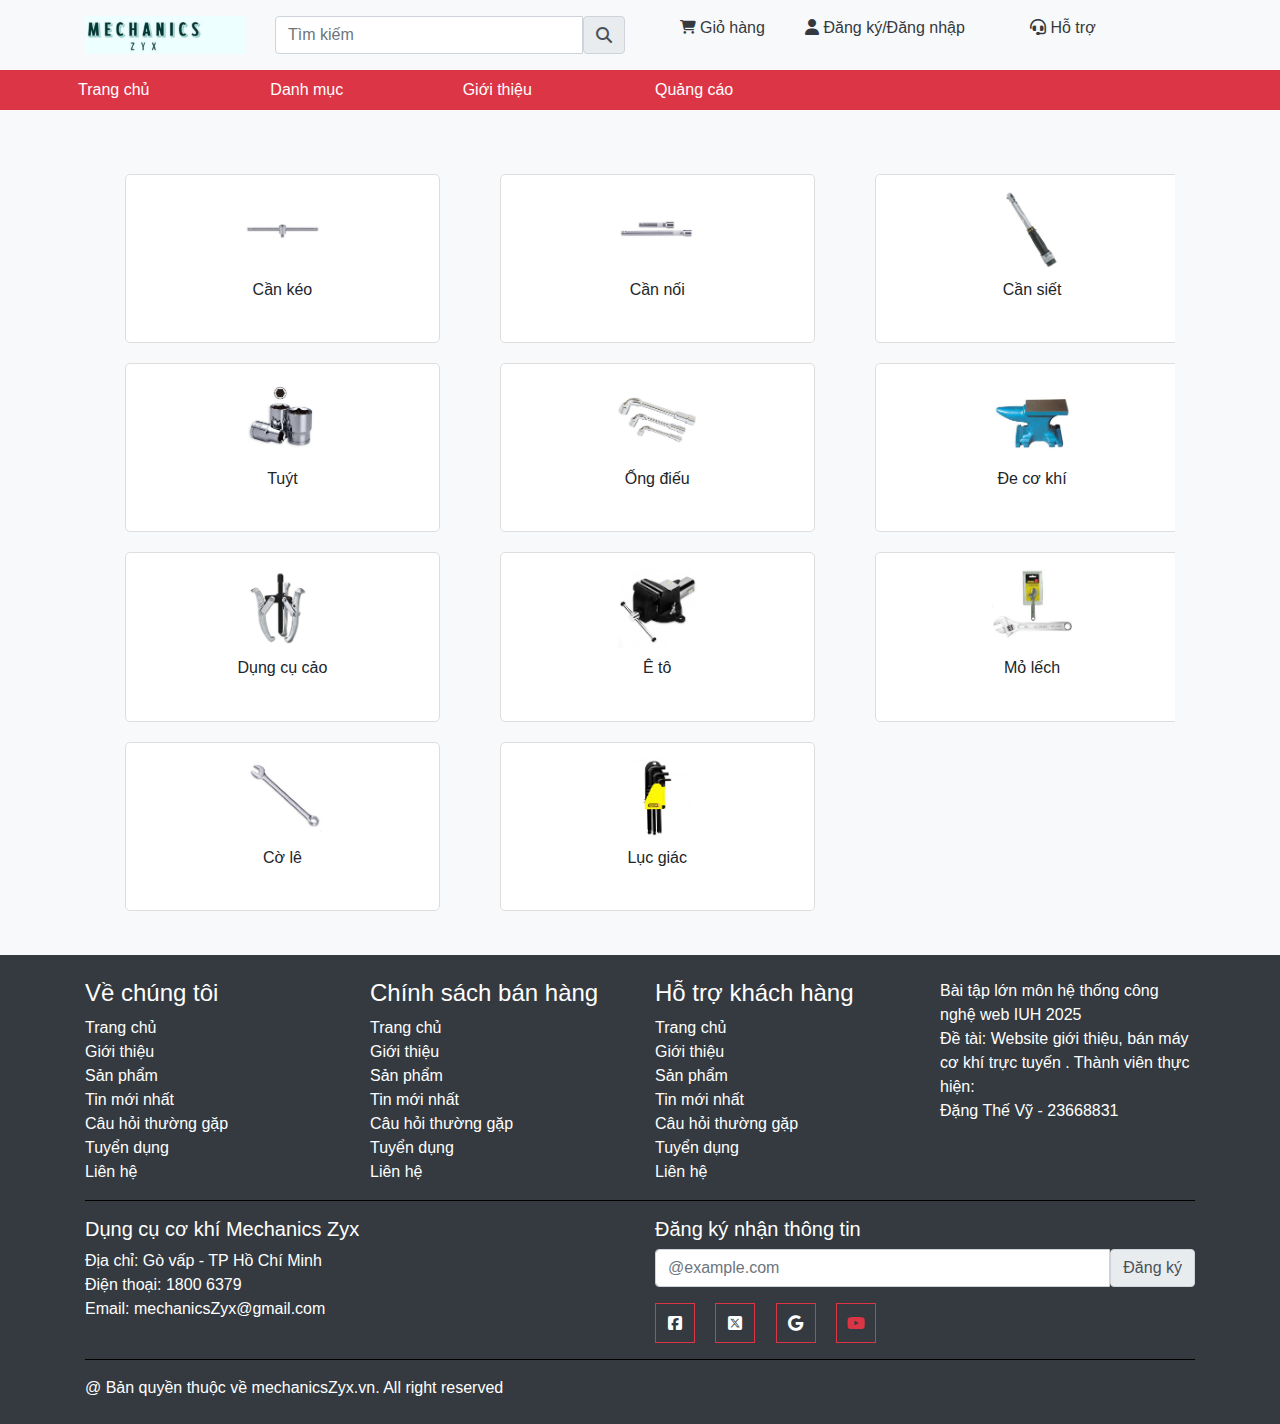
<file: html/productCatelog.html>
<!DOCTYPE html>
<html lang="en">
  <head>
    <meta charset="UTF-8" />
    <meta
      name="viewport"
      content="width=device-width, initial-scale=1, maximum-scale=1, user-scalable=no"
    />
    <link rel="stylesheet" href="../css/bootstrap.min.css" />
    <link
      rel="stylesheet"
      href="../font/fontawesome-free-6.7.2-web/css/all.min.css"
    />
    <link rel="stylesheet" href="../css/css-html/home.css" />
    <link
      rel="stylesheet"
      href="../assets/owlcarousel/assets/owl.carousel.min.css"
    />
    <link
      rel="stylesheet"
      href="../assets/owlcarousel/assets/owl.theme.default.min.css"
    />
    <style>
      /* Phần cơ bản giữ nguyên */
      body {
        background-color: #f8f9fa;
      }
      .category-title {
        background-color: #dc3545;
        color: #fff;
        padding: 10px 20px;
        font-weight: bold;
        margin-bottom: 20px;
      }
      .cate-list {
        padding: 20px;
      }

      /* Quan trọng: Cấu hình Owl Carousel 2 hàng */
      .owl-carousel {
        width: 100%;
        overflow: hidden;
        display: block;
      }
      .owl-stage {
        display: flex !important;
        flex-wrap: wrap !important;
        align-content: space-between; /* Căn đều 2 hàng */
        height: auto !important;
      }
      .owl-item {
        width: 23.67% !important;
        padding: 10px;
        box-sizing: border-box;
      }

      /* Responsive */
      @media (max-width: 1200px) {
        .owl-item {
          width: 20% !important;
        } /* 5 item/hàng */
      }
      @media (max-width: 992px) {
        .owl-item {
          width: 25% !important;
        } /* 4 item/hàng */
      }
      @media (max-width: 768px) {
        .owl-item {
          width: 33.333% !important;
        } /* 3 item/hàng */
      }
      @media (max-width: 576px) {
        .owl-item {
          width: 50% !important;
        } /* 2 item/hàng */
      }

      /* Thiết kế item */
      .item {
        height: 100%;
      }
      .category-icon {
        background: #fff;
        border: 1px solid #ddd;
        border-radius: 5px;
        padding: 15px;
        height: 100%;
        display: flex;
        flex-direction: column;
      }
      .category-icon img {
        max-width: 100%;
        height: 80px;
        object-fit: contain;
        margin: 0 auto;
      }
      .category-icon h5 {
        margin-top: 10px;
        font-size: 1rem;
        text-align: center;
      }
    </style>

    <script src="../js/jquery-3.7.1.min.js"></script>
    <script src="../js/bootstrap.min.js"></script>
    <script src="../assets/owlcarousel/owl.carousel.js"></script>

    <script>
      $(document).ready(function () {
        $("#carouselExampleIndicators").carousel();
      });
    </script>

    <style>
      .owl-carousel .item {
        margin: 10px; /* Điều chỉnh khoảng cách giữa các item */
      }
      .cate-list {
        padding: 20px; /* Điều chỉnh khoảng cách xung quanh carousel */
      }
    </style>

    <script>
      $(document).ready(function () {
        $(".owl-carousel").owlCarousel({
          loop: true,
          margin: 10,
          nav: false,
          dots: false,
          responsiveClass: true,
          responsive: {
            0: {
              items: 3, // Hiển thị 3 item trên mobile rất nhỏ
            },
            480: {
              items: 4, // Hiển thị 4 item trên mobile
            },
            768: {
              items: 6, // Hiển thị 6 item trên tablet
            },
            1000: {
              items: 8, // Hiển thị 8 item trên desktop
              loop: false,
              margin: 20,
            },
          },
        });
      });
    </script>
    <title>Danh Mục Sản Phẩm</title>
  </head>
  <body>
    <!-- Header (Optional: Can be customized or omitted) -->
    <div class="header">
      <div class="container pt-3">
        <div class="row">
          <div class="col-6 col-md-2">
            <img
              src="../img/logo.jpg"
              class="img-fluid"
              alt="Logo"
              width="200px"
            />
          </div>

          <div class="col-sm-4">
            <div class="input-group mb-3">
              <input
                type="text"
                class="form-control"
                placeholder="Tìm kiếm"
                aria-label="Tìm kiếm"
                aria-describedby="basic-addon2"
              />
              <span class="input-group-text" id="basic-addon2"
                ><i class="fa-solid fa-magnifying-glass"></i
              ></span>
            </div>
          </div>

          <div class="col-sm-6">
            <ul class="row list-unstyled m-0">
              <li class="col-3 text-center position-relative">
                <a
                  href="../html/cart.html"
                  class="text-decoration-none text-dark d-block"
                >
                  <span class="fa-sm">
                    <i class="fa fa-cart-shopping"></i>
                  </span>
                  <!-- <span
                    class="position-absolute badge badge-pill badge-danger"
                    style="top: -8px; left: 25px"
                  >
                    0
                  </span> -->
                  <span>Giỏ hàng</span>
                </a>
              </li>
              <li class="col-5" id="loginRegisterSection">
                <span class="text-decoration-none text-dark">
                  <i class="fa fa-user"></i>
                  <a
                    href="../html/register.html"
                    class="text-decoration-none text-dark"
                    >Đăng ký</a
                  >/<a
                    href="../html/login.html"
                    class="text-decoration-none text-dark"
                    >Đăng nhập</a
                  >
                </span>
              </li>
              <li class="col-5">
                <i class="fa fa-user"></i>
                <a class="text-decoration-none text-dark" id="userLogin"></a>
              </li>
              <li class="col-3">
                <a
                  href="../html/coming_soon.html"
                  class="text-decoration-none text-dark d-block"
                >
                  <i class="fa fa-headset"></i>
                  <span>Hỗ trợ</span>
                </a>
              </li>
            </ul>
          </div>
        </div>
      </div>
    </div>

    <!-- Menu -->
    <div class="menu bg-danger">
      <div class="container p-2">
        <div class="row">
          <div class="col-2">
            <a href="./home.html" class="text-white">Trang chủ</a>
          </div>
          <div class="col-2 dropdown">
            <a
              href="./productCatelog.html"
              class="text-white"
              id="categoryMenu"
            >
              Danh mục
            </a>
          </div>
          <div class="col-2">
            <a href="./infor.html" class="text-white">Giới thiệu</a>
          </div>
          <div class="col-2">
            <a href="./advert.html" class="text-white">Quảng cáo</a>
          </div>
        </div>
      </div>
    </div>

    <!-- Main Content -->
    <div class="container my-4">
      <div class="cate-list">
        <div class="owl-carousel owl-theme">
          <!-- Category Item 1 -->
          <div class="item">
            <div class="category-icon">
              <img
                class="img-fluid"
                src="../img/menu/can-keo-1569402330.jpg"
                alt="Cần kéo"
              />
              <h5>Cần kéo</h5>
            </div>
          </div>
          <!-- Category Item 2 -->
          <div class="item">
            <div class="category-icon">
              <img
                class="img-fluid"
                src="../img/menu/can-noi-1569402295.jpg"
                alt="Cần nối"
              />
              <h5>Cần nối</h5>
            </div>
          </div>
          <!-- Category Item 3 -->
          <div class="item">
            <div class="category-icon">
              <img
                src="../img/menu/can-siet-1452762406.png"
                alt="Cần siết"
                class="w-75"
              />
              <h5>Cần siết</h5>
            </div>
          </div>
          <!-- Category Item 4 -->
          <div class="item">
            <div class="category-icon">
              <img src="../img/menu/tuyp-1452762126.jpg" alt="Tuýt" />
              <h5>Tuýt</h5>
            </div>
          </div>
          <!-- Category Item 5 -->
          <div class="item">
            <div class="category-icon">
              <img src="../img/menu/ong-dieu-1452762032.jpg" alt="Ống điếu" />
              <h5>Ống điếu</h5>
            </div>
          </div>
          <!-- Category Item 6 -->
          <div class="item">
            <div class="category-icon">
              <img src="../img/menu/de-co-khi-1452761975.jpg" alt="Đe cơ khí" />
              <h5>Đe cơ khí</h5>
            </div>
          </div>
          <!-- Category Item 7 -->
          <div class="item">
            <div class="category-icon">
              <img
                src="../img/menu/dung-cu-cao-1452761875.jpg"
                alt="Dụng cụ cảo"
              />
              <h5>Dụng cụ cảo</h5>
            </div>
          </div>
          <!-- Category Item 8 -->
          <div class="item">
            <div class="category-icon">
              <img src="../img/menu/e-to-1452761840.jpg" alt="Ê tô" />
              <h5>Ê tô</h5>
            </div>
          </div>
          <!-- Category Item 9 -->
          <div class="item">
            <div class="category-icon">
              <img src="../img/menu/mo-let-1452761752.jpg" alt="Mỏ lếch" />
              <h5>Mỏ lếch</h5>
            </div>
          </div>
          <!-- Category Item 10 -->
          <div class="item">
            <div class="category-icon">
              <img src="../img/menu/co-le-1452761649.jpg" alt="Cờ lê" />
              <h5>Cờ lê</h5>
            </div>
          </div>
          <!-- Category Item 11 -->
          <div class="item">
            <div class="category-icon">
              <img src="../img/menu/luc-giac-1569401940.jpg" alt="Lục giác" />
              <h5>Lục giác</h5>
            </div>
          </div>
        </div>
      </div>
    </div>

    <!-- Footer (Optional: Customize as needed) -->
    <div class="footer bg-dark text-white py-4">
      <div class="container">
        <div class="row">
          <div class="col-md-3">
            <h4 class="fs-5">Về chúng tôi</h4>
            <ul class="list-menu">
              <li class="li-menu"><a href="">Trang chủ</a></li>
              <li class="li-menu"><a href="">Giới thiệu</a></li>
              <li class="li-menu"><a href="">Sản phẩm</a></li>
              <li class="li-menu"><a href="">Tin mới nhất</a></li>
              <li class="li-menu"><a href="">Câu hỏi thường gặp</a></li>
              <li class="li-menu"><a href="">Tuyển dụng</a></li>
              <li class="li-menu"><a href="">Liên hệ</a></li>
            </ul>
          </div>

          <div class="col-md-3">
            <h4 class="fs-5">Chính sách bán hàng</h4>
            <ul class="list-menu">
              <li class="li-menu"><a href="">Trang chủ</a></li>
              <li class="li-menu"><a href="">Giới thiệu</a></li>
              <li class="li-menu"><a href="">Sản phẩm</a></li>
              <li class="li-menu"><a href="">Tin mới nhất</a></li>
              <li class="li-menu"><a href="">Câu hỏi thường gặp</a></li>
              <li class="li-menu"><a href="">Tuyển dụng</a></li>
              <li class="li-menu"><a href="">Liên hệ</a></li>
            </ul>
          </div>

          <div class="col-md-3">
            <h4 class="fs-5">Hỗ trợ khách hàng</h4>
            <ul class="list-menu">
              <li class="li-menu"><a href="">Trang chủ</a></li>
              <li class="li-menu"><a href="">Giới thiệu</a></li>
              <li class="li-menu"><a href="">Sản phẩm</a></li>
              <li class="li-menu"><a href="">Tin mới nhất</a></li>
              <li class="li-menu"><a href="">Câu hỏi thường gặp</a></li>
              <li class="li-menu"><a href="">Tuyển dụng</a></li>
              <li class="li-menu"><a href="">Liên hệ</a></li>
            </ul>
          </div>

          <div class="col-md-3">
            <p class="m-0">Bài tập lớn môn hệ thống công nghệ web IUH 2025</p>
            <p class="m-0">
              Đề tài: Website giới thiệu, bán máy cơ khí trực tuyến . Thành viên
              thực hiện:
            </p>
            <p class="m-0">Đặng Thế Vỹ - 23668831</p>
          </div>
        </div>
        <hr />
        <div class="row">
          <div class="col-md-6">
            <h5>Dụng cụ cơ khí Mechanics Zyx</h5>
            <p class="m-0">Địa chỉ: Gò vấp - TP Hồ Chí Minh</p>
            <p class="m-0">Điện thoại: 1800 6379</p>
            <p class="m-0">Email: mechanicsZyx@gmail.com</p>
          </div>

          <div class="col-md-6">
            <h5>Đăng ký nhận thông tin</h5>
            <div class="input-group mb-3">
              <input
                type="text"
                class="form-control"
                placeholder="@example.com"
                aria-label="@example.com"
                aria-describedby="basic-addon2"
              />
              <span class="input-group-text" id="basic-addon2">Đăng ký</span>
            </div>
            <div>
              <span class="box50 border border-danger mr-3"
                ><i class="fa-brands fa-square-facebook"></i
              ></span>

              <span class="box50 border border-danger mr-3"
                ><i class="fa-brands fa-square-x-twitter"></i
              ></span>

              <span class="box50 border border-danger mr-3"
                ><i class="fa-brands fa-google"></i
              ></span>

              <span class="box50 border border-danger text-danger mr-3"
                ><i class="fa-brands fa-youtube"></i
              ></span>
            </div>
          </div>
        </div>
        <hr />
        <div class="row">
          <div class="col">
            @ Bản quyền thuộc về mechanicsZyx.vn. All right reserved
          </div>
        </div>
      </div>
    </div>
  </body>
  <!-- Script -->
  <script src="../js/js-html/home.js"></script>
  <script src="../js/js-html/productCatelog.js"></script>
</html>
</file>
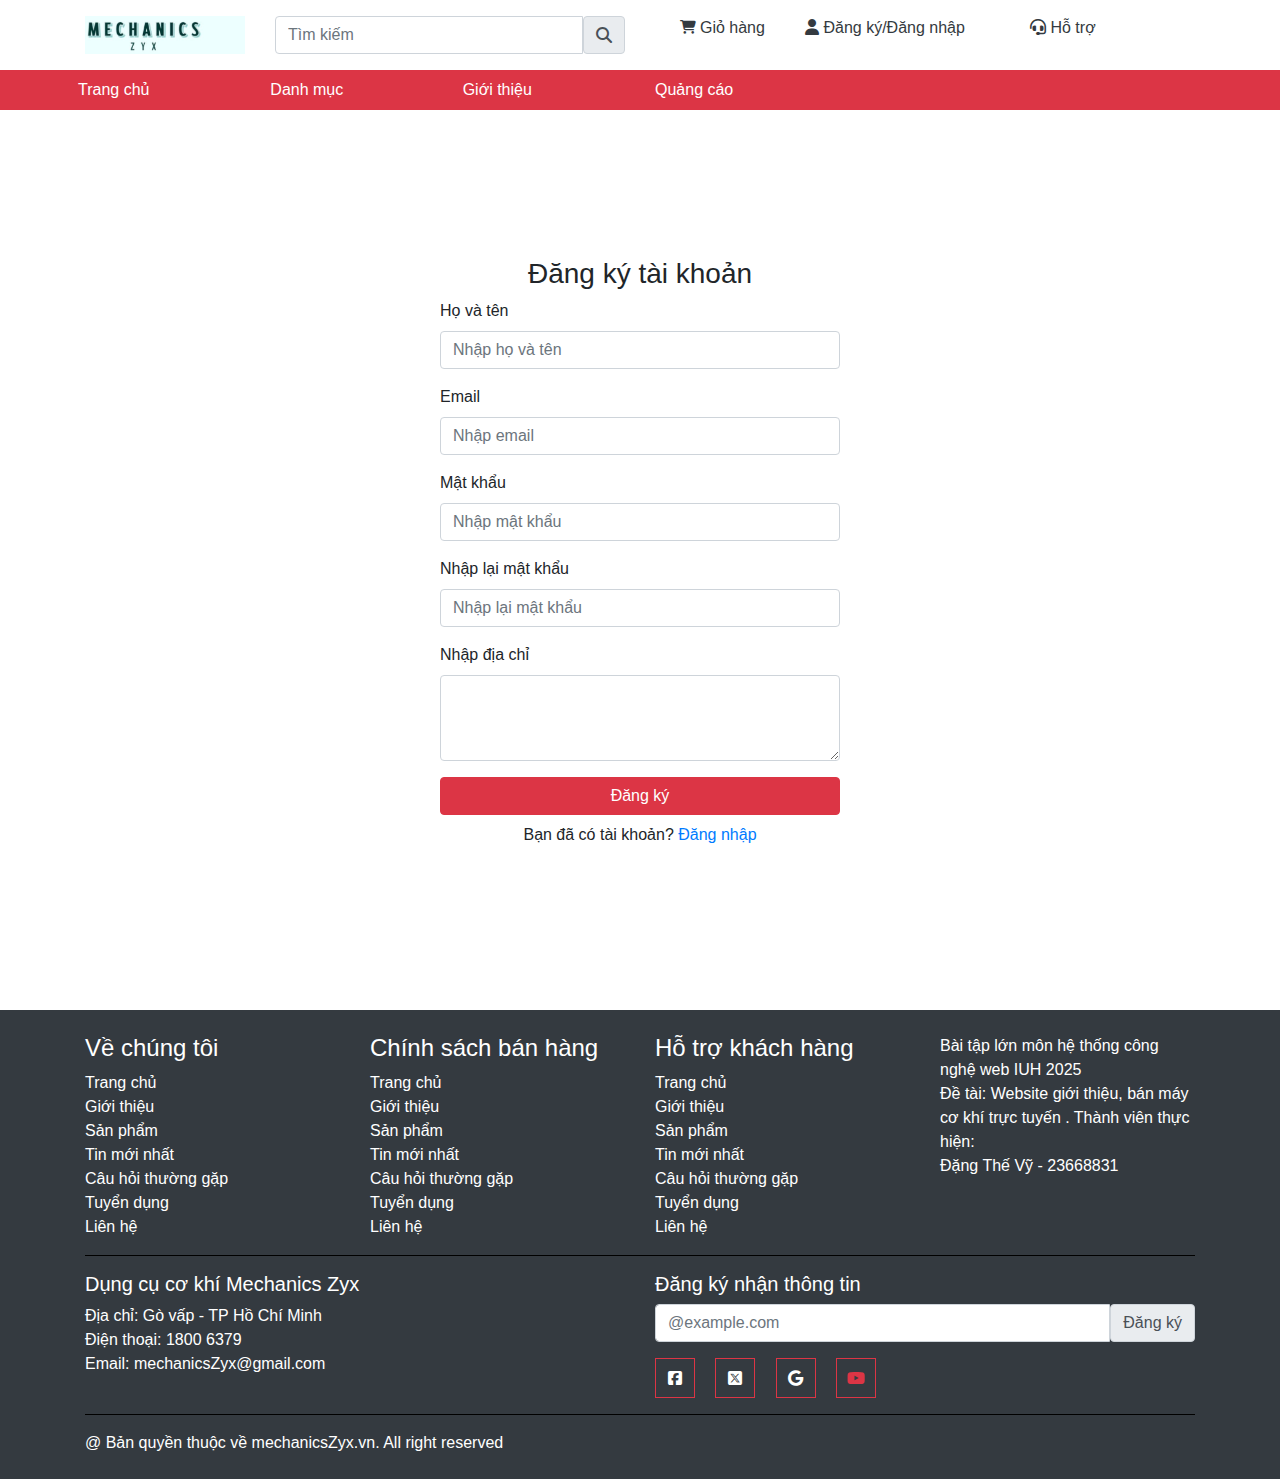
<file: html/register.html>
<!DOCTYPE html>
<html lang="en">
  <head>
    <meta charset="UTF-8" />
    <meta
      name="viewport"
      content="width=device-width, initial-scale=1, maximum-scale=1, user-scalable=no"
    />
    <link rel="stylesheet" href="../css/bootstrap.min.css" />
    <link
      rel="stylesheet"
      href="../font/fontawesome-free-6.7.2-web/css/all.min.css"
    />
    <link rel="stylesheet" href="../css/css-html/register.css" />
    <link
      rel="stylesheet"
      href="../assets/owlcarousel/assets/owl.carousel.min.css"
    />
    <link
      rel="stylesheet"
      href="../assets/owlcarousel/assets/owl.theme.default.min.css"
    />
    <script src="../js/jquery-3.7.1.min.js"></script>
    <script src="../js/bootstrap.min.js"></script>
    <script src="../assets/owlcarousel/owl.carousel.js"></script>

    <script>
      $(document).ready(function () {
        $("#carouselExampleIndicators").carousel();
      });
    </script>

    <style>
      .owl-carousel .item {
        margin: 10px; /* Điều chỉnh khoảng cách giữa các item */
      }
      .cate-list {
        padding: 20px; /* Điều chỉnh khoảng cách xung quanh carousel */
      }
    </style>

    <script>
      $(document).ready(function () {
        $(".owl-carousel").owlCarousel({
          loop: true,
          margin: 10,
          nav: false,
          dots: false,
          responsiveClass: true,
          responsive: {
            0: {
              items: 3, // Hiển thị 3 item trên mobile rất nhỏ
            },
            480: {
              items: 4, // Hiển thị 4 item trên mobile
            },
            768: {
              items: 6, // Hiển thị 6 item trên tablet
            },
            1000: {
              items: 8, // Hiển thị 8 item trên desktop
              loop: false,
              margin: 20,
            },
          },
        });
      });
    </script>

    <title>Register</title>
  </head>
  <body>
    <!-- Header -->
    <div class="header">
      <div class="container pt-3">
        <div class="row">
          <div class="col-6 col-md-2">
            <img
              src="../img/logo.jpg"
              class="img-fluid"
              alt="Logo"
              width="200px"
            />
          </div>

          <div class="col-sm-4">
            <div class="input-group mb-3">
              <input
                type="text"
                class="form-control"
                placeholder="Tìm kiếm"
                aria-label="Tìm kiếm"
                aria-describedby="basic-addon2"
              />
              <span class="input-group-text" id="basic-addon2"
                ><i class="fa-solid fa-magnifying-glass"></i
              ></span>
            </div>
          </div>

          <div class="col-sm-6">
            <ul class="row list-unstyled m-0">
              <li class="col-3 text-center position-relative">
                <a href="#" class="text-decoration-none text-dark d-block">
                  <span class="fa-sm">
                    <i class="fa fa-cart-shopping"></i>
                  </span>
                  <!-- <span
                    class="position-absolute badge badge-pill badge-danger"
                    style="top: -8px; left: 25px"
                  >
                    0
                  </span> -->
                  <span>Giỏ hàng</span>
                </a>
              </li>
              <li class="col-5">
                <span class="text-decoration-none text-dark">
                  <i class="fa fa-user"></i>
                  <a
                    href="../html/register.html"
                    class="text-decoration-none text-dark"
                    >Đăng ký</a
                  >/<a
                    href="../html/login.html"
                    class="text-decoration-none text-dark"
                    >Đăng nhập</a
                  >
                </span>
              </li>
              <li class="col-3">
                <a
                  href="../html/coming_soon.html"
                  class="text-decoration-none text-dark d-block"
                >
                  <i class="fa fa-headset"></i>
                  <span>Hỗ trợ</span>
                </a>
              </li>
            </ul>
          </div>
        </div>
      </div>
    </div>
    <!-- Menu -->
    <div class="menu bg-danger">
      <div class="container p-2">
        <div class="row">
          <div class="col-2">
            <a href="./home.html" class="text-white">Trang chủ</a>
          </div>
          <div class="col-2 dropdown">
            <a
              href="./productCatelog.html"
              class="text-white"
              id="categoryMenu"
            >
              Danh mục
            </a>
          </div>
          <div class="col-2">
            <a href="./infor.html" class="text-white">Giới thiệu</a>
          </div>
          <div class="col-2">
            <a href="./advert.html" class="text-white">Quảng cáo</a>
          </div>
        </div>
      </div>
    </div>
    <!-- Register -->
    <div class="container d-flex justify-content-center align-items-center">
      <form id="formRegister" style="width: 400px">
        <h3 class="text-center">Đăng ký tài khoản</h3>
        <div class="form-group">
          <label for="userName">Họ và tên</label>
          <input
            type="text"
            class="form-control"
            id="userName"
            placeholder="Nhập họ và tên"
          />
          <div id="userNameError" style="color: red; display: none">
            Tên không được để trống
          </div>
        </div>

        <div class="form-group">
          <label for="email">Email</label>
          <input
            type="text"
            class="form-control"
            id="email"
            placeholder="Nhập email"
          />
          <div id="emailError" style="color: red; display: none">
            Email không được để trống
          </div>
        </div>
        <div class="form-group">
          <label for="password">Mật khẩu</label>
          <input
            type="text"
            class="form-control"
            id="password"
            placeholder="Nhập mật khẩu"
          />
          <div id="passwordError" style="color: red; display: none">
            Mật khẩu không được để trống
          </div>
        </div>
        <div class="form-group">
          <label for="rePassword">Nhập lại mật khẩu</label>
          <input
            type="text"
            class="form-control"
            id="rePassword"
            placeholder="Nhập lại mật khẩu"
          />
          <div id="rePasswordError" style="color: red; display: none">
            Mật khẩu không được để trống
          </div>
        </div>
        <div class="form-group">
          <label for="address">Nhập địa chỉ</label>
          <textarea class="form-control" id="address" rows="3"></textarea>
        </div>
        <div>
          <button type="submit" style="width: 100%" class="btn btn-danger">
            Đăng ký
          </button>
        </div>
        <p class="text-center mt-2">
          Bạn đã có tài khoản? <a href="./login.html">Đăng nhập</a>
        </p>
      </form>
    </div>
    <!-- Footer -->
    <div class="footer bg-dark text-white py-4">
      <div class="container">
        <div class="row">
          <div class="col-md-3">
            <h4 class="fs-5">Về chúng tôi</h4>
            <ul class="list-menu">
              <li class="li-menu"><a href="">Trang chủ</a></li>
              <li class="li-menu"><a href="">Giới thiệu</a></li>
              <li class="li-menu"><a href="">Sản phẩm</a></li>
              <li class="li-menu"><a href="">Tin mới nhất</a></li>
              <li class="li-menu"><a href="">Câu hỏi thường gặp</a></li>
              <li class="li-menu"><a href="">Tuyển dụng</a></li>
              <li class="li-menu"><a href="">Liên hệ</a></li>
            </ul>
          </div>

          <div class="col-md-3">
            <h4 class="fs-5">Chính sách bán hàng</h4>
            <ul class="list-menu">
              <li class="li-menu"><a href="">Trang chủ</a></li>
              <li class="li-menu"><a href="">Giới thiệu</a></li>
              <li class="li-menu"><a href="">Sản phẩm</a></li>
              <li class="li-menu"><a href="">Tin mới nhất</a></li>
              <li class="li-menu"><a href="">Câu hỏi thường gặp</a></li>
              <li class="li-menu"><a href="">Tuyển dụng</a></li>
              <li class="li-menu"><a href="">Liên hệ</a></li>
            </ul>
          </div>

          <div class="col-md-3">
            <h4 class="fs-5">Hỗ trợ khách hàng</h4>
            <ul class="list-menu">
              <li class="li-menu"><a href="">Trang chủ</a></li>
              <li class="li-menu"><a href="">Giới thiệu</a></li>
              <li class="li-menu"><a href="">Sản phẩm</a></li>
              <li class="li-menu"><a href="">Tin mới nhất</a></li>
              <li class="li-menu"><a href="">Câu hỏi thường gặp</a></li>
              <li class="li-menu"><a href="">Tuyển dụng</a></li>
              <li class="li-menu"><a href="">Liên hệ</a></li>
            </ul>
          </div>

          <div class="col-md-3">
            <p class="m-0">Bài tập lớn môn hệ thống công nghệ web IUH 2025</p>
            <p class="m-0">
              Đề tài: Website giới thiệu, bán máy cơ khí trực tuyến . Thành viên
              thực hiện:
            </p>
            <p class="m-0">Đặng Thế Vỹ - 23668831</p>
          </div>
        </div>
        <hr />
        <div class="row">
          <div class="col-md-6">
            <h5>Dụng cụ cơ khí Mechanics Zyx</h5>
            <p class="m-0">Địa chỉ: Gò vấp - TP Hồ Chí Minh</p>
            <p class="m-0">Điện thoại: 1800 6379</p>
            <p class="m-0">Email: mechanicsZyx@gmail.com</p>
          </div>

          <div class="col-md-6">
            <h5>Đăng ký nhận thông tin</h5>
            <div class="input-group mb-3">
              <input
                type="text"
                class="form-control"
                placeholder="@example.com"
                aria-label="@example.com"
                aria-describedby="basic-addon2"
              />
              <span class="input-group-text" id="basic-addon2">Đăng ký</span>
            </div>
            <div>
              <span class="box50 border border-danger mr-3"
                ><i class="fa-brands fa-square-facebook"></i
              ></span>

              <span class="box50 border border-danger mr-3"
                ><i class="fa-brands fa-square-x-twitter"></i
              ></span>

              <span class="box50 border border-danger mr-3"
                ><i class="fa-brands fa-google"></i
              ></span>

              <span class="box50 border border-danger text-danger mr-3"
                ><i class="fa-brands fa-youtube"></i
              ></span>
            </div>
          </div>
        </div>
        <hr />
        <div class="row">
          <div class="col">
            @ Bản quyền thuộc về mechanicsZyx.vn. All right reserved
          </div>
        </div>
      </div>
    </div>
    <!-- Script -->
    <script src="../js/js-html/register.js"></script>
  </body>
</html>
</file>
<file: css/css-html/home.css>
@media (max-width: 768px) {
  /* Header adjustments */
  .header .col-sm-6 ul {
    flex-wrap: wrap;
  }
  .header .col-sm-6 ul li {
    width: 50%;
    margin-bottom: 10px;
  }

  /* Search bar */
  .col-sm-4 {
    order: 3;
    width: 100%;
    margin-top: 15px;
  }

  /* Logo */
  .col-sm-2 {
    width: 50%;
  }

  /* Menu */
  .menu .container > .row {
    flex-wrap: nowrap;
    overflow-x: auto;
    white-space: nowrap;
  }
  .menu .col-2 {
    display: inline-block;
    float: none;
    padding: 0 10px;
  }

  /* Product grid */
  .product-list-s .col-md-4 {
    width: 100%;
    margin-bottom: 20px;
  }

  /* Category carousel */
  .owl-carousel .item {
    min-width: 100px;
  }

  /* Footer */
  .footer .col-md-3 {
    width: 50%;
    margin-bottom: 20px;
  }
}

@media (max-width: 480px) {
  /* Further adjustments for very small screens */
  .header .col-sm-6 ul li {
    width: 100%;
  }

  .footer .col-md-3 {
    width: 100%;
  }

  .product-item {
    text-align: center;
  }

  .product-item img {
    margin: 0 auto;
  }
}

hr {
  height: 1px; /* Độ dày */
  background-color: black; /* Màu nền */
  border: none; /* Loại bỏ viền mặc định */
}

.box50 {
  width: 40px;
  height: 40px;
  text-align: center;
  line-height: 40px;
  display: inline-block;
}

.footer ul {
  list-style: none;
  padding: 0;
  margin: 0;
}

.footer ul li a {
  text-decoration: none;
  color: white;
}

img {
  width: 1000px;
  height: 500px;
}

.dropdown:hover .dropdown-menu {
  display: block;
  margin-top: 0;
}

.cate-list {
  max-width: 100%; /* Giới hạn chiều rộng */
  overflow: hidden; /* Ngăn tràn */
}

.carousel-inner img {
  height: 500px; /* hoặc bất kỳ chiều cao nào bạn muốn */
  object-fit: cover; /* giúp hình ảnh không bị méo */
}

/* Đảm bảo toàn bộ phần tử thẳng hàng */
#userLogin .dropdown {
  display: inline-flex;
  align-items: center;
}

/* Căn chỉnh icon */
#userLogin .fa-user {
  font-size: 1.1em;
  vertical-align: middle;
  margin-right: 8px;
}

/* Dropdown thẳng hàng với text */
#userLogin .dropdown-toggle::after {
  vertical-align: middle;
}
</file>
<file: css/css-html/login.css>
hr {
  height: 1px; /* Độ dày */
  background-color: black; /* Màu nền */
  border: none; /* Loại bỏ viền mặc định */
}

.box50 {
  width: 40px;
  height: 40px;
  text-align: center;
  line-height: 40px;
  display: inline-block;
}

.footer ul {
  list-style: none;
  padding: 0;
  margin: 0;
}

.footer ul li a {
  text-decoration: none;
  color: white;
}

img {
  width: 1000px;
  height: 500px;
}

.dropdown:hover .dropdown-menu {
  display: block;
  margin-top: 0;
}

.cate-list {
  max-width: 100%; /* Giới hạn chiều rộng */
  overflow: hidden; /* Ngăn tràn */
}

.container.d-flex.justify-content-center.align-items-center {
  display: flex;
  justify-content: center;
  align-items: center;
  height: 100vh;
}
</file>
<file: css/css-html/register.css>
hr {
  height: 1px; /* Độ dày */
  background-color: black; /* Màu nền */
  border: none; /* Loại bỏ viền mặc định */
}

.box50 {
  width: 40px;
  height: 40px;
  text-align: center;
  line-height: 40px;
  display: inline-block;
}

.footer ul {
  list-style: none;
  padding: 0;
  margin: 0;
}

.footer ul li a {
  text-decoration: none;
  color: white;
}

img {
  width: 1000px;
  height: 500px;
}

.dropdown:hover .dropdown-menu {
  display: block;
  margin-top: 0;
}

.cate-list {
  max-width: 100%; /* Giới hạn chiều rộng */
  overflow: hidden; /* Ngăn tràn */
}

.container.d-flex.justify-content-center.align-items-center {
  display: flex;
  justify-content: center;
  align-items: center;
  height: 100vh;
}
</file>
